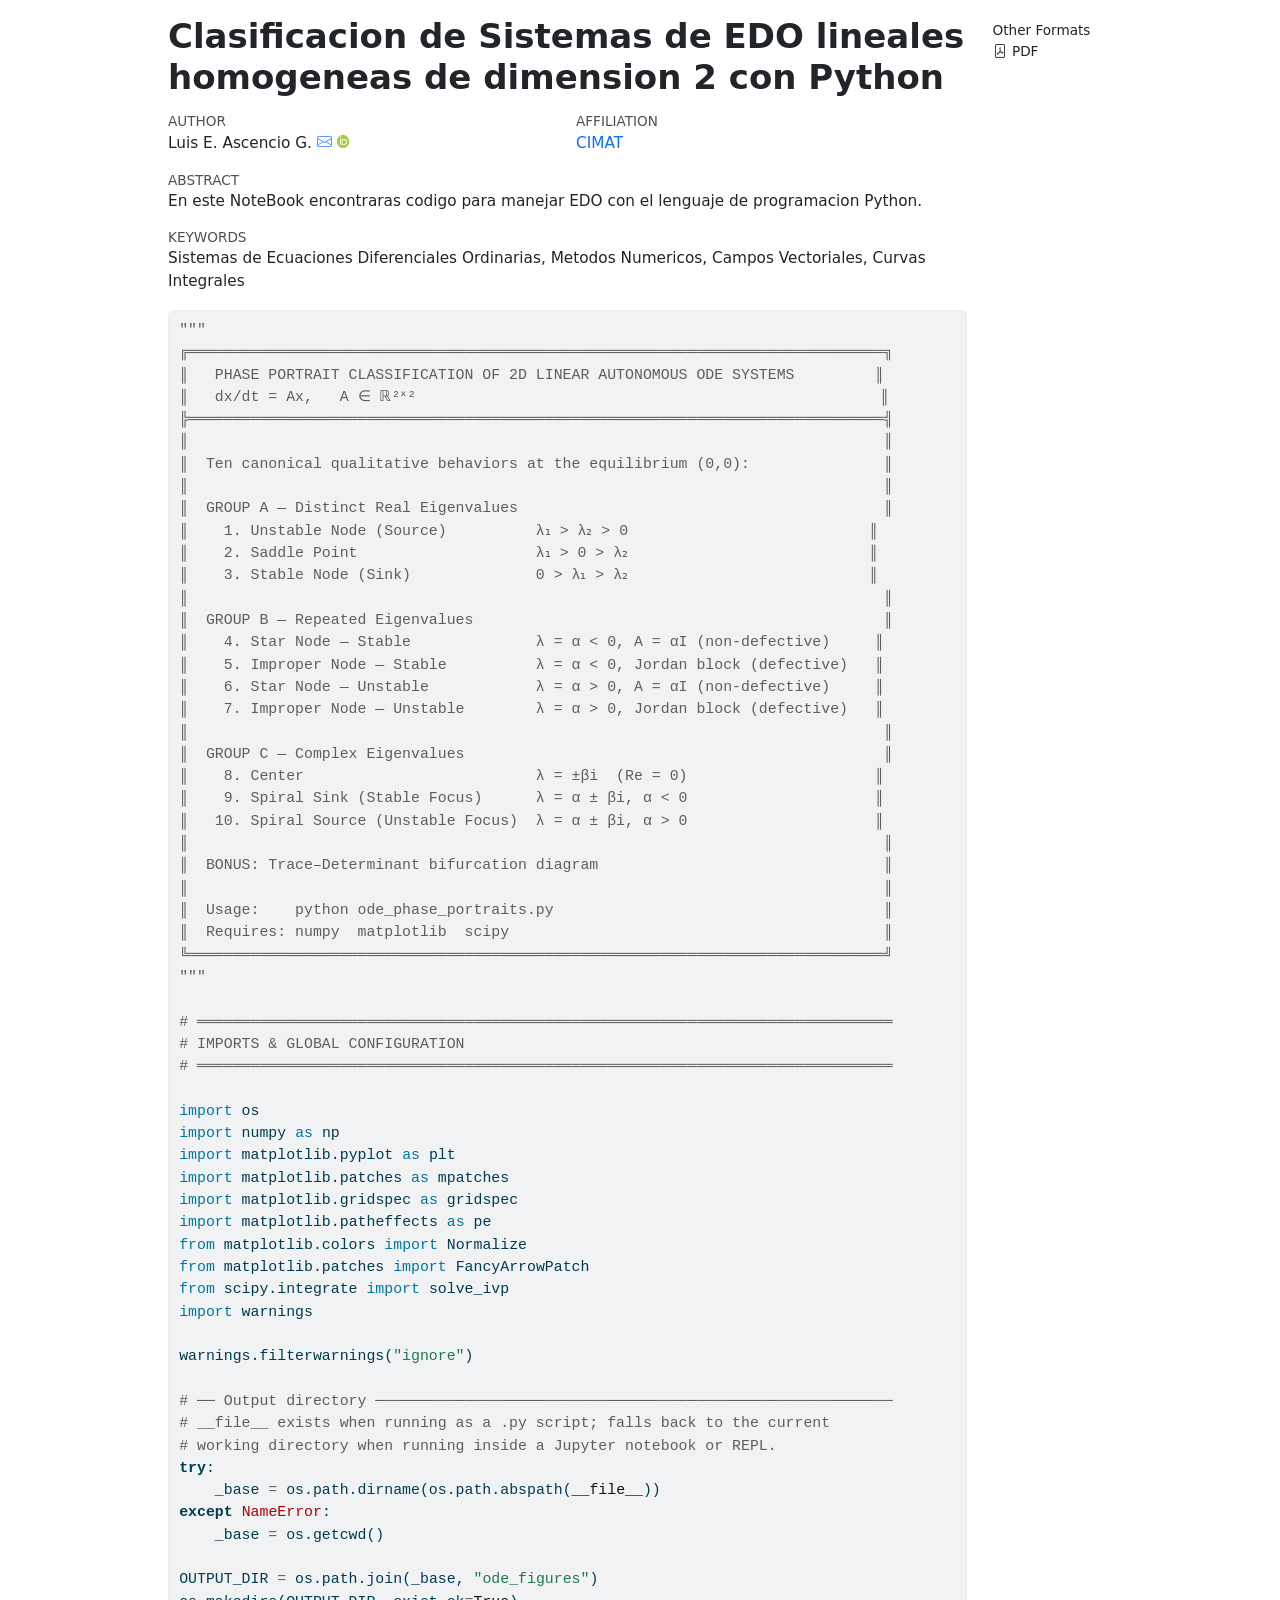
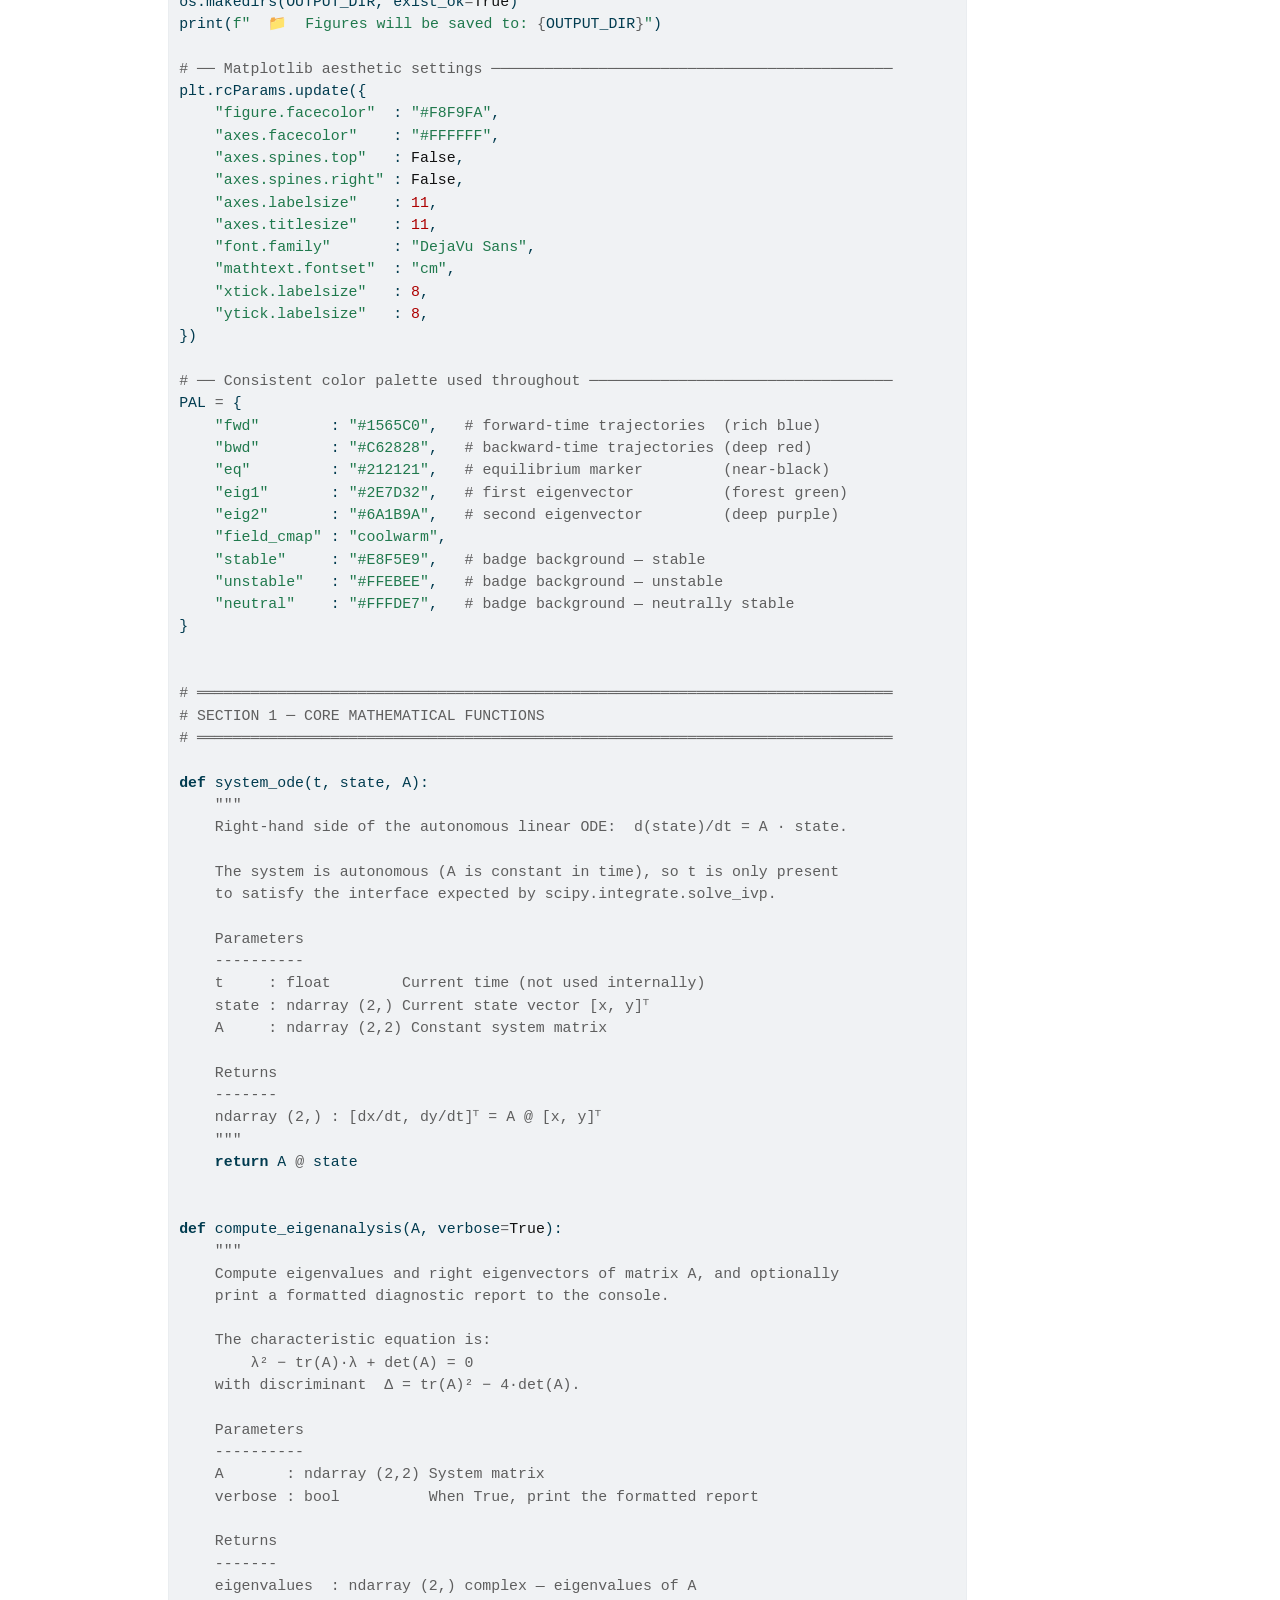
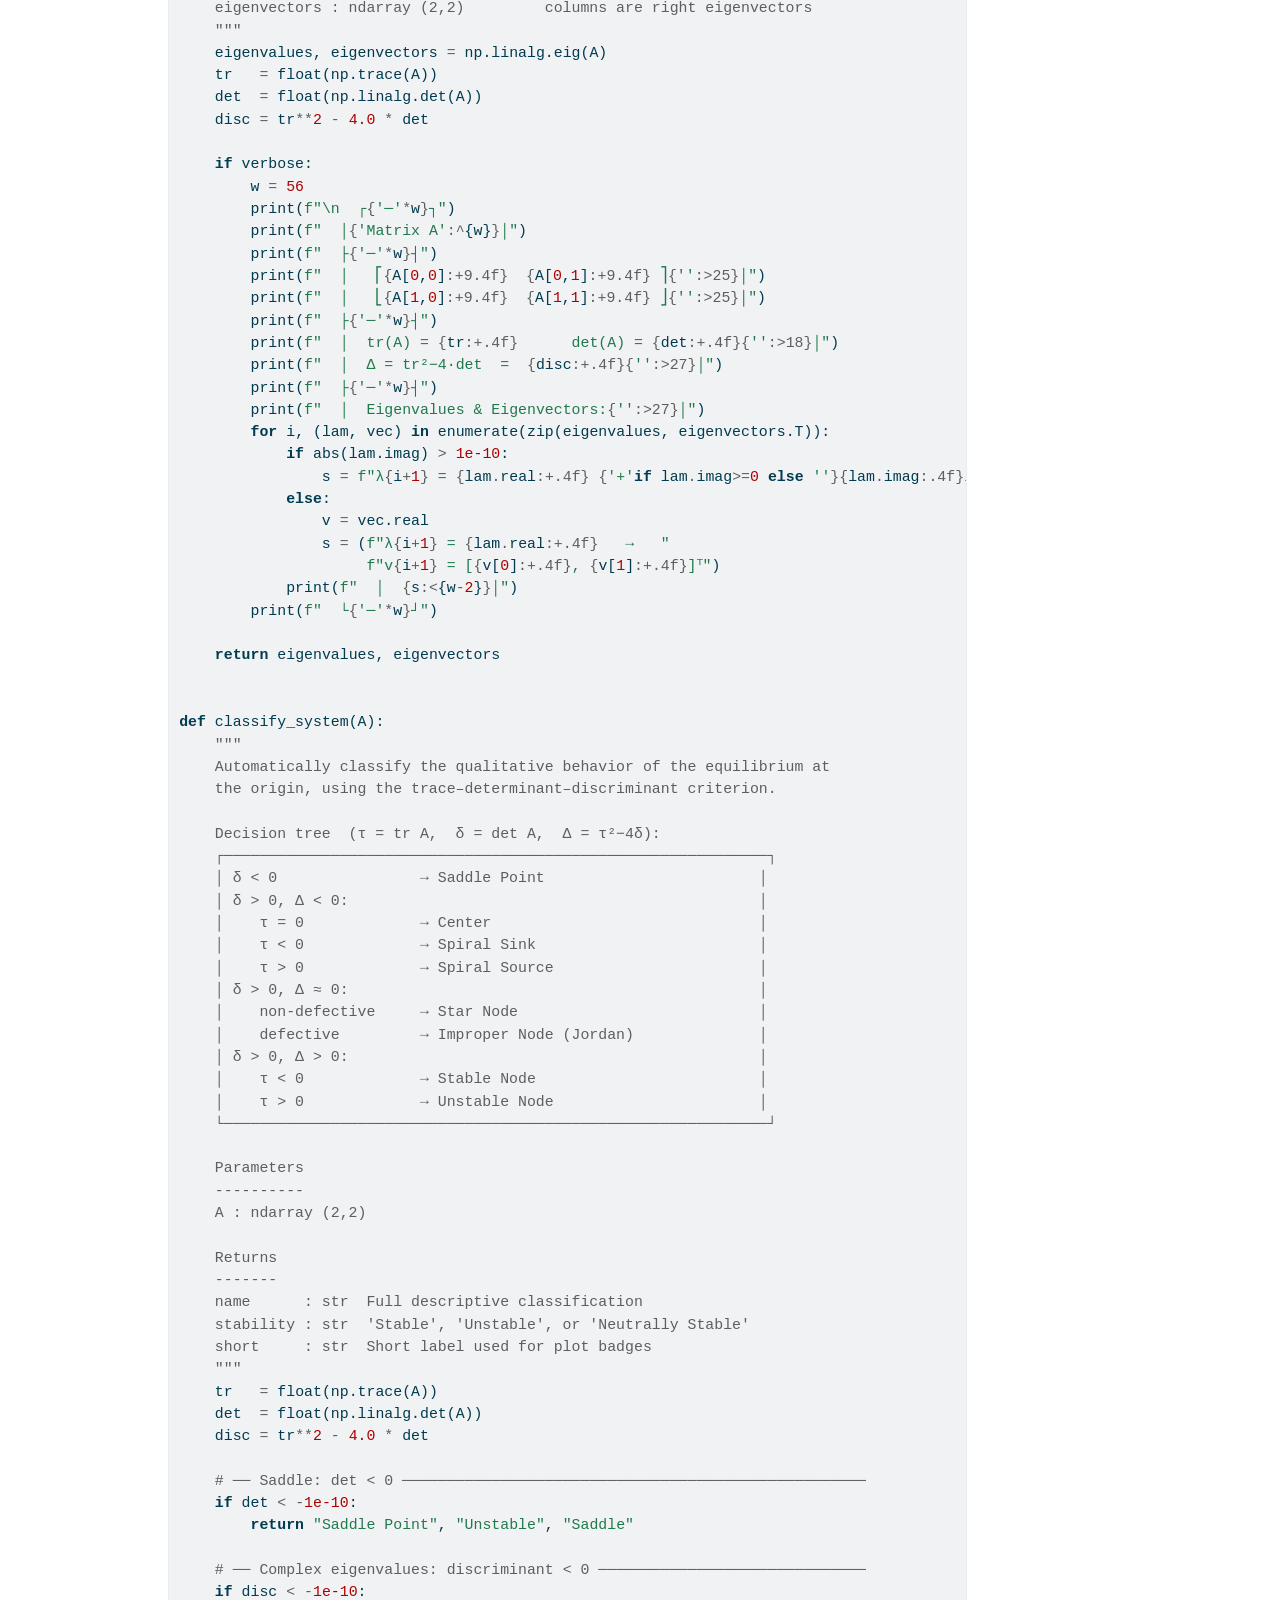
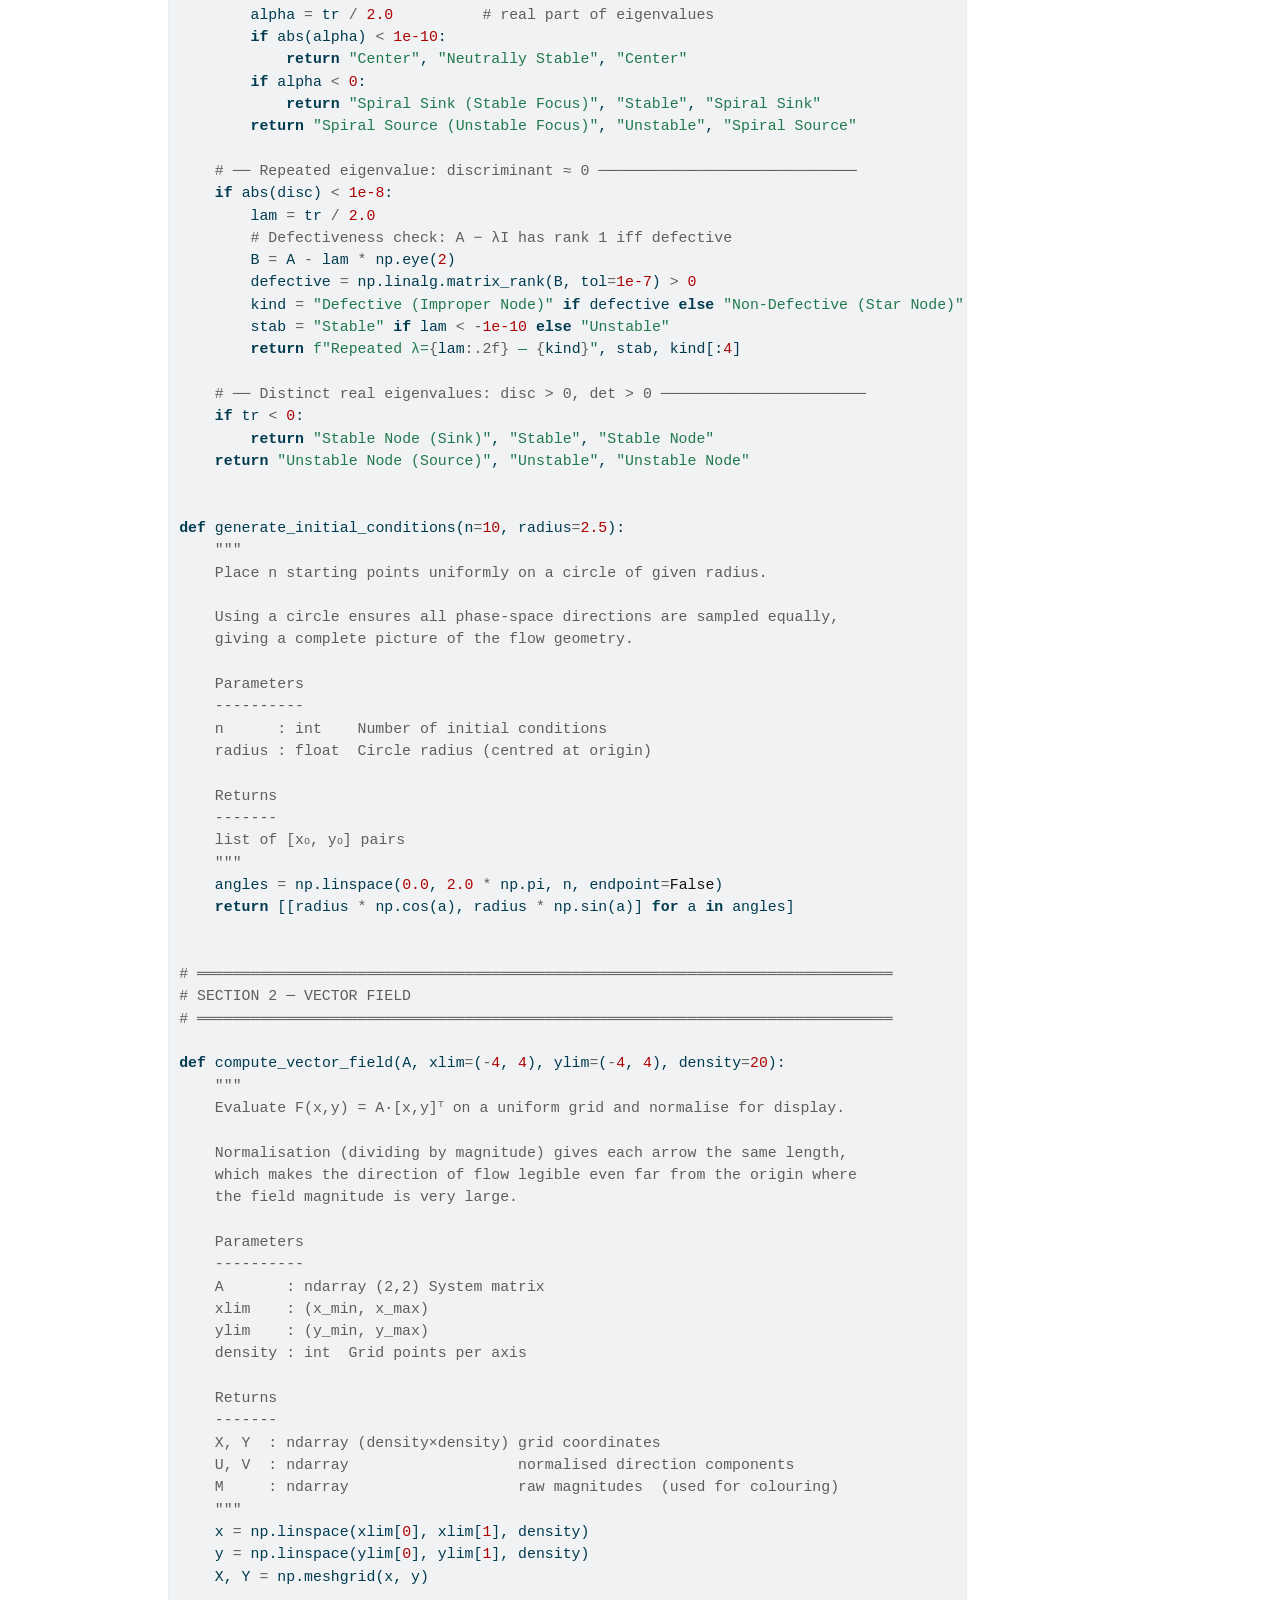
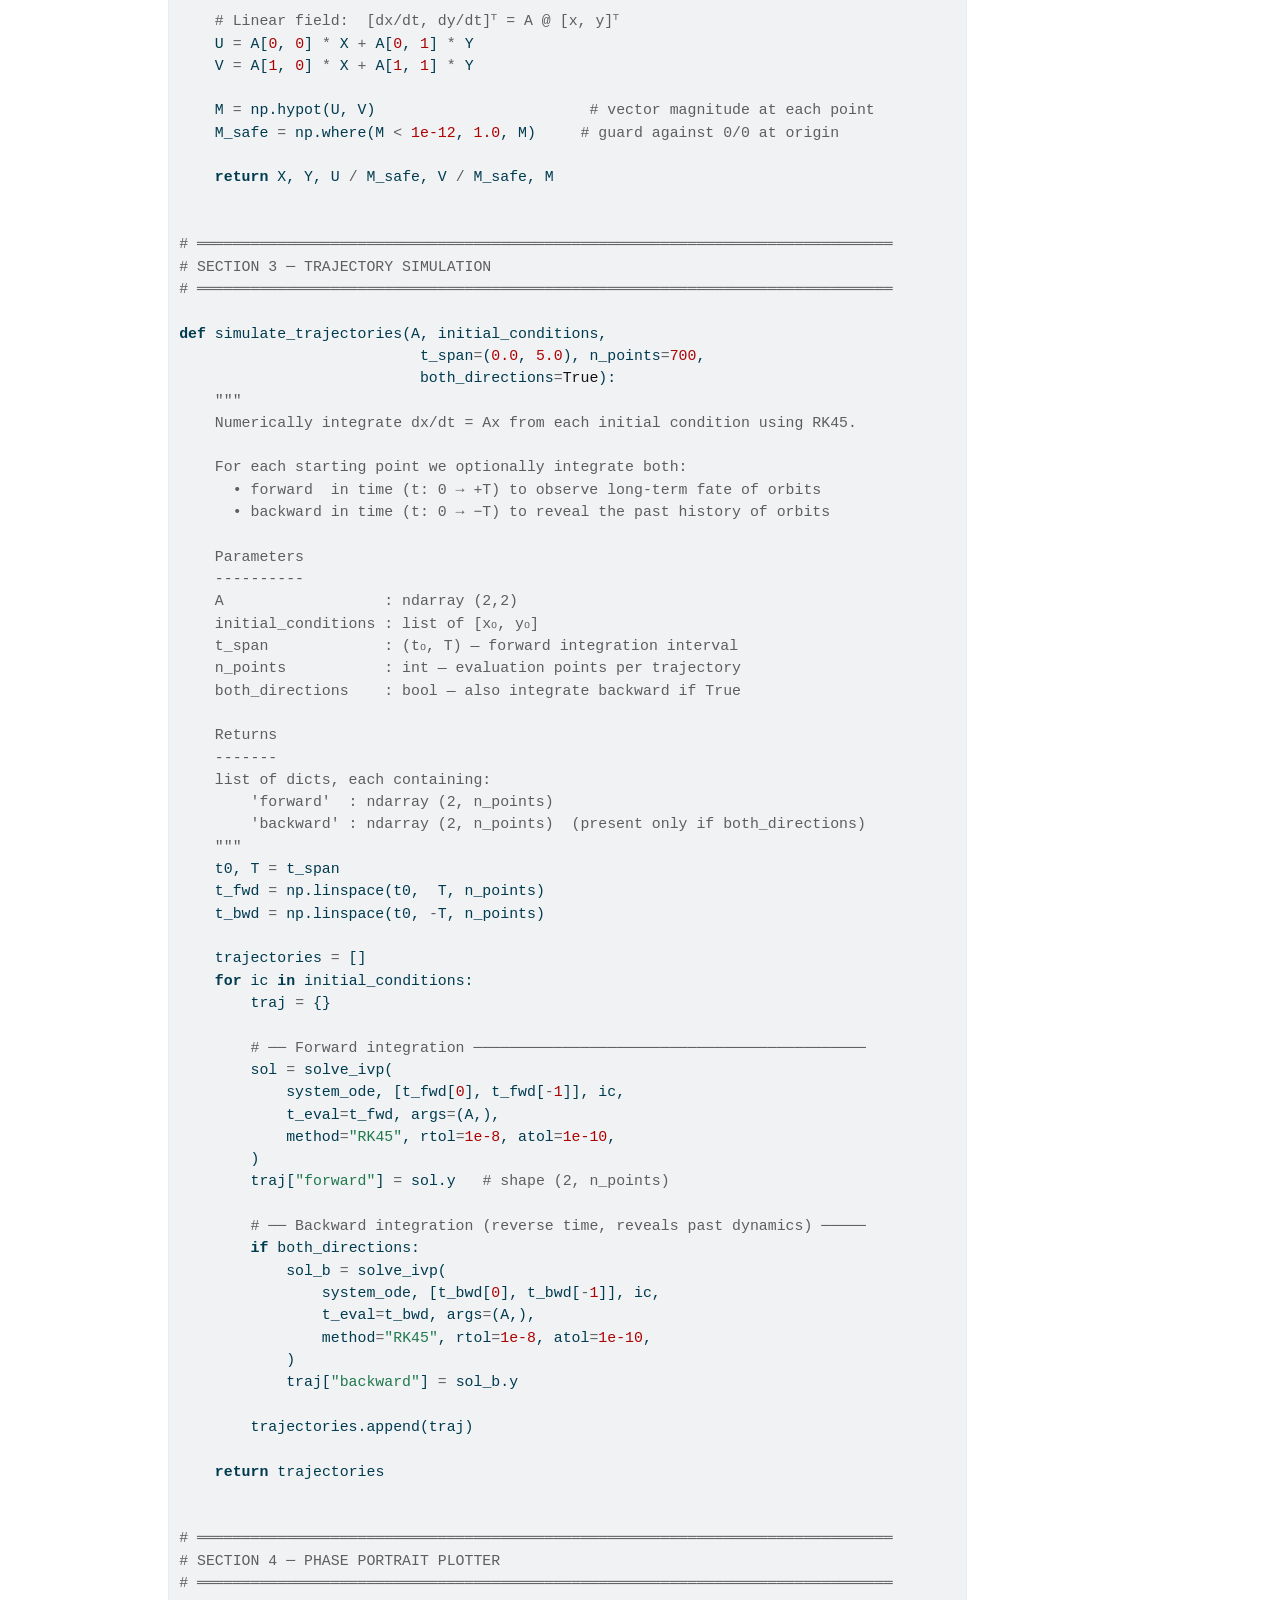
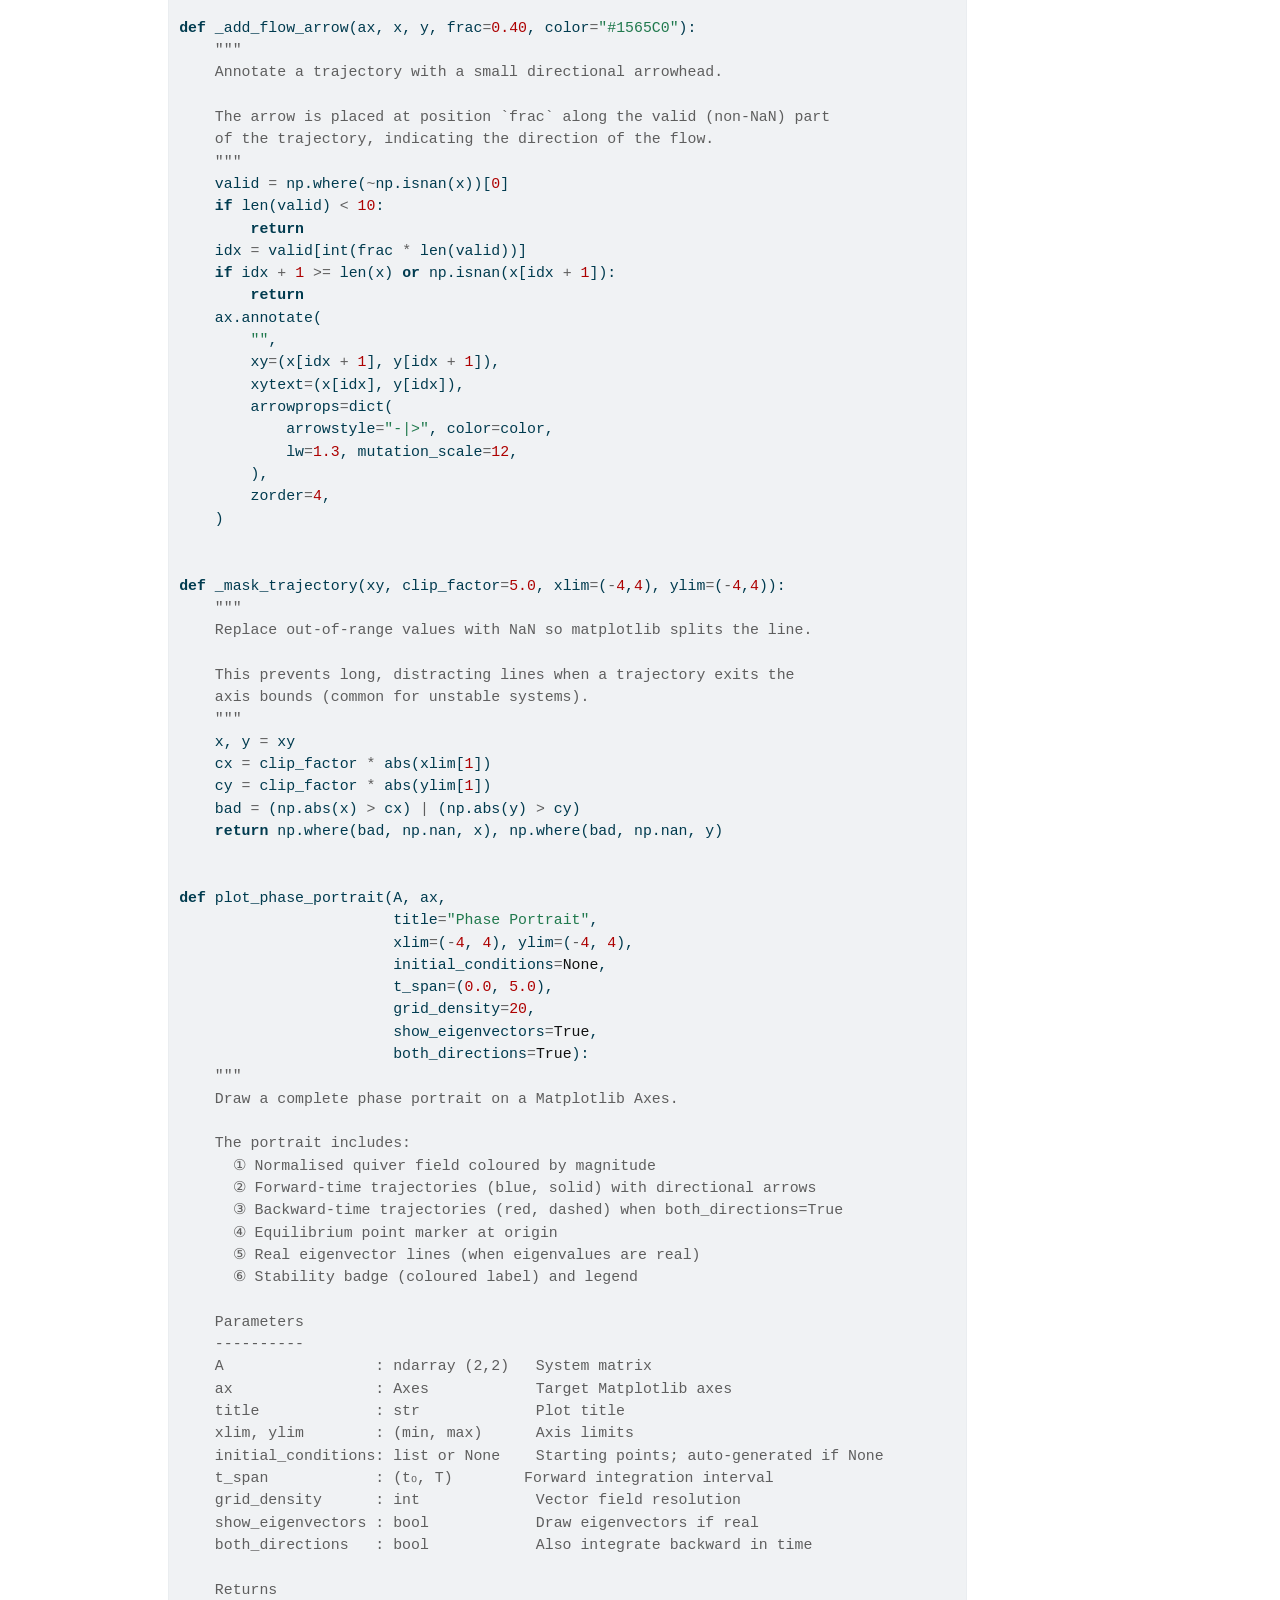
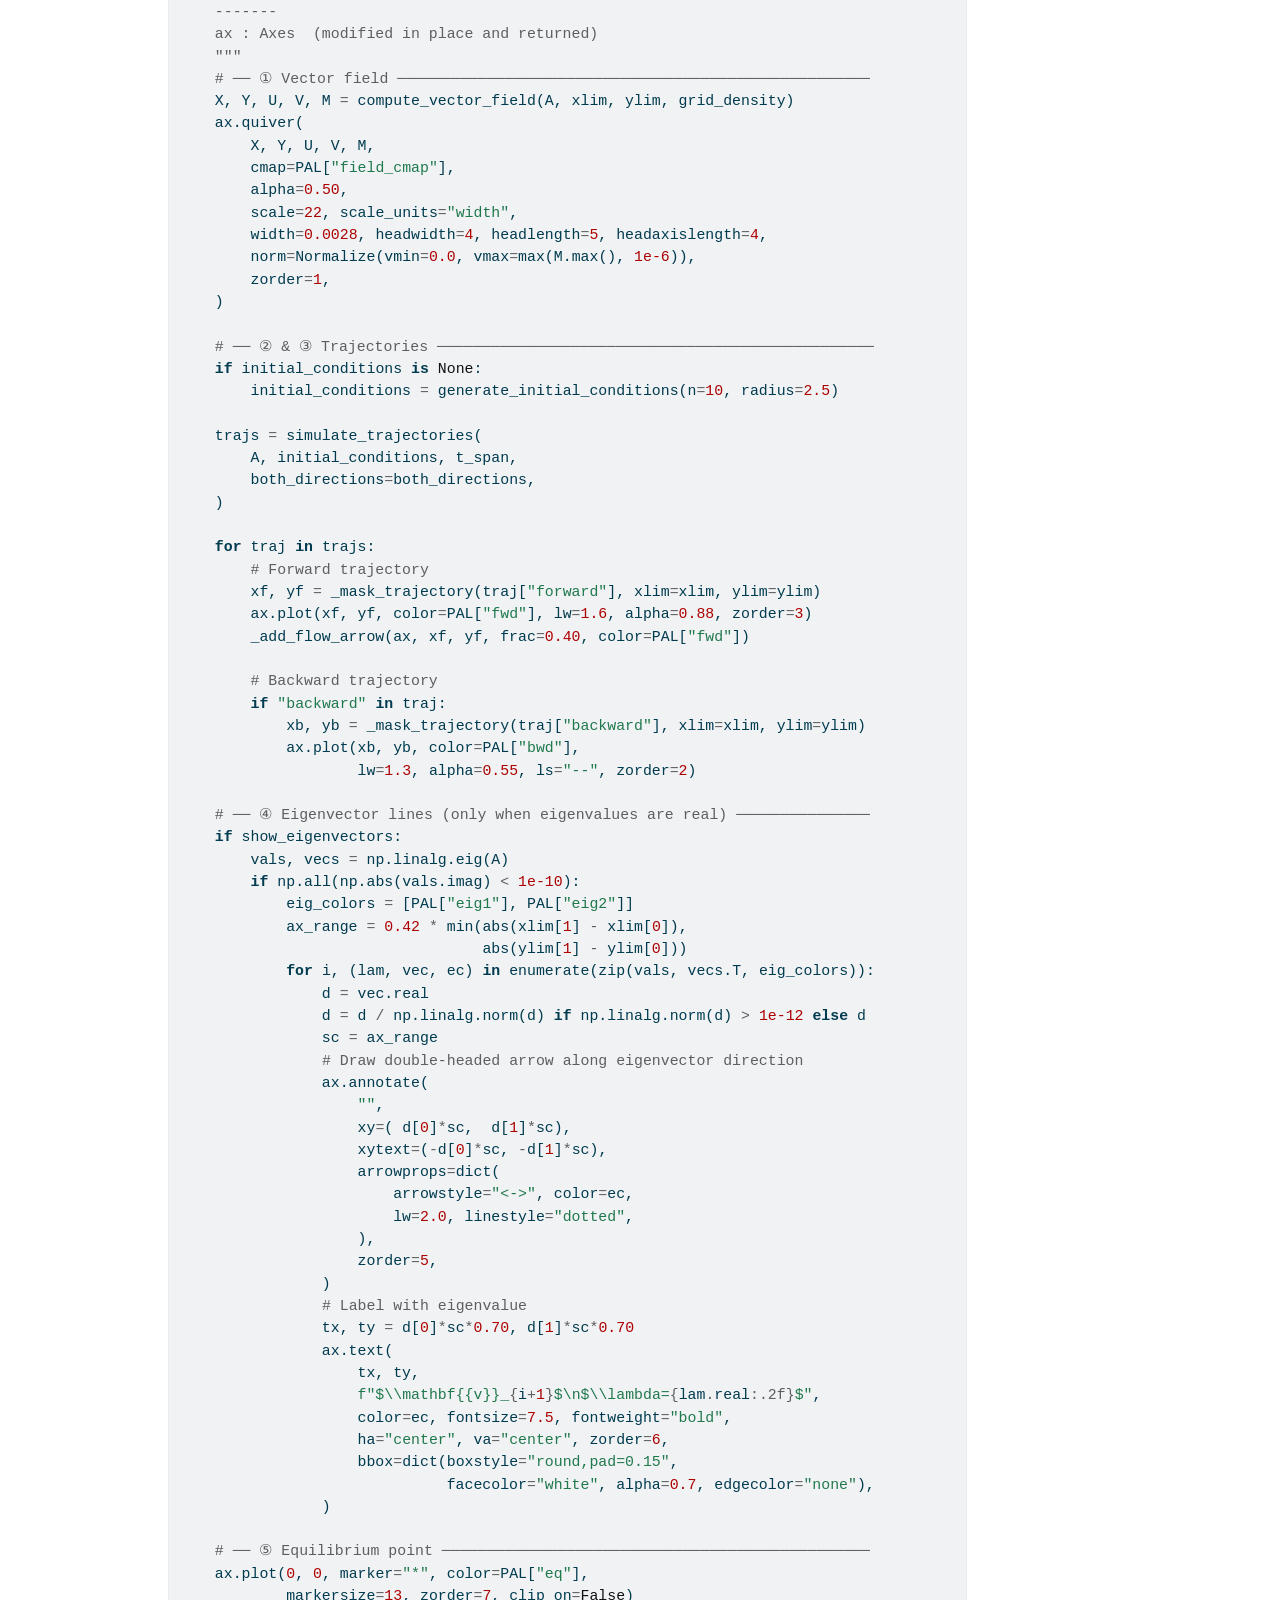
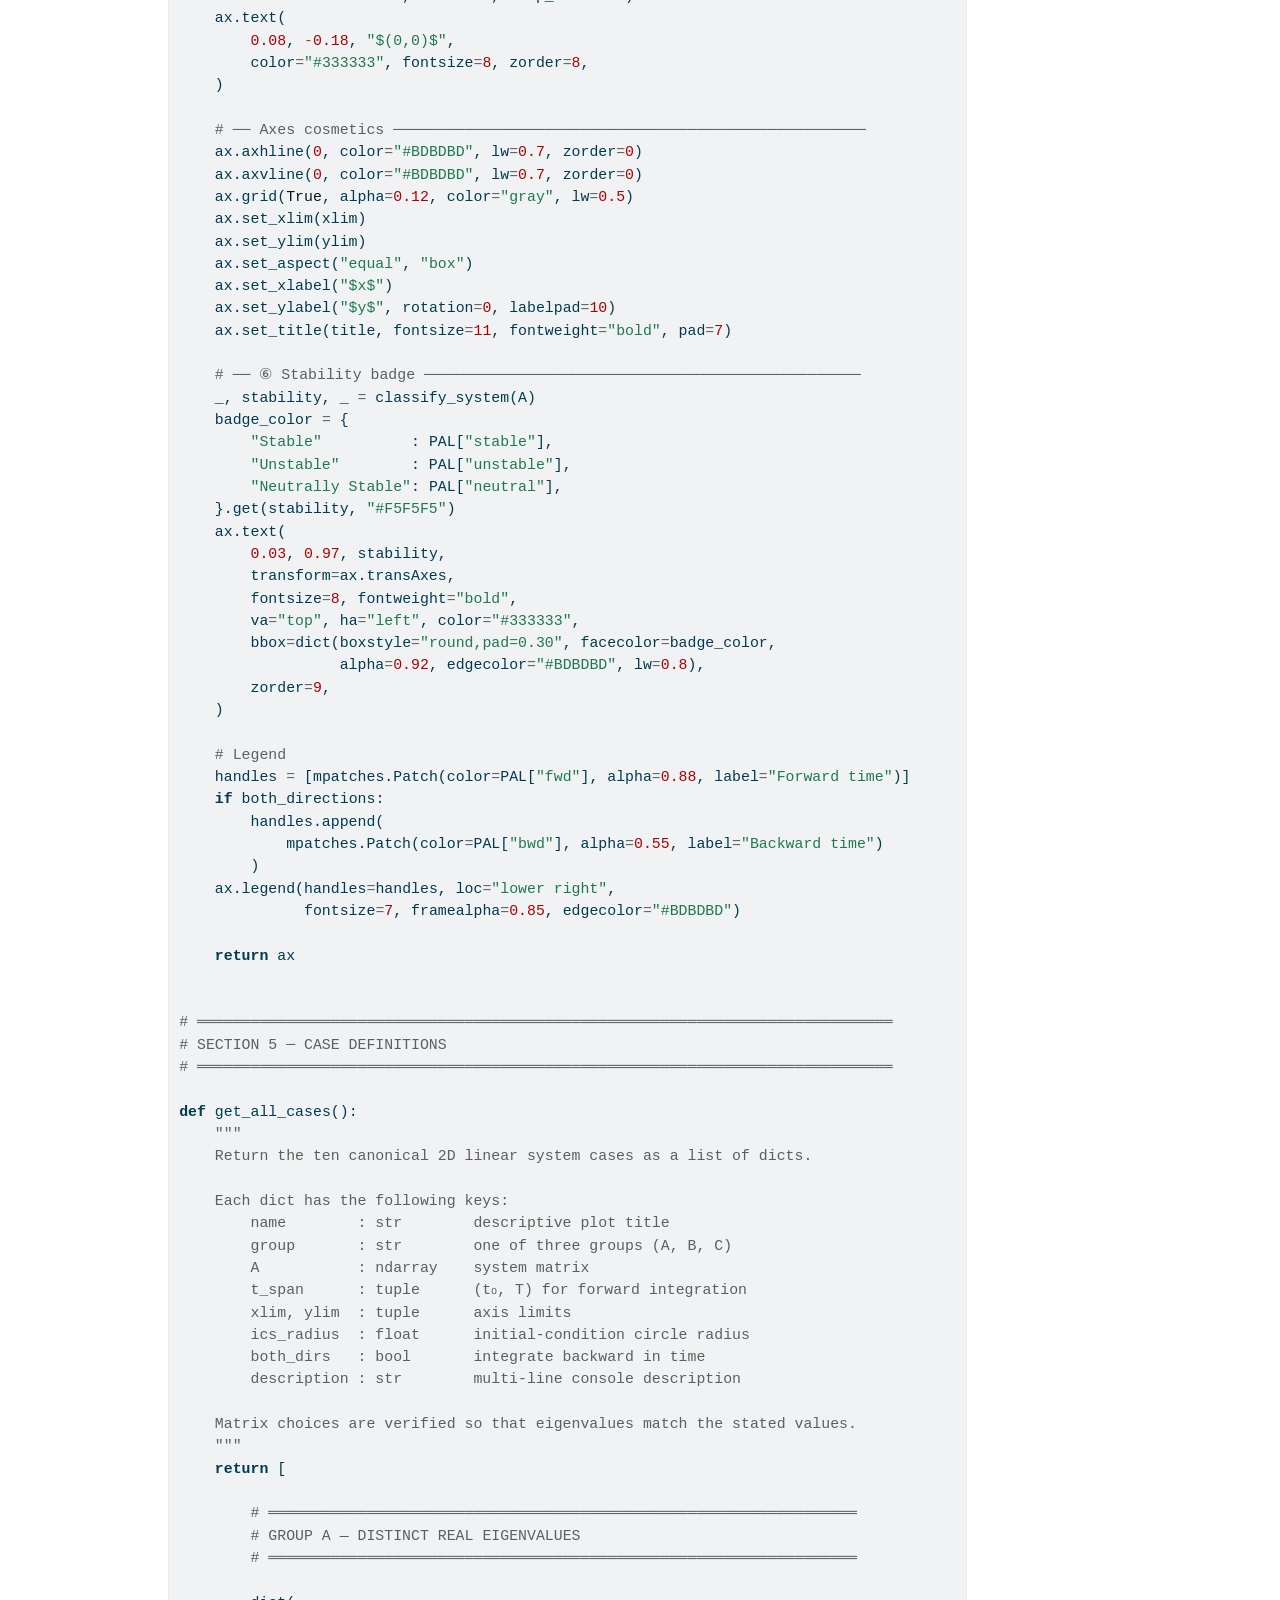
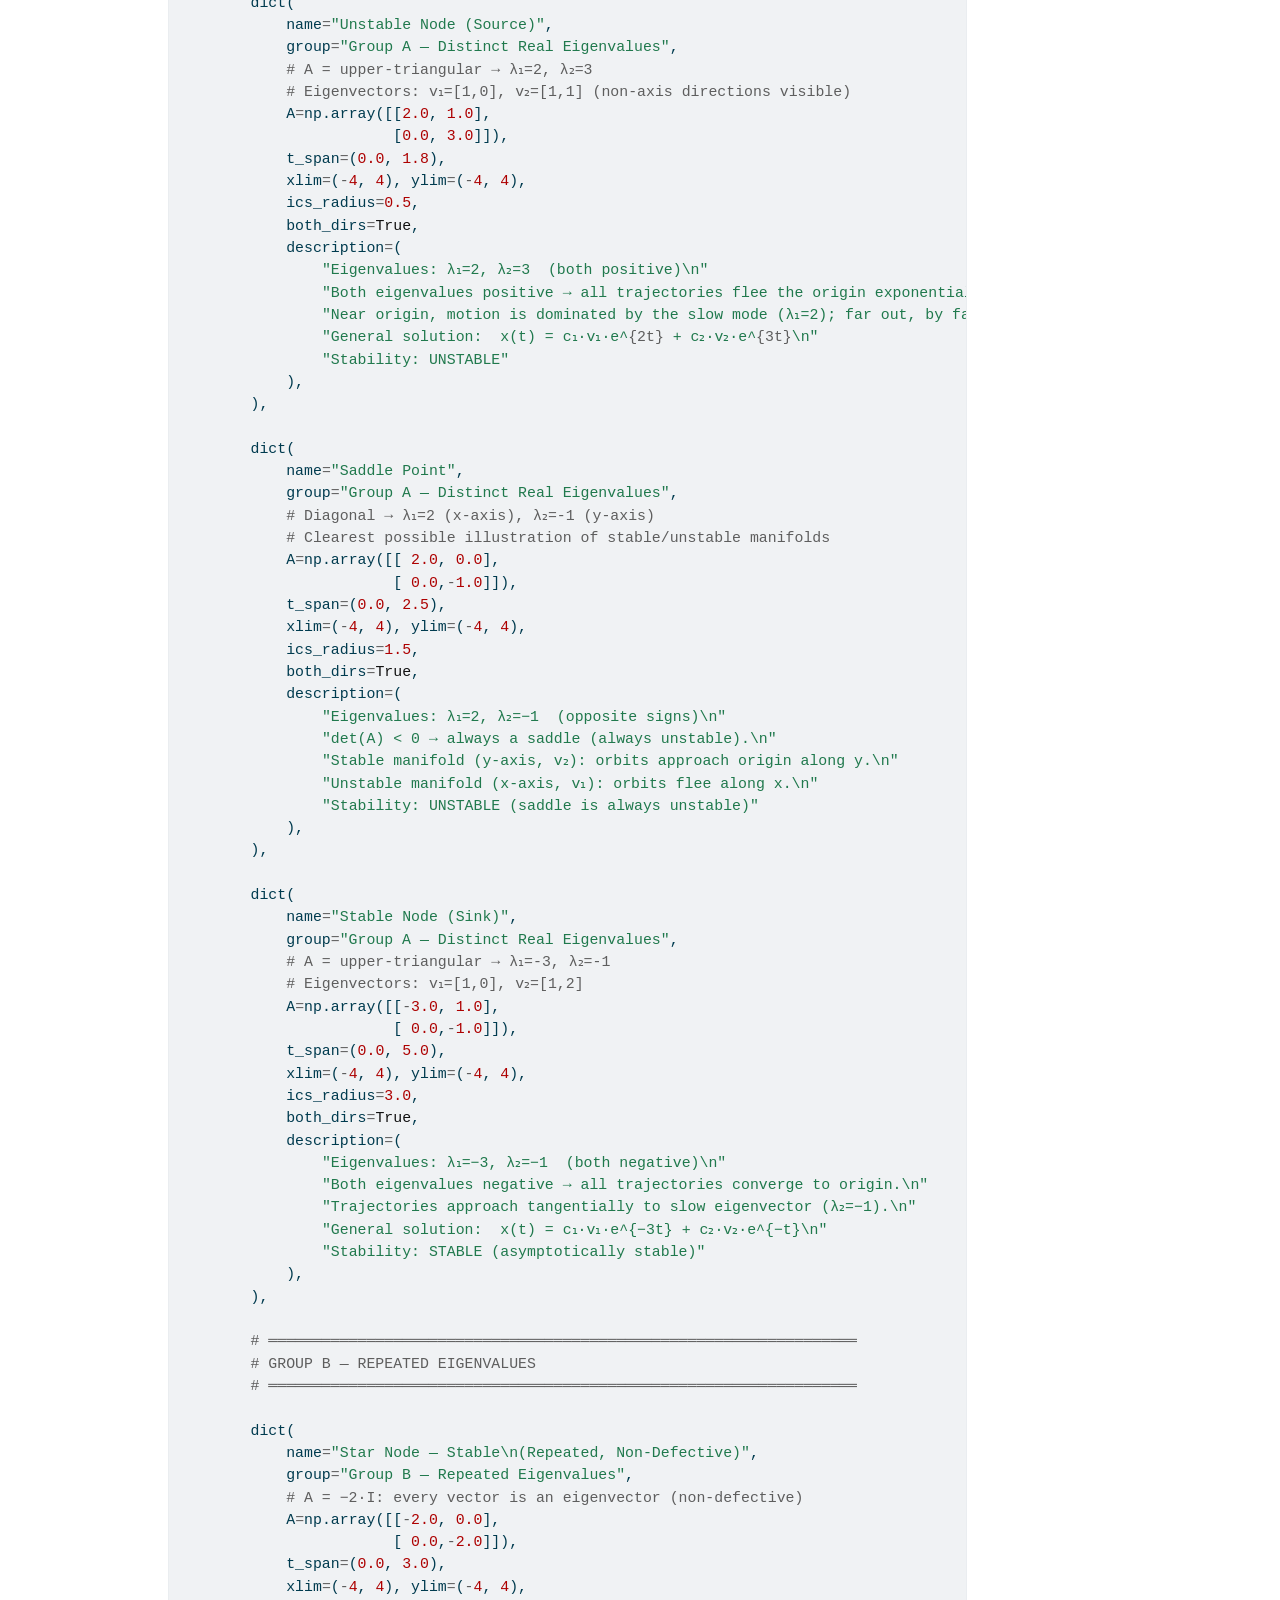
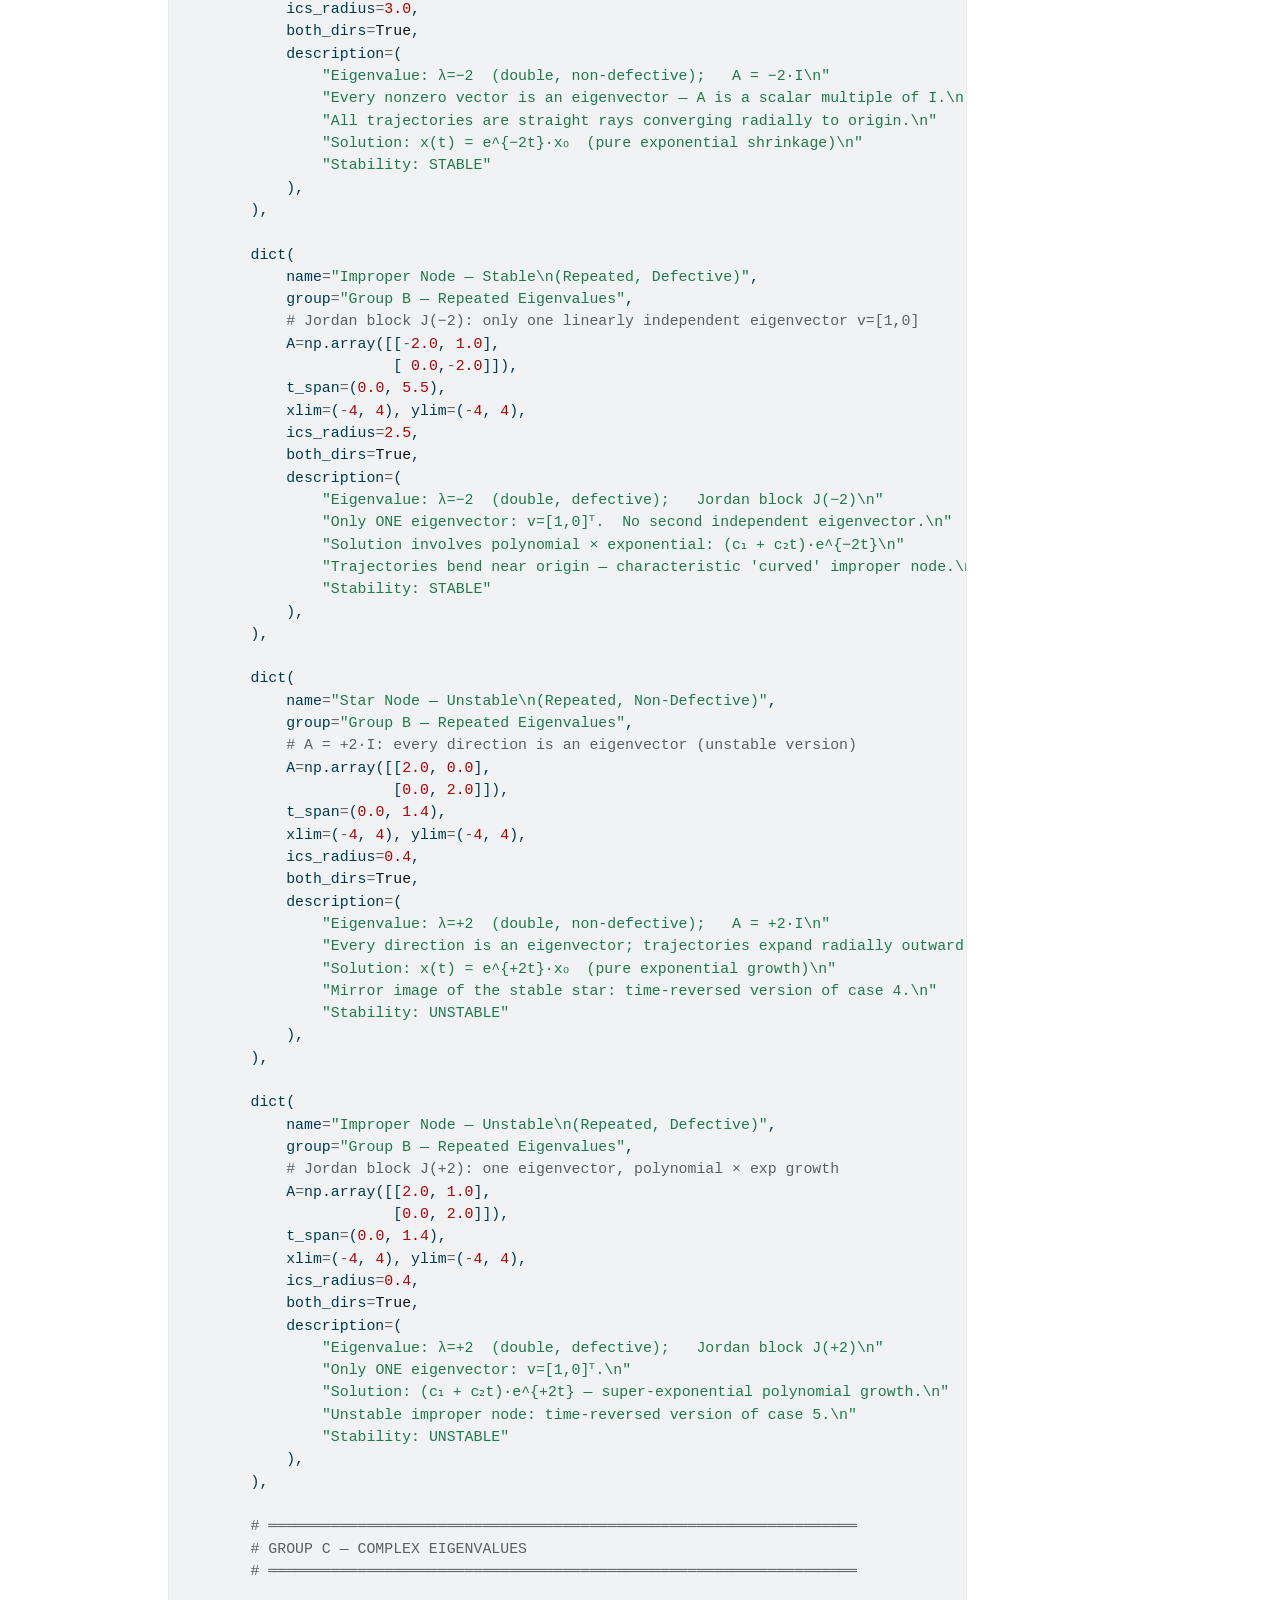
<file: ODE-2D-classification.html>
<!DOCTYPE html>
<html xmlns="http://www.w3.org/1999/xhtml" lang="en" xml:lang="en"><head>

<meta charset="utf-8">
<meta name="generator" content="quarto-1.9.37">

<meta name="viewport" content="width=device-width, initial-scale=1.0, user-scalable=yes">

<meta name="author" content="Luis E. Ascencio G.">
<meta name="keywords" content="Sistemas de Ecuaciones Diferenciales Ordinarias, Metodos Numericos, Campos Vectoriales, Curvas Integrales">

<title>Clasificacion de Sistemas de EDO lineales homogeneas de dimension 2 con Python</title>
<style>
/* Default styles provided by pandoc.
** See https://pandoc.org/MANUAL.html#variables-for-html for config info.
*/
code{white-space: pre-wrap;}
span.smallcaps{font-variant: small-caps;}
div.columns{display: flex; gap: min(4vw, 1.5em);}
div.column{flex: auto; overflow-x: auto;}
div.hanging-indent{margin-left: 1.5em; text-indent: -1.5em;}
ul.task-list{list-style: none;}
ul.task-list li input[type="checkbox"] {
  width: 0.8em;
  margin: 0 0.8em 0.2em -1em; /* quarto-specific, see https://github.com/quarto-dev/quarto-cli/issues/4556 */ 
  vertical-align: middle;
}
/* CSS for syntax highlighting */
html { -webkit-text-size-adjust: 100%; }
pre > code.sourceCode { white-space: pre; position: relative; }
pre > code.sourceCode > span { display: inline-block; line-height: 1.25; }
pre > code.sourceCode > span:empty { height: 1.2em; }
.sourceCode { overflow: visible; }
code.sourceCode > span { color: inherit; text-decoration: inherit; }
div.sourceCode { margin: 1em 0; }
pre.sourceCode { margin: 0; }
@media screen {
div.sourceCode { overflow: auto; }
}
@media print {
pre > code.sourceCode { white-space: pre-wrap; }
pre > code.sourceCode > span { text-indent: -5em; padding-left: 5em; }
}
pre.numberSource code
  { counter-reset: source-line 0; }
pre.numberSource code > span
  { position: relative; left: -4em; counter-increment: source-line; }
pre.numberSource code > span > a:first-child::before
  { content: counter(source-line);
    position: relative; left: -1em; text-align: right; vertical-align: baseline;
    border: none; display: inline-block;
    -webkit-touch-callout: none; -webkit-user-select: none;
    -khtml-user-select: none; -moz-user-select: none;
    -ms-user-select: none; user-select: none;
    padding: 0 4px; width: 4em;
  }
pre.numberSource { margin-left: 3em;  padding-left: 4px; }
div.sourceCode
  {   }
@media screen {
pre > code.sourceCode > span > a:first-child::before { text-decoration: underline; }
}
</style>


<script src="ODE-2D-classification_files/libs/clipboard/clipboard.min.js"></script>
<script src="ODE-2D-classification_files/libs/quarto-html/quarto.js" type="module"></script>
<script src="ODE-2D-classification_files/libs/quarto-html/tabsets/tabsets.js" type="module"></script>
<script src="ODE-2D-classification_files/libs/quarto-html/popper.min.js"></script>
<script src="ODE-2D-classification_files/libs/quarto-html/tippy.umd.min.js"></script>
<script src="ODE-2D-classification_files/libs/quarto-html/anchor.min.js"></script>
<link href="ODE-2D-classification_files/libs/quarto-html/tippy.css" rel="stylesheet">
<link href="ODE-2D-classification_files/libs/quarto-html/quarto-syntax-highlighting-7f8f88aac4f3542376d5c11b86a4c14d.css" rel="stylesheet" id="quarto-text-highlighting-styles">
<script src="ODE-2D-classification_files/libs/bootstrap/bootstrap.min.js"></script>
<link href="ODE-2D-classification_files/libs/bootstrap/bootstrap-icons.css" rel="stylesheet">
<link href="ODE-2D-classification_files/libs/bootstrap/bootstrap-575b1160fda6eee0fae0789b6fa849e3.min.css" rel="stylesheet" append-hash="true" id="quarto-bootstrap" data-mode="light">


</head>

<body class="quarto-light">

<div id="quarto-content" class="page-columns page-rows-contents page-layout-article">
<div id="quarto-margin-sidebar" class="sidebar margin-sidebar">
<div class="quarto-alternate-formats"><h2>Other Formats</h2><ul><li><a href="ODE-2D-classification.pdf"><i class="bi bi-file-pdf"></i>PDF</a></li></ul></div></div>
<main class="content" id="quarto-document-content">

<header id="title-block-header" class="quarto-title-block default">
<div class="quarto-title">
<h1 class="title">Clasificacion de Sistemas de EDO lineales homogeneas de dimension 2 con Python</h1>
</div>


<div class="quarto-title-meta-author">
  <div class="quarto-title-meta-heading">Author</div>
  <div class="quarto-title-meta-heading">Affiliation</div>
  
    <div class="quarto-title-meta-contents">
    <p class="author">Luis E. Ascencio G. <a href="mailto:luis.ascencio@cimat.mx" class="quarto-title-author-email"><i class="bi bi-envelope"></i></a> <a href="https://orcid.org/0009-0009-1694-5993" class="quarto-title-author-orcid"> <img src="[data-uri]"></a></p>
  </div>
  <div class="quarto-title-meta-contents">
        <p class="affiliation">
            <a href="https://www.cimat.mx">
            CIMAT
            </a>
          </p>
      </div>
  </div>

<div class="quarto-title-meta">

      
  
    
  </div>
  
<div>
  <div class="abstract">
    <div class="block-title">Abstract</div>
    <p>En este NoteBook encontraras codigo para manejar EDO con el lenguaje de programacion Python.</p>
  </div>
</div>

<div>
  <div class="keywords">
    <div class="block-title">Keywords</div>
    <p>Sistemas de Ecuaciones Diferenciales Ordinarias, Metodos Numericos, Campos Vectoriales, Curvas Integrales</p>
  </div>
</div>

</header>


<div id="a91aabdb" class="cell" data-execution_count="2">
<div class="code-copy-outer-scaffold"><div class="sourceCode cell-code" id="cb1"><pre class="sourceCode python code-with-copy"><code class="sourceCode python"><span id="cb1-1"><a href="#cb1-1" aria-hidden="true" tabindex="-1"></a><span class="co">"""</span></span>
<span id="cb1-2"><a href="#cb1-2" aria-hidden="true" tabindex="-1"></a><span class="co">╔══════════════════════════════════════════════════════════════════════════════╗</span></span>
<span id="cb1-3"><a href="#cb1-3" aria-hidden="true" tabindex="-1"></a><span class="co">║   PHASE PORTRAIT CLASSIFICATION OF 2D LINEAR AUTONOMOUS ODE SYSTEMS         ║</span></span>
<span id="cb1-4"><a href="#cb1-4" aria-hidden="true" tabindex="-1"></a><span class="co">║   dx/dt = Ax,   A ∈ ℝ²ˣ²                                                    ║</span></span>
<span id="cb1-5"><a href="#cb1-5" aria-hidden="true" tabindex="-1"></a><span class="co">╠══════════════════════════════════════════════════════════════════════════════╣</span></span>
<span id="cb1-6"><a href="#cb1-6" aria-hidden="true" tabindex="-1"></a><span class="co">║                                                                              ║</span></span>
<span id="cb1-7"><a href="#cb1-7" aria-hidden="true" tabindex="-1"></a><span class="co">║  Ten canonical qualitative behaviors at the equilibrium (0,0):               ║</span></span>
<span id="cb1-8"><a href="#cb1-8" aria-hidden="true" tabindex="-1"></a><span class="co">║                                                                              ║</span></span>
<span id="cb1-9"><a href="#cb1-9" aria-hidden="true" tabindex="-1"></a><span class="co">║  GROUP A — Distinct Real Eigenvalues                                         ║</span></span>
<span id="cb1-10"><a href="#cb1-10" aria-hidden="true" tabindex="-1"></a><span class="co">║    1. Unstable Node (Source)          λ₁ &gt; λ₂ &gt; 0                           ║</span></span>
<span id="cb1-11"><a href="#cb1-11" aria-hidden="true" tabindex="-1"></a><span class="co">║    2. Saddle Point                    λ₁ &gt; 0 &gt; λ₂                           ║</span></span>
<span id="cb1-12"><a href="#cb1-12" aria-hidden="true" tabindex="-1"></a><span class="co">║    3. Stable Node (Sink)              0 &gt; λ₁ &gt; λ₂                           ║</span></span>
<span id="cb1-13"><a href="#cb1-13" aria-hidden="true" tabindex="-1"></a><span class="co">║                                                                              ║</span></span>
<span id="cb1-14"><a href="#cb1-14" aria-hidden="true" tabindex="-1"></a><span class="co">║  GROUP B — Repeated Eigenvalues                                              ║</span></span>
<span id="cb1-15"><a href="#cb1-15" aria-hidden="true" tabindex="-1"></a><span class="co">║    4. Star Node — Stable              λ = α &lt; 0, A = αI (non-defective)     ║</span></span>
<span id="cb1-16"><a href="#cb1-16" aria-hidden="true" tabindex="-1"></a><span class="co">║    5. Improper Node — Stable          λ = α &lt; 0, Jordan block (defective)   ║</span></span>
<span id="cb1-17"><a href="#cb1-17" aria-hidden="true" tabindex="-1"></a><span class="co">║    6. Star Node — Unstable            λ = α &gt; 0, A = αI (non-defective)     ║</span></span>
<span id="cb1-18"><a href="#cb1-18" aria-hidden="true" tabindex="-1"></a><span class="co">║    7. Improper Node — Unstable        λ = α &gt; 0, Jordan block (defective)   ║</span></span>
<span id="cb1-19"><a href="#cb1-19" aria-hidden="true" tabindex="-1"></a><span class="co">║                                                                              ║</span></span>
<span id="cb1-20"><a href="#cb1-20" aria-hidden="true" tabindex="-1"></a><span class="co">║  GROUP C — Complex Eigenvalues                                               ║</span></span>
<span id="cb1-21"><a href="#cb1-21" aria-hidden="true" tabindex="-1"></a><span class="co">║    8. Center                          λ = ±βi  (Re = 0)                     ║</span></span>
<span id="cb1-22"><a href="#cb1-22" aria-hidden="true" tabindex="-1"></a><span class="co">║    9. Spiral Sink (Stable Focus)      λ = α ± βi, α &lt; 0                     ║</span></span>
<span id="cb1-23"><a href="#cb1-23" aria-hidden="true" tabindex="-1"></a><span class="co">║   10. Spiral Source (Unstable Focus)  λ = α ± βi, α &gt; 0                     ║</span></span>
<span id="cb1-24"><a href="#cb1-24" aria-hidden="true" tabindex="-1"></a><span class="co">║                                                                              ║</span></span>
<span id="cb1-25"><a href="#cb1-25" aria-hidden="true" tabindex="-1"></a><span class="co">║  BONUS: Trace–Determinant bifurcation diagram                                ║</span></span>
<span id="cb1-26"><a href="#cb1-26" aria-hidden="true" tabindex="-1"></a><span class="co">║                                                                              ║</span></span>
<span id="cb1-27"><a href="#cb1-27" aria-hidden="true" tabindex="-1"></a><span class="co">║  Usage:    python ode_phase_portraits.py                                     ║</span></span>
<span id="cb1-28"><a href="#cb1-28" aria-hidden="true" tabindex="-1"></a><span class="co">║  Requires: numpy  matplotlib  scipy                                          ║</span></span>
<span id="cb1-29"><a href="#cb1-29" aria-hidden="true" tabindex="-1"></a><span class="co">╚══════════════════════════════════════════════════════════════════════════════╝</span></span>
<span id="cb1-30"><a href="#cb1-30" aria-hidden="true" tabindex="-1"></a><span class="co">"""</span></span>
<span id="cb1-31"><a href="#cb1-31" aria-hidden="true" tabindex="-1"></a></span>
<span id="cb1-32"><a href="#cb1-32" aria-hidden="true" tabindex="-1"></a><span class="co"># ══════════════════════════════════════════════════════════════════════════════</span></span>
<span id="cb1-33"><a href="#cb1-33" aria-hidden="true" tabindex="-1"></a><span class="co"># IMPORTS &amp; GLOBAL CONFIGURATION</span></span>
<span id="cb1-34"><a href="#cb1-34" aria-hidden="true" tabindex="-1"></a><span class="co"># ══════════════════════════════════════════════════════════════════════════════</span></span>
<span id="cb1-35"><a href="#cb1-35" aria-hidden="true" tabindex="-1"></a></span>
<span id="cb1-36"><a href="#cb1-36" aria-hidden="true" tabindex="-1"></a><span class="im">import</span> os</span>
<span id="cb1-37"><a href="#cb1-37" aria-hidden="true" tabindex="-1"></a><span class="im">import</span> numpy <span class="im">as</span> np</span>
<span id="cb1-38"><a href="#cb1-38" aria-hidden="true" tabindex="-1"></a><span class="im">import</span> matplotlib.pyplot <span class="im">as</span> plt</span>
<span id="cb1-39"><a href="#cb1-39" aria-hidden="true" tabindex="-1"></a><span class="im">import</span> matplotlib.patches <span class="im">as</span> mpatches</span>
<span id="cb1-40"><a href="#cb1-40" aria-hidden="true" tabindex="-1"></a><span class="im">import</span> matplotlib.gridspec <span class="im">as</span> gridspec</span>
<span id="cb1-41"><a href="#cb1-41" aria-hidden="true" tabindex="-1"></a><span class="im">import</span> matplotlib.patheffects <span class="im">as</span> pe</span>
<span id="cb1-42"><a href="#cb1-42" aria-hidden="true" tabindex="-1"></a><span class="im">from</span> matplotlib.colors <span class="im">import</span> Normalize</span>
<span id="cb1-43"><a href="#cb1-43" aria-hidden="true" tabindex="-1"></a><span class="im">from</span> matplotlib.patches <span class="im">import</span> FancyArrowPatch</span>
<span id="cb1-44"><a href="#cb1-44" aria-hidden="true" tabindex="-1"></a><span class="im">from</span> scipy.integrate <span class="im">import</span> solve_ivp</span>
<span id="cb1-45"><a href="#cb1-45" aria-hidden="true" tabindex="-1"></a><span class="im">import</span> warnings</span>
<span id="cb1-46"><a href="#cb1-46" aria-hidden="true" tabindex="-1"></a></span>
<span id="cb1-47"><a href="#cb1-47" aria-hidden="true" tabindex="-1"></a>warnings.filterwarnings(<span class="st">"ignore"</span>)</span>
<span id="cb1-48"><a href="#cb1-48" aria-hidden="true" tabindex="-1"></a></span>
<span id="cb1-49"><a href="#cb1-49" aria-hidden="true" tabindex="-1"></a><span class="co"># ── Output directory ──────────────────────────────────────────────────────────</span></span>
<span id="cb1-50"><a href="#cb1-50" aria-hidden="true" tabindex="-1"></a><span class="co"># __file__ exists when running as a .py script; falls back to the current</span></span>
<span id="cb1-51"><a href="#cb1-51" aria-hidden="true" tabindex="-1"></a><span class="co"># working directory when running inside a Jupyter notebook or REPL.</span></span>
<span id="cb1-52"><a href="#cb1-52" aria-hidden="true" tabindex="-1"></a><span class="cf">try</span>:</span>
<span id="cb1-53"><a href="#cb1-53" aria-hidden="true" tabindex="-1"></a>    _base <span class="op">=</span> os.path.dirname(os.path.abspath(<span class="va">__file__</span>))</span>
<span id="cb1-54"><a href="#cb1-54" aria-hidden="true" tabindex="-1"></a><span class="cf">except</span> <span class="pp">NameError</span>:</span>
<span id="cb1-55"><a href="#cb1-55" aria-hidden="true" tabindex="-1"></a>    _base <span class="op">=</span> os.getcwd()</span>
<span id="cb1-56"><a href="#cb1-56" aria-hidden="true" tabindex="-1"></a></span>
<span id="cb1-57"><a href="#cb1-57" aria-hidden="true" tabindex="-1"></a>OUTPUT_DIR <span class="op">=</span> os.path.join(_base, <span class="st">"ode_figures"</span>)</span>
<span id="cb1-58"><a href="#cb1-58" aria-hidden="true" tabindex="-1"></a>os.makedirs(OUTPUT_DIR, exist_ok<span class="op">=</span><span class="va">True</span>)</span>
<span id="cb1-59"><a href="#cb1-59" aria-hidden="true" tabindex="-1"></a><span class="bu">print</span>(<span class="ss">f"  📁  Figures will be saved to: </span><span class="sc">{</span>OUTPUT_DIR<span class="sc">}</span><span class="ss">"</span>)</span>
<span id="cb1-60"><a href="#cb1-60" aria-hidden="true" tabindex="-1"></a></span>
<span id="cb1-61"><a href="#cb1-61" aria-hidden="true" tabindex="-1"></a><span class="co"># ── Matplotlib aesthetic settings ─────────────────────────────────────────────</span></span>
<span id="cb1-62"><a href="#cb1-62" aria-hidden="true" tabindex="-1"></a>plt.rcParams.update({</span>
<span id="cb1-63"><a href="#cb1-63" aria-hidden="true" tabindex="-1"></a>    <span class="st">"figure.facecolor"</span>  : <span class="st">"#F8F9FA"</span>,</span>
<span id="cb1-64"><a href="#cb1-64" aria-hidden="true" tabindex="-1"></a>    <span class="st">"axes.facecolor"</span>    : <span class="st">"#FFFFFF"</span>,</span>
<span id="cb1-65"><a href="#cb1-65" aria-hidden="true" tabindex="-1"></a>    <span class="st">"axes.spines.top"</span>   : <span class="va">False</span>,</span>
<span id="cb1-66"><a href="#cb1-66" aria-hidden="true" tabindex="-1"></a>    <span class="st">"axes.spines.right"</span> : <span class="va">False</span>,</span>
<span id="cb1-67"><a href="#cb1-67" aria-hidden="true" tabindex="-1"></a>    <span class="st">"axes.labelsize"</span>    : <span class="dv">11</span>,</span>
<span id="cb1-68"><a href="#cb1-68" aria-hidden="true" tabindex="-1"></a>    <span class="st">"axes.titlesize"</span>    : <span class="dv">11</span>,</span>
<span id="cb1-69"><a href="#cb1-69" aria-hidden="true" tabindex="-1"></a>    <span class="st">"font.family"</span>       : <span class="st">"DejaVu Sans"</span>,</span>
<span id="cb1-70"><a href="#cb1-70" aria-hidden="true" tabindex="-1"></a>    <span class="st">"mathtext.fontset"</span>  : <span class="st">"cm"</span>,</span>
<span id="cb1-71"><a href="#cb1-71" aria-hidden="true" tabindex="-1"></a>    <span class="st">"xtick.labelsize"</span>   : <span class="dv">8</span>,</span>
<span id="cb1-72"><a href="#cb1-72" aria-hidden="true" tabindex="-1"></a>    <span class="st">"ytick.labelsize"</span>   : <span class="dv">8</span>,</span>
<span id="cb1-73"><a href="#cb1-73" aria-hidden="true" tabindex="-1"></a>})</span>
<span id="cb1-74"><a href="#cb1-74" aria-hidden="true" tabindex="-1"></a></span>
<span id="cb1-75"><a href="#cb1-75" aria-hidden="true" tabindex="-1"></a><span class="co"># ── Consistent color palette used throughout ──────────────────────────────────</span></span>
<span id="cb1-76"><a href="#cb1-76" aria-hidden="true" tabindex="-1"></a>PAL <span class="op">=</span> {</span>
<span id="cb1-77"><a href="#cb1-77" aria-hidden="true" tabindex="-1"></a>    <span class="st">"fwd"</span>        : <span class="st">"#1565C0"</span>,   <span class="co"># forward-time trajectories  (rich blue)</span></span>
<span id="cb1-78"><a href="#cb1-78" aria-hidden="true" tabindex="-1"></a>    <span class="st">"bwd"</span>        : <span class="st">"#C62828"</span>,   <span class="co"># backward-time trajectories (deep red)</span></span>
<span id="cb1-79"><a href="#cb1-79" aria-hidden="true" tabindex="-1"></a>    <span class="st">"eq"</span>         : <span class="st">"#212121"</span>,   <span class="co"># equilibrium marker         (near-black)</span></span>
<span id="cb1-80"><a href="#cb1-80" aria-hidden="true" tabindex="-1"></a>    <span class="st">"eig1"</span>       : <span class="st">"#2E7D32"</span>,   <span class="co"># first eigenvector          (forest green)</span></span>
<span id="cb1-81"><a href="#cb1-81" aria-hidden="true" tabindex="-1"></a>    <span class="st">"eig2"</span>       : <span class="st">"#6A1B9A"</span>,   <span class="co"># second eigenvector         (deep purple)</span></span>
<span id="cb1-82"><a href="#cb1-82" aria-hidden="true" tabindex="-1"></a>    <span class="st">"field_cmap"</span> : <span class="st">"coolwarm"</span>,</span>
<span id="cb1-83"><a href="#cb1-83" aria-hidden="true" tabindex="-1"></a>    <span class="st">"stable"</span>     : <span class="st">"#E8F5E9"</span>,   <span class="co"># badge background — stable</span></span>
<span id="cb1-84"><a href="#cb1-84" aria-hidden="true" tabindex="-1"></a>    <span class="st">"unstable"</span>   : <span class="st">"#FFEBEE"</span>,   <span class="co"># badge background — unstable</span></span>
<span id="cb1-85"><a href="#cb1-85" aria-hidden="true" tabindex="-1"></a>    <span class="st">"neutral"</span>    : <span class="st">"#FFFDE7"</span>,   <span class="co"># badge background — neutrally stable</span></span>
<span id="cb1-86"><a href="#cb1-86" aria-hidden="true" tabindex="-1"></a>}</span>
<span id="cb1-87"><a href="#cb1-87" aria-hidden="true" tabindex="-1"></a></span>
<span id="cb1-88"><a href="#cb1-88" aria-hidden="true" tabindex="-1"></a></span>
<span id="cb1-89"><a href="#cb1-89" aria-hidden="true" tabindex="-1"></a><span class="co"># ══════════════════════════════════════════════════════════════════════════════</span></span>
<span id="cb1-90"><a href="#cb1-90" aria-hidden="true" tabindex="-1"></a><span class="co"># SECTION 1 ─ CORE MATHEMATICAL FUNCTIONS</span></span>
<span id="cb1-91"><a href="#cb1-91" aria-hidden="true" tabindex="-1"></a><span class="co"># ══════════════════════════════════════════════════════════════════════════════</span></span>
<span id="cb1-92"><a href="#cb1-92" aria-hidden="true" tabindex="-1"></a></span>
<span id="cb1-93"><a href="#cb1-93" aria-hidden="true" tabindex="-1"></a><span class="kw">def</span> system_ode(t, state, A):</span>
<span id="cb1-94"><a href="#cb1-94" aria-hidden="true" tabindex="-1"></a>    <span class="co">"""</span></span>
<span id="cb1-95"><a href="#cb1-95" aria-hidden="true" tabindex="-1"></a><span class="co">    Right-hand side of the autonomous linear ODE:  d(state)/dt = A · state.</span></span>
<span id="cb1-96"><a href="#cb1-96" aria-hidden="true" tabindex="-1"></a></span>
<span id="cb1-97"><a href="#cb1-97" aria-hidden="true" tabindex="-1"></a><span class="co">    The system is autonomous (A is constant in time), so t is only present</span></span>
<span id="cb1-98"><a href="#cb1-98" aria-hidden="true" tabindex="-1"></a><span class="co">    to satisfy the interface expected by scipy.integrate.solve_ivp.</span></span>
<span id="cb1-99"><a href="#cb1-99" aria-hidden="true" tabindex="-1"></a></span>
<span id="cb1-100"><a href="#cb1-100" aria-hidden="true" tabindex="-1"></a><span class="co">    Parameters</span></span>
<span id="cb1-101"><a href="#cb1-101" aria-hidden="true" tabindex="-1"></a><span class="co">    ----------</span></span>
<span id="cb1-102"><a href="#cb1-102" aria-hidden="true" tabindex="-1"></a><span class="co">    t     : float        Current time (not used internally)</span></span>
<span id="cb1-103"><a href="#cb1-103" aria-hidden="true" tabindex="-1"></a><span class="co">    state : ndarray (2,) Current state vector [x, y]ᵀ</span></span>
<span id="cb1-104"><a href="#cb1-104" aria-hidden="true" tabindex="-1"></a><span class="co">    A     : ndarray (2,2) Constant system matrix</span></span>
<span id="cb1-105"><a href="#cb1-105" aria-hidden="true" tabindex="-1"></a></span>
<span id="cb1-106"><a href="#cb1-106" aria-hidden="true" tabindex="-1"></a><span class="co">    Returns</span></span>
<span id="cb1-107"><a href="#cb1-107" aria-hidden="true" tabindex="-1"></a><span class="co">    -------</span></span>
<span id="cb1-108"><a href="#cb1-108" aria-hidden="true" tabindex="-1"></a><span class="co">    ndarray (2,) : [dx/dt, dy/dt]ᵀ = A @ [x, y]ᵀ</span></span>
<span id="cb1-109"><a href="#cb1-109" aria-hidden="true" tabindex="-1"></a><span class="co">    """</span></span>
<span id="cb1-110"><a href="#cb1-110" aria-hidden="true" tabindex="-1"></a>    <span class="cf">return</span> A <span class="op">@</span> state</span>
<span id="cb1-111"><a href="#cb1-111" aria-hidden="true" tabindex="-1"></a></span>
<span id="cb1-112"><a href="#cb1-112" aria-hidden="true" tabindex="-1"></a></span>
<span id="cb1-113"><a href="#cb1-113" aria-hidden="true" tabindex="-1"></a><span class="kw">def</span> compute_eigenanalysis(A, verbose<span class="op">=</span><span class="va">True</span>):</span>
<span id="cb1-114"><a href="#cb1-114" aria-hidden="true" tabindex="-1"></a>    <span class="co">"""</span></span>
<span id="cb1-115"><a href="#cb1-115" aria-hidden="true" tabindex="-1"></a><span class="co">    Compute eigenvalues and right eigenvectors of matrix A, and optionally</span></span>
<span id="cb1-116"><a href="#cb1-116" aria-hidden="true" tabindex="-1"></a><span class="co">    print a formatted diagnostic report to the console.</span></span>
<span id="cb1-117"><a href="#cb1-117" aria-hidden="true" tabindex="-1"></a></span>
<span id="cb1-118"><a href="#cb1-118" aria-hidden="true" tabindex="-1"></a><span class="co">    The characteristic equation is:</span></span>
<span id="cb1-119"><a href="#cb1-119" aria-hidden="true" tabindex="-1"></a><span class="co">        λ² − tr(A)·λ + det(A) = 0</span></span>
<span id="cb1-120"><a href="#cb1-120" aria-hidden="true" tabindex="-1"></a><span class="co">    with discriminant  Δ = tr(A)² − 4·det(A).</span></span>
<span id="cb1-121"><a href="#cb1-121" aria-hidden="true" tabindex="-1"></a></span>
<span id="cb1-122"><a href="#cb1-122" aria-hidden="true" tabindex="-1"></a><span class="co">    Parameters</span></span>
<span id="cb1-123"><a href="#cb1-123" aria-hidden="true" tabindex="-1"></a><span class="co">    ----------</span></span>
<span id="cb1-124"><a href="#cb1-124" aria-hidden="true" tabindex="-1"></a><span class="co">    A       : ndarray (2,2) System matrix</span></span>
<span id="cb1-125"><a href="#cb1-125" aria-hidden="true" tabindex="-1"></a><span class="co">    verbose : bool          When True, print the formatted report</span></span>
<span id="cb1-126"><a href="#cb1-126" aria-hidden="true" tabindex="-1"></a></span>
<span id="cb1-127"><a href="#cb1-127" aria-hidden="true" tabindex="-1"></a><span class="co">    Returns</span></span>
<span id="cb1-128"><a href="#cb1-128" aria-hidden="true" tabindex="-1"></a><span class="co">    -------</span></span>
<span id="cb1-129"><a href="#cb1-129" aria-hidden="true" tabindex="-1"></a><span class="co">    eigenvalues  : ndarray (2,) complex — eigenvalues of A</span></span>
<span id="cb1-130"><a href="#cb1-130" aria-hidden="true" tabindex="-1"></a><span class="co">    eigenvectors : ndarray (2,2)         columns are right eigenvectors</span></span>
<span id="cb1-131"><a href="#cb1-131" aria-hidden="true" tabindex="-1"></a><span class="co">    """</span></span>
<span id="cb1-132"><a href="#cb1-132" aria-hidden="true" tabindex="-1"></a>    eigenvalues, eigenvectors <span class="op">=</span> np.linalg.eig(A)</span>
<span id="cb1-133"><a href="#cb1-133" aria-hidden="true" tabindex="-1"></a>    tr   <span class="op">=</span> <span class="bu">float</span>(np.trace(A))</span>
<span id="cb1-134"><a href="#cb1-134" aria-hidden="true" tabindex="-1"></a>    det  <span class="op">=</span> <span class="bu">float</span>(np.linalg.det(A))</span>
<span id="cb1-135"><a href="#cb1-135" aria-hidden="true" tabindex="-1"></a>    disc <span class="op">=</span> tr<span class="op">**</span><span class="dv">2</span> <span class="op">-</span> <span class="fl">4.0</span> <span class="op">*</span> det</span>
<span id="cb1-136"><a href="#cb1-136" aria-hidden="true" tabindex="-1"></a></span>
<span id="cb1-137"><a href="#cb1-137" aria-hidden="true" tabindex="-1"></a>    <span class="cf">if</span> verbose:</span>
<span id="cb1-138"><a href="#cb1-138" aria-hidden="true" tabindex="-1"></a>        w <span class="op">=</span> <span class="dv">56</span></span>
<span id="cb1-139"><a href="#cb1-139" aria-hidden="true" tabindex="-1"></a>        <span class="bu">print</span>(<span class="ss">f"</span><span class="ch">\n</span><span class="ss">  ┌</span><span class="sc">{</span><span class="st">'─'</span><span class="op">*</span>w<span class="sc">}</span><span class="ss">┐"</span>)</span>
<span id="cb1-140"><a href="#cb1-140" aria-hidden="true" tabindex="-1"></a>        <span class="bu">print</span>(<span class="ss">f"  │</span><span class="sc">{</span><span class="st">'Matrix A'</span><span class="sc">:</span><span class="op">^</span>{w}<span class="sc">}</span><span class="ss">│"</span>)</span>
<span id="cb1-141"><a href="#cb1-141" aria-hidden="true" tabindex="-1"></a>        <span class="bu">print</span>(<span class="ss">f"  ├</span><span class="sc">{</span><span class="st">'─'</span><span class="op">*</span>w<span class="sc">}</span><span class="ss">┤"</span>)</span>
<span id="cb1-142"><a href="#cb1-142" aria-hidden="true" tabindex="-1"></a>        <span class="bu">print</span>(<span class="ss">f"  │   ⎡</span><span class="sc">{</span>A[<span class="dv">0</span>,<span class="dv">0</span>]<span class="sc">:+9.4f}</span><span class="ss">  </span><span class="sc">{</span>A[<span class="dv">0</span>,<span class="dv">1</span>]<span class="sc">:+9.4f}</span><span class="ss"> ⎤</span><span class="sc">{</span><span class="st">''</span><span class="sc">:&gt;25}</span><span class="ss">│"</span>)</span>
<span id="cb1-143"><a href="#cb1-143" aria-hidden="true" tabindex="-1"></a>        <span class="bu">print</span>(<span class="ss">f"  │   ⎣</span><span class="sc">{</span>A[<span class="dv">1</span>,<span class="dv">0</span>]<span class="sc">:+9.4f}</span><span class="ss">  </span><span class="sc">{</span>A[<span class="dv">1</span>,<span class="dv">1</span>]<span class="sc">:+9.4f}</span><span class="ss"> ⎦</span><span class="sc">{</span><span class="st">''</span><span class="sc">:&gt;25}</span><span class="ss">│"</span>)</span>
<span id="cb1-144"><a href="#cb1-144" aria-hidden="true" tabindex="-1"></a>        <span class="bu">print</span>(<span class="ss">f"  ├</span><span class="sc">{</span><span class="st">'─'</span><span class="op">*</span>w<span class="sc">}</span><span class="ss">┤"</span>)</span>
<span id="cb1-145"><a href="#cb1-145" aria-hidden="true" tabindex="-1"></a>        <span class="bu">print</span>(<span class="ss">f"  │  tr(A) = </span><span class="sc">{</span>tr<span class="sc">:+.4f}</span><span class="ss">      det(A) = </span><span class="sc">{</span>det<span class="sc">:+.4f}{</span><span class="st">''</span><span class="sc">:&gt;18}</span><span class="ss">│"</span>)</span>
<span id="cb1-146"><a href="#cb1-146" aria-hidden="true" tabindex="-1"></a>        <span class="bu">print</span>(<span class="ss">f"  │  Δ = tr²−4·det  =  </span><span class="sc">{</span>disc<span class="sc">:+.4f}{</span><span class="st">''</span><span class="sc">:&gt;27}</span><span class="ss">│"</span>)</span>
<span id="cb1-147"><a href="#cb1-147" aria-hidden="true" tabindex="-1"></a>        <span class="bu">print</span>(<span class="ss">f"  ├</span><span class="sc">{</span><span class="st">'─'</span><span class="op">*</span>w<span class="sc">}</span><span class="ss">┤"</span>)</span>
<span id="cb1-148"><a href="#cb1-148" aria-hidden="true" tabindex="-1"></a>        <span class="bu">print</span>(<span class="ss">f"  │  Eigenvalues &amp; Eigenvectors:</span><span class="sc">{</span><span class="st">''</span><span class="sc">:&gt;27}</span><span class="ss">│"</span>)</span>
<span id="cb1-149"><a href="#cb1-149" aria-hidden="true" tabindex="-1"></a>        <span class="cf">for</span> i, (lam, vec) <span class="kw">in</span> <span class="bu">enumerate</span>(<span class="bu">zip</span>(eigenvalues, eigenvectors.T)):</span>
<span id="cb1-150"><a href="#cb1-150" aria-hidden="true" tabindex="-1"></a>            <span class="cf">if</span> <span class="bu">abs</span>(lam.imag) <span class="op">&gt;</span> <span class="fl">1e-10</span>:</span>
<span id="cb1-151"><a href="#cb1-151" aria-hidden="true" tabindex="-1"></a>                s <span class="op">=</span> <span class="ss">f"λ</span><span class="sc">{</span>i<span class="op">+</span><span class="dv">1</span><span class="sc">}</span><span class="ss"> = </span><span class="sc">{</span>lam<span class="sc">.</span>real<span class="sc">:+.4f}</span><span class="ss"> </span><span class="sc">{</span><span class="st">'+'</span><span class="cf">if</span> lam<span class="sc">.</span>imag<span class="op">&gt;=</span><span class="dv">0</span> <span class="cf">else</span> <span class="st">''</span><span class="sc">}{</span>lam<span class="sc">.</span>imag<span class="sc">:.4f}</span><span class="ss">i  (complex)"</span></span>
<span id="cb1-152"><a href="#cb1-152" aria-hidden="true" tabindex="-1"></a>            <span class="cf">else</span>:</span>
<span id="cb1-153"><a href="#cb1-153" aria-hidden="true" tabindex="-1"></a>                v <span class="op">=</span> vec.real</span>
<span id="cb1-154"><a href="#cb1-154" aria-hidden="true" tabindex="-1"></a>                s <span class="op">=</span> (<span class="ss">f"λ</span><span class="sc">{</span>i<span class="op">+</span><span class="dv">1</span><span class="sc">}</span><span class="ss"> = </span><span class="sc">{</span>lam<span class="sc">.</span>real<span class="sc">:+.4f}</span><span class="ss">   →   "</span></span>
<span id="cb1-155"><a href="#cb1-155" aria-hidden="true" tabindex="-1"></a>                     <span class="ss">f"v</span><span class="sc">{</span>i<span class="op">+</span><span class="dv">1</span><span class="sc">}</span><span class="ss"> = [</span><span class="sc">{</span>v[<span class="dv">0</span>]<span class="sc">:+.4f}</span><span class="ss">, </span><span class="sc">{</span>v[<span class="dv">1</span>]<span class="sc">:+.4f}</span><span class="ss">]ᵀ"</span>)</span>
<span id="cb1-156"><a href="#cb1-156" aria-hidden="true" tabindex="-1"></a>            <span class="bu">print</span>(<span class="ss">f"  │  </span><span class="sc">{</span>s<span class="sc">:</span><span class="op">&lt;</span>{w<span class="op">-</span><span class="dv">2</span>}<span class="sc">}</span><span class="ss">│"</span>)</span>
<span id="cb1-157"><a href="#cb1-157" aria-hidden="true" tabindex="-1"></a>        <span class="bu">print</span>(<span class="ss">f"  └</span><span class="sc">{</span><span class="st">'─'</span><span class="op">*</span>w<span class="sc">}</span><span class="ss">┘"</span>)</span>
<span id="cb1-158"><a href="#cb1-158" aria-hidden="true" tabindex="-1"></a></span>
<span id="cb1-159"><a href="#cb1-159" aria-hidden="true" tabindex="-1"></a>    <span class="cf">return</span> eigenvalues, eigenvectors</span>
<span id="cb1-160"><a href="#cb1-160" aria-hidden="true" tabindex="-1"></a></span>
<span id="cb1-161"><a href="#cb1-161" aria-hidden="true" tabindex="-1"></a></span>
<span id="cb1-162"><a href="#cb1-162" aria-hidden="true" tabindex="-1"></a><span class="kw">def</span> classify_system(A):</span>
<span id="cb1-163"><a href="#cb1-163" aria-hidden="true" tabindex="-1"></a>    <span class="co">"""</span></span>
<span id="cb1-164"><a href="#cb1-164" aria-hidden="true" tabindex="-1"></a><span class="co">    Automatically classify the qualitative behavior of the equilibrium at</span></span>
<span id="cb1-165"><a href="#cb1-165" aria-hidden="true" tabindex="-1"></a><span class="co">    the origin, using the trace–determinant–discriminant criterion.</span></span>
<span id="cb1-166"><a href="#cb1-166" aria-hidden="true" tabindex="-1"></a></span>
<span id="cb1-167"><a href="#cb1-167" aria-hidden="true" tabindex="-1"></a><span class="co">    Decision tree  (τ = tr A,  δ = det A,  Δ = τ²−4δ):</span></span>
<span id="cb1-168"><a href="#cb1-168" aria-hidden="true" tabindex="-1"></a><span class="co">    ┌─────────────────────────────────────────────────────────────┐</span></span>
<span id="cb1-169"><a href="#cb1-169" aria-hidden="true" tabindex="-1"></a><span class="co">    │ δ &lt; 0                → Saddle Point                        │</span></span>
<span id="cb1-170"><a href="#cb1-170" aria-hidden="true" tabindex="-1"></a><span class="co">    │ δ &gt; 0, Δ &lt; 0:                                              │</span></span>
<span id="cb1-171"><a href="#cb1-171" aria-hidden="true" tabindex="-1"></a><span class="co">    │    τ = 0             → Center                              │</span></span>
<span id="cb1-172"><a href="#cb1-172" aria-hidden="true" tabindex="-1"></a><span class="co">    │    τ &lt; 0             → Spiral Sink                         │</span></span>
<span id="cb1-173"><a href="#cb1-173" aria-hidden="true" tabindex="-1"></a><span class="co">    │    τ &gt; 0             → Spiral Source                       │</span></span>
<span id="cb1-174"><a href="#cb1-174" aria-hidden="true" tabindex="-1"></a><span class="co">    │ δ &gt; 0, Δ ≈ 0:                                              │</span></span>
<span id="cb1-175"><a href="#cb1-175" aria-hidden="true" tabindex="-1"></a><span class="co">    │    non-defective     → Star Node                           │</span></span>
<span id="cb1-176"><a href="#cb1-176" aria-hidden="true" tabindex="-1"></a><span class="co">    │    defective         → Improper Node (Jordan)              │</span></span>
<span id="cb1-177"><a href="#cb1-177" aria-hidden="true" tabindex="-1"></a><span class="co">    │ δ &gt; 0, Δ &gt; 0:                                              │</span></span>
<span id="cb1-178"><a href="#cb1-178" aria-hidden="true" tabindex="-1"></a><span class="co">    │    τ &lt; 0             → Stable Node                         │</span></span>
<span id="cb1-179"><a href="#cb1-179" aria-hidden="true" tabindex="-1"></a><span class="co">    │    τ &gt; 0             → Unstable Node                       │</span></span>
<span id="cb1-180"><a href="#cb1-180" aria-hidden="true" tabindex="-1"></a><span class="co">    └─────────────────────────────────────────────────────────────┘</span></span>
<span id="cb1-181"><a href="#cb1-181" aria-hidden="true" tabindex="-1"></a></span>
<span id="cb1-182"><a href="#cb1-182" aria-hidden="true" tabindex="-1"></a><span class="co">    Parameters</span></span>
<span id="cb1-183"><a href="#cb1-183" aria-hidden="true" tabindex="-1"></a><span class="co">    ----------</span></span>
<span id="cb1-184"><a href="#cb1-184" aria-hidden="true" tabindex="-1"></a><span class="co">    A : ndarray (2,2)</span></span>
<span id="cb1-185"><a href="#cb1-185" aria-hidden="true" tabindex="-1"></a></span>
<span id="cb1-186"><a href="#cb1-186" aria-hidden="true" tabindex="-1"></a><span class="co">    Returns</span></span>
<span id="cb1-187"><a href="#cb1-187" aria-hidden="true" tabindex="-1"></a><span class="co">    -------</span></span>
<span id="cb1-188"><a href="#cb1-188" aria-hidden="true" tabindex="-1"></a><span class="co">    name      : str  Full descriptive classification</span></span>
<span id="cb1-189"><a href="#cb1-189" aria-hidden="true" tabindex="-1"></a><span class="co">    stability : str  'Stable', 'Unstable', or 'Neutrally Stable'</span></span>
<span id="cb1-190"><a href="#cb1-190" aria-hidden="true" tabindex="-1"></a><span class="co">    short     : str  Short label used for plot badges</span></span>
<span id="cb1-191"><a href="#cb1-191" aria-hidden="true" tabindex="-1"></a><span class="co">    """</span></span>
<span id="cb1-192"><a href="#cb1-192" aria-hidden="true" tabindex="-1"></a>    tr   <span class="op">=</span> <span class="bu">float</span>(np.trace(A))</span>
<span id="cb1-193"><a href="#cb1-193" aria-hidden="true" tabindex="-1"></a>    det  <span class="op">=</span> <span class="bu">float</span>(np.linalg.det(A))</span>
<span id="cb1-194"><a href="#cb1-194" aria-hidden="true" tabindex="-1"></a>    disc <span class="op">=</span> tr<span class="op">**</span><span class="dv">2</span> <span class="op">-</span> <span class="fl">4.0</span> <span class="op">*</span> det</span>
<span id="cb1-195"><a href="#cb1-195" aria-hidden="true" tabindex="-1"></a></span>
<span id="cb1-196"><a href="#cb1-196" aria-hidden="true" tabindex="-1"></a>    <span class="co"># ── Saddle: det &lt; 0 ────────────────────────────────────────────────────</span></span>
<span id="cb1-197"><a href="#cb1-197" aria-hidden="true" tabindex="-1"></a>    <span class="cf">if</span> det <span class="op">&lt;</span> <span class="op">-</span><span class="fl">1e-10</span>:</span>
<span id="cb1-198"><a href="#cb1-198" aria-hidden="true" tabindex="-1"></a>        <span class="cf">return</span> <span class="st">"Saddle Point"</span>, <span class="st">"Unstable"</span>, <span class="st">"Saddle"</span></span>
<span id="cb1-199"><a href="#cb1-199" aria-hidden="true" tabindex="-1"></a></span>
<span id="cb1-200"><a href="#cb1-200" aria-hidden="true" tabindex="-1"></a>    <span class="co"># ── Complex eigenvalues: discriminant &lt; 0 ──────────────────────────────</span></span>
<span id="cb1-201"><a href="#cb1-201" aria-hidden="true" tabindex="-1"></a>    <span class="cf">if</span> disc <span class="op">&lt;</span> <span class="op">-</span><span class="fl">1e-10</span>:</span>
<span id="cb1-202"><a href="#cb1-202" aria-hidden="true" tabindex="-1"></a>        alpha <span class="op">=</span> tr <span class="op">/</span> <span class="fl">2.0</span>          <span class="co"># real part of eigenvalues</span></span>
<span id="cb1-203"><a href="#cb1-203" aria-hidden="true" tabindex="-1"></a>        <span class="cf">if</span> <span class="bu">abs</span>(alpha) <span class="op">&lt;</span> <span class="fl">1e-10</span>:</span>
<span id="cb1-204"><a href="#cb1-204" aria-hidden="true" tabindex="-1"></a>            <span class="cf">return</span> <span class="st">"Center"</span>, <span class="st">"Neutrally Stable"</span>, <span class="st">"Center"</span></span>
<span id="cb1-205"><a href="#cb1-205" aria-hidden="true" tabindex="-1"></a>        <span class="cf">if</span> alpha <span class="op">&lt;</span> <span class="dv">0</span>:</span>
<span id="cb1-206"><a href="#cb1-206" aria-hidden="true" tabindex="-1"></a>            <span class="cf">return</span> <span class="st">"Spiral Sink (Stable Focus)"</span>, <span class="st">"Stable"</span>, <span class="st">"Spiral Sink"</span></span>
<span id="cb1-207"><a href="#cb1-207" aria-hidden="true" tabindex="-1"></a>        <span class="cf">return</span> <span class="st">"Spiral Source (Unstable Focus)"</span>, <span class="st">"Unstable"</span>, <span class="st">"Spiral Source"</span></span>
<span id="cb1-208"><a href="#cb1-208" aria-hidden="true" tabindex="-1"></a></span>
<span id="cb1-209"><a href="#cb1-209" aria-hidden="true" tabindex="-1"></a>    <span class="co"># ── Repeated eigenvalue: discriminant ≈ 0 ─────────────────────────────</span></span>
<span id="cb1-210"><a href="#cb1-210" aria-hidden="true" tabindex="-1"></a>    <span class="cf">if</span> <span class="bu">abs</span>(disc) <span class="op">&lt;</span> <span class="fl">1e-8</span>:</span>
<span id="cb1-211"><a href="#cb1-211" aria-hidden="true" tabindex="-1"></a>        lam <span class="op">=</span> tr <span class="op">/</span> <span class="fl">2.0</span></span>
<span id="cb1-212"><a href="#cb1-212" aria-hidden="true" tabindex="-1"></a>        <span class="co"># Defectiveness check: A − λI has rank 1 iff defective</span></span>
<span id="cb1-213"><a href="#cb1-213" aria-hidden="true" tabindex="-1"></a>        B <span class="op">=</span> A <span class="op">-</span> lam <span class="op">*</span> np.eye(<span class="dv">2</span>)</span>
<span id="cb1-214"><a href="#cb1-214" aria-hidden="true" tabindex="-1"></a>        defective <span class="op">=</span> np.linalg.matrix_rank(B, tol<span class="op">=</span><span class="fl">1e-7</span>) <span class="op">&gt;</span> <span class="dv">0</span></span>
<span id="cb1-215"><a href="#cb1-215" aria-hidden="true" tabindex="-1"></a>        kind <span class="op">=</span> <span class="st">"Defective (Improper Node)"</span> <span class="cf">if</span> defective <span class="cf">else</span> <span class="st">"Non-Defective (Star Node)"</span></span>
<span id="cb1-216"><a href="#cb1-216" aria-hidden="true" tabindex="-1"></a>        stab <span class="op">=</span> <span class="st">"Stable"</span> <span class="cf">if</span> lam <span class="op">&lt;</span> <span class="op">-</span><span class="fl">1e-10</span> <span class="cf">else</span> <span class="st">"Unstable"</span></span>
<span id="cb1-217"><a href="#cb1-217" aria-hidden="true" tabindex="-1"></a>        <span class="cf">return</span> <span class="ss">f"Repeated λ=</span><span class="sc">{</span>lam<span class="sc">:.2f}</span><span class="ss"> — </span><span class="sc">{</span>kind<span class="sc">}</span><span class="ss">"</span>, stab, kind[:<span class="dv">4</span>]</span>
<span id="cb1-218"><a href="#cb1-218" aria-hidden="true" tabindex="-1"></a></span>
<span id="cb1-219"><a href="#cb1-219" aria-hidden="true" tabindex="-1"></a>    <span class="co"># ── Distinct real eigenvalues: disc &gt; 0, det &gt; 0 ───────────────────────</span></span>
<span id="cb1-220"><a href="#cb1-220" aria-hidden="true" tabindex="-1"></a>    <span class="cf">if</span> tr <span class="op">&lt;</span> <span class="dv">0</span>:</span>
<span id="cb1-221"><a href="#cb1-221" aria-hidden="true" tabindex="-1"></a>        <span class="cf">return</span> <span class="st">"Stable Node (Sink)"</span>, <span class="st">"Stable"</span>, <span class="st">"Stable Node"</span></span>
<span id="cb1-222"><a href="#cb1-222" aria-hidden="true" tabindex="-1"></a>    <span class="cf">return</span> <span class="st">"Unstable Node (Source)"</span>, <span class="st">"Unstable"</span>, <span class="st">"Unstable Node"</span></span>
<span id="cb1-223"><a href="#cb1-223" aria-hidden="true" tabindex="-1"></a></span>
<span id="cb1-224"><a href="#cb1-224" aria-hidden="true" tabindex="-1"></a></span>
<span id="cb1-225"><a href="#cb1-225" aria-hidden="true" tabindex="-1"></a><span class="kw">def</span> generate_initial_conditions(n<span class="op">=</span><span class="dv">10</span>, radius<span class="op">=</span><span class="fl">2.5</span>):</span>
<span id="cb1-226"><a href="#cb1-226" aria-hidden="true" tabindex="-1"></a>    <span class="co">"""</span></span>
<span id="cb1-227"><a href="#cb1-227" aria-hidden="true" tabindex="-1"></a><span class="co">    Place n starting points uniformly on a circle of given radius.</span></span>
<span id="cb1-228"><a href="#cb1-228" aria-hidden="true" tabindex="-1"></a></span>
<span id="cb1-229"><a href="#cb1-229" aria-hidden="true" tabindex="-1"></a><span class="co">    Using a circle ensures all phase-space directions are sampled equally,</span></span>
<span id="cb1-230"><a href="#cb1-230" aria-hidden="true" tabindex="-1"></a><span class="co">    giving a complete picture of the flow geometry.</span></span>
<span id="cb1-231"><a href="#cb1-231" aria-hidden="true" tabindex="-1"></a></span>
<span id="cb1-232"><a href="#cb1-232" aria-hidden="true" tabindex="-1"></a><span class="co">    Parameters</span></span>
<span id="cb1-233"><a href="#cb1-233" aria-hidden="true" tabindex="-1"></a><span class="co">    ----------</span></span>
<span id="cb1-234"><a href="#cb1-234" aria-hidden="true" tabindex="-1"></a><span class="co">    n      : int    Number of initial conditions</span></span>
<span id="cb1-235"><a href="#cb1-235" aria-hidden="true" tabindex="-1"></a><span class="co">    radius : float  Circle radius (centred at origin)</span></span>
<span id="cb1-236"><a href="#cb1-236" aria-hidden="true" tabindex="-1"></a></span>
<span id="cb1-237"><a href="#cb1-237" aria-hidden="true" tabindex="-1"></a><span class="co">    Returns</span></span>
<span id="cb1-238"><a href="#cb1-238" aria-hidden="true" tabindex="-1"></a><span class="co">    -------</span></span>
<span id="cb1-239"><a href="#cb1-239" aria-hidden="true" tabindex="-1"></a><span class="co">    list of [x₀, y₀] pairs</span></span>
<span id="cb1-240"><a href="#cb1-240" aria-hidden="true" tabindex="-1"></a><span class="co">    """</span></span>
<span id="cb1-241"><a href="#cb1-241" aria-hidden="true" tabindex="-1"></a>    angles <span class="op">=</span> np.linspace(<span class="fl">0.0</span>, <span class="fl">2.0</span> <span class="op">*</span> np.pi, n, endpoint<span class="op">=</span><span class="va">False</span>)</span>
<span id="cb1-242"><a href="#cb1-242" aria-hidden="true" tabindex="-1"></a>    <span class="cf">return</span> [[radius <span class="op">*</span> np.cos(a), radius <span class="op">*</span> np.sin(a)] <span class="cf">for</span> a <span class="kw">in</span> angles]</span>
<span id="cb1-243"><a href="#cb1-243" aria-hidden="true" tabindex="-1"></a></span>
<span id="cb1-244"><a href="#cb1-244" aria-hidden="true" tabindex="-1"></a></span>
<span id="cb1-245"><a href="#cb1-245" aria-hidden="true" tabindex="-1"></a><span class="co"># ══════════════════════════════════════════════════════════════════════════════</span></span>
<span id="cb1-246"><a href="#cb1-246" aria-hidden="true" tabindex="-1"></a><span class="co"># SECTION 2 ─ VECTOR FIELD</span></span>
<span id="cb1-247"><a href="#cb1-247" aria-hidden="true" tabindex="-1"></a><span class="co"># ══════════════════════════════════════════════════════════════════════════════</span></span>
<span id="cb1-248"><a href="#cb1-248" aria-hidden="true" tabindex="-1"></a></span>
<span id="cb1-249"><a href="#cb1-249" aria-hidden="true" tabindex="-1"></a><span class="kw">def</span> compute_vector_field(A, xlim<span class="op">=</span>(<span class="op">-</span><span class="dv">4</span>, <span class="dv">4</span>), ylim<span class="op">=</span>(<span class="op">-</span><span class="dv">4</span>, <span class="dv">4</span>), density<span class="op">=</span><span class="dv">20</span>):</span>
<span id="cb1-250"><a href="#cb1-250" aria-hidden="true" tabindex="-1"></a>    <span class="co">"""</span></span>
<span id="cb1-251"><a href="#cb1-251" aria-hidden="true" tabindex="-1"></a><span class="co">    Evaluate F(x,y) = A·[x,y]ᵀ on a uniform grid and normalise for display.</span></span>
<span id="cb1-252"><a href="#cb1-252" aria-hidden="true" tabindex="-1"></a></span>
<span id="cb1-253"><a href="#cb1-253" aria-hidden="true" tabindex="-1"></a><span class="co">    Normalisation (dividing by magnitude) gives each arrow the same length,</span></span>
<span id="cb1-254"><a href="#cb1-254" aria-hidden="true" tabindex="-1"></a><span class="co">    which makes the direction of flow legible even far from the origin where</span></span>
<span id="cb1-255"><a href="#cb1-255" aria-hidden="true" tabindex="-1"></a><span class="co">    the field magnitude is very large.</span></span>
<span id="cb1-256"><a href="#cb1-256" aria-hidden="true" tabindex="-1"></a></span>
<span id="cb1-257"><a href="#cb1-257" aria-hidden="true" tabindex="-1"></a><span class="co">    Parameters</span></span>
<span id="cb1-258"><a href="#cb1-258" aria-hidden="true" tabindex="-1"></a><span class="co">    ----------</span></span>
<span id="cb1-259"><a href="#cb1-259" aria-hidden="true" tabindex="-1"></a><span class="co">    A       : ndarray (2,2) System matrix</span></span>
<span id="cb1-260"><a href="#cb1-260" aria-hidden="true" tabindex="-1"></a><span class="co">    xlim    : (x_min, x_max)</span></span>
<span id="cb1-261"><a href="#cb1-261" aria-hidden="true" tabindex="-1"></a><span class="co">    ylim    : (y_min, y_max)</span></span>
<span id="cb1-262"><a href="#cb1-262" aria-hidden="true" tabindex="-1"></a><span class="co">    density : int  Grid points per axis</span></span>
<span id="cb1-263"><a href="#cb1-263" aria-hidden="true" tabindex="-1"></a></span>
<span id="cb1-264"><a href="#cb1-264" aria-hidden="true" tabindex="-1"></a><span class="co">    Returns</span></span>
<span id="cb1-265"><a href="#cb1-265" aria-hidden="true" tabindex="-1"></a><span class="co">    -------</span></span>
<span id="cb1-266"><a href="#cb1-266" aria-hidden="true" tabindex="-1"></a><span class="co">    X, Y  : ndarray (density×density) grid coordinates</span></span>
<span id="cb1-267"><a href="#cb1-267" aria-hidden="true" tabindex="-1"></a><span class="co">    U, V  : ndarray                   normalised direction components</span></span>
<span id="cb1-268"><a href="#cb1-268" aria-hidden="true" tabindex="-1"></a><span class="co">    M     : ndarray                   raw magnitudes  (used for colouring)</span></span>
<span id="cb1-269"><a href="#cb1-269" aria-hidden="true" tabindex="-1"></a><span class="co">    """</span></span>
<span id="cb1-270"><a href="#cb1-270" aria-hidden="true" tabindex="-1"></a>    x <span class="op">=</span> np.linspace(xlim[<span class="dv">0</span>], xlim[<span class="dv">1</span>], density)</span>
<span id="cb1-271"><a href="#cb1-271" aria-hidden="true" tabindex="-1"></a>    y <span class="op">=</span> np.linspace(ylim[<span class="dv">0</span>], ylim[<span class="dv">1</span>], density)</span>
<span id="cb1-272"><a href="#cb1-272" aria-hidden="true" tabindex="-1"></a>    X, Y <span class="op">=</span> np.meshgrid(x, y)</span>
<span id="cb1-273"><a href="#cb1-273" aria-hidden="true" tabindex="-1"></a></span>
<span id="cb1-274"><a href="#cb1-274" aria-hidden="true" tabindex="-1"></a>    <span class="co"># Linear field:  [dx/dt, dy/dt]ᵀ = A @ [x, y]ᵀ</span></span>
<span id="cb1-275"><a href="#cb1-275" aria-hidden="true" tabindex="-1"></a>    U <span class="op">=</span> A[<span class="dv">0</span>, <span class="dv">0</span>] <span class="op">*</span> X <span class="op">+</span> A[<span class="dv">0</span>, <span class="dv">1</span>] <span class="op">*</span> Y</span>
<span id="cb1-276"><a href="#cb1-276" aria-hidden="true" tabindex="-1"></a>    V <span class="op">=</span> A[<span class="dv">1</span>, <span class="dv">0</span>] <span class="op">*</span> X <span class="op">+</span> A[<span class="dv">1</span>, <span class="dv">1</span>] <span class="op">*</span> Y</span>
<span id="cb1-277"><a href="#cb1-277" aria-hidden="true" tabindex="-1"></a></span>
<span id="cb1-278"><a href="#cb1-278" aria-hidden="true" tabindex="-1"></a>    M <span class="op">=</span> np.hypot(U, V)                        <span class="co"># vector magnitude at each point</span></span>
<span id="cb1-279"><a href="#cb1-279" aria-hidden="true" tabindex="-1"></a>    M_safe <span class="op">=</span> np.where(M <span class="op">&lt;</span> <span class="fl">1e-12</span>, <span class="fl">1.0</span>, M)     <span class="co"># guard against 0/0 at origin</span></span>
<span id="cb1-280"><a href="#cb1-280" aria-hidden="true" tabindex="-1"></a></span>
<span id="cb1-281"><a href="#cb1-281" aria-hidden="true" tabindex="-1"></a>    <span class="cf">return</span> X, Y, U <span class="op">/</span> M_safe, V <span class="op">/</span> M_safe, M</span>
<span id="cb1-282"><a href="#cb1-282" aria-hidden="true" tabindex="-1"></a></span>
<span id="cb1-283"><a href="#cb1-283" aria-hidden="true" tabindex="-1"></a></span>
<span id="cb1-284"><a href="#cb1-284" aria-hidden="true" tabindex="-1"></a><span class="co"># ══════════════════════════════════════════════════════════════════════════════</span></span>
<span id="cb1-285"><a href="#cb1-285" aria-hidden="true" tabindex="-1"></a><span class="co"># SECTION 3 ─ TRAJECTORY SIMULATION</span></span>
<span id="cb1-286"><a href="#cb1-286" aria-hidden="true" tabindex="-1"></a><span class="co"># ══════════════════════════════════════════════════════════════════════════════</span></span>
<span id="cb1-287"><a href="#cb1-287" aria-hidden="true" tabindex="-1"></a></span>
<span id="cb1-288"><a href="#cb1-288" aria-hidden="true" tabindex="-1"></a><span class="kw">def</span> simulate_trajectories(A, initial_conditions,</span>
<span id="cb1-289"><a href="#cb1-289" aria-hidden="true" tabindex="-1"></a>                           t_span<span class="op">=</span>(<span class="fl">0.0</span>, <span class="fl">5.0</span>), n_points<span class="op">=</span><span class="dv">700</span>,</span>
<span id="cb1-290"><a href="#cb1-290" aria-hidden="true" tabindex="-1"></a>                           both_directions<span class="op">=</span><span class="va">True</span>):</span>
<span id="cb1-291"><a href="#cb1-291" aria-hidden="true" tabindex="-1"></a>    <span class="co">"""</span></span>
<span id="cb1-292"><a href="#cb1-292" aria-hidden="true" tabindex="-1"></a><span class="co">    Numerically integrate dx/dt = Ax from each initial condition using RK45.</span></span>
<span id="cb1-293"><a href="#cb1-293" aria-hidden="true" tabindex="-1"></a></span>
<span id="cb1-294"><a href="#cb1-294" aria-hidden="true" tabindex="-1"></a><span class="co">    For each starting point we optionally integrate both:</span></span>
<span id="cb1-295"><a href="#cb1-295" aria-hidden="true" tabindex="-1"></a><span class="co">      • forward  in time (t: 0 → +T) to observe long-term fate of orbits</span></span>
<span id="cb1-296"><a href="#cb1-296" aria-hidden="true" tabindex="-1"></a><span class="co">      • backward in time (t: 0 → −T) to reveal the past history of orbits</span></span>
<span id="cb1-297"><a href="#cb1-297" aria-hidden="true" tabindex="-1"></a></span>
<span id="cb1-298"><a href="#cb1-298" aria-hidden="true" tabindex="-1"></a><span class="co">    Parameters</span></span>
<span id="cb1-299"><a href="#cb1-299" aria-hidden="true" tabindex="-1"></a><span class="co">    ----------</span></span>
<span id="cb1-300"><a href="#cb1-300" aria-hidden="true" tabindex="-1"></a><span class="co">    A                  : ndarray (2,2)</span></span>
<span id="cb1-301"><a href="#cb1-301" aria-hidden="true" tabindex="-1"></a><span class="co">    initial_conditions : list of [x₀, y₀]</span></span>
<span id="cb1-302"><a href="#cb1-302" aria-hidden="true" tabindex="-1"></a><span class="co">    t_span             : (t₀, T) — forward integration interval</span></span>
<span id="cb1-303"><a href="#cb1-303" aria-hidden="true" tabindex="-1"></a><span class="co">    n_points           : int — evaluation points per trajectory</span></span>
<span id="cb1-304"><a href="#cb1-304" aria-hidden="true" tabindex="-1"></a><span class="co">    both_directions    : bool — also integrate backward if True</span></span>
<span id="cb1-305"><a href="#cb1-305" aria-hidden="true" tabindex="-1"></a></span>
<span id="cb1-306"><a href="#cb1-306" aria-hidden="true" tabindex="-1"></a><span class="co">    Returns</span></span>
<span id="cb1-307"><a href="#cb1-307" aria-hidden="true" tabindex="-1"></a><span class="co">    -------</span></span>
<span id="cb1-308"><a href="#cb1-308" aria-hidden="true" tabindex="-1"></a><span class="co">    list of dicts, each containing:</span></span>
<span id="cb1-309"><a href="#cb1-309" aria-hidden="true" tabindex="-1"></a><span class="co">        'forward'  : ndarray (2, n_points)</span></span>
<span id="cb1-310"><a href="#cb1-310" aria-hidden="true" tabindex="-1"></a><span class="co">        'backward' : ndarray (2, n_points)  (present only if both_directions)</span></span>
<span id="cb1-311"><a href="#cb1-311" aria-hidden="true" tabindex="-1"></a><span class="co">    """</span></span>
<span id="cb1-312"><a href="#cb1-312" aria-hidden="true" tabindex="-1"></a>    t0, T <span class="op">=</span> t_span</span>
<span id="cb1-313"><a href="#cb1-313" aria-hidden="true" tabindex="-1"></a>    t_fwd <span class="op">=</span> np.linspace(t0,  T, n_points)</span>
<span id="cb1-314"><a href="#cb1-314" aria-hidden="true" tabindex="-1"></a>    t_bwd <span class="op">=</span> np.linspace(t0, <span class="op">-</span>T, n_points)</span>
<span id="cb1-315"><a href="#cb1-315" aria-hidden="true" tabindex="-1"></a></span>
<span id="cb1-316"><a href="#cb1-316" aria-hidden="true" tabindex="-1"></a>    trajectories <span class="op">=</span> []</span>
<span id="cb1-317"><a href="#cb1-317" aria-hidden="true" tabindex="-1"></a>    <span class="cf">for</span> ic <span class="kw">in</span> initial_conditions:</span>
<span id="cb1-318"><a href="#cb1-318" aria-hidden="true" tabindex="-1"></a>        traj <span class="op">=</span> {}</span>
<span id="cb1-319"><a href="#cb1-319" aria-hidden="true" tabindex="-1"></a></span>
<span id="cb1-320"><a href="#cb1-320" aria-hidden="true" tabindex="-1"></a>        <span class="co"># ── Forward integration ────────────────────────────────────────────</span></span>
<span id="cb1-321"><a href="#cb1-321" aria-hidden="true" tabindex="-1"></a>        sol <span class="op">=</span> solve_ivp(</span>
<span id="cb1-322"><a href="#cb1-322" aria-hidden="true" tabindex="-1"></a>            system_ode, [t_fwd[<span class="dv">0</span>], t_fwd[<span class="op">-</span><span class="dv">1</span>]], ic,</span>
<span id="cb1-323"><a href="#cb1-323" aria-hidden="true" tabindex="-1"></a>            t_eval<span class="op">=</span>t_fwd, args<span class="op">=</span>(A,),</span>
<span id="cb1-324"><a href="#cb1-324" aria-hidden="true" tabindex="-1"></a>            method<span class="op">=</span><span class="st">"RK45"</span>, rtol<span class="op">=</span><span class="fl">1e-8</span>, atol<span class="op">=</span><span class="fl">1e-10</span>,</span>
<span id="cb1-325"><a href="#cb1-325" aria-hidden="true" tabindex="-1"></a>        )</span>
<span id="cb1-326"><a href="#cb1-326" aria-hidden="true" tabindex="-1"></a>        traj[<span class="st">"forward"</span>] <span class="op">=</span> sol.y   <span class="co"># shape (2, n_points)</span></span>
<span id="cb1-327"><a href="#cb1-327" aria-hidden="true" tabindex="-1"></a></span>
<span id="cb1-328"><a href="#cb1-328" aria-hidden="true" tabindex="-1"></a>        <span class="co"># ── Backward integration (reverse time, reveals past dynamics) ─────</span></span>
<span id="cb1-329"><a href="#cb1-329" aria-hidden="true" tabindex="-1"></a>        <span class="cf">if</span> both_directions:</span>
<span id="cb1-330"><a href="#cb1-330" aria-hidden="true" tabindex="-1"></a>            sol_b <span class="op">=</span> solve_ivp(</span>
<span id="cb1-331"><a href="#cb1-331" aria-hidden="true" tabindex="-1"></a>                system_ode, [t_bwd[<span class="dv">0</span>], t_bwd[<span class="op">-</span><span class="dv">1</span>]], ic,</span>
<span id="cb1-332"><a href="#cb1-332" aria-hidden="true" tabindex="-1"></a>                t_eval<span class="op">=</span>t_bwd, args<span class="op">=</span>(A,),</span>
<span id="cb1-333"><a href="#cb1-333" aria-hidden="true" tabindex="-1"></a>                method<span class="op">=</span><span class="st">"RK45"</span>, rtol<span class="op">=</span><span class="fl">1e-8</span>, atol<span class="op">=</span><span class="fl">1e-10</span>,</span>
<span id="cb1-334"><a href="#cb1-334" aria-hidden="true" tabindex="-1"></a>            )</span>
<span id="cb1-335"><a href="#cb1-335" aria-hidden="true" tabindex="-1"></a>            traj[<span class="st">"backward"</span>] <span class="op">=</span> sol_b.y</span>
<span id="cb1-336"><a href="#cb1-336" aria-hidden="true" tabindex="-1"></a></span>
<span id="cb1-337"><a href="#cb1-337" aria-hidden="true" tabindex="-1"></a>        trajectories.append(traj)</span>
<span id="cb1-338"><a href="#cb1-338" aria-hidden="true" tabindex="-1"></a></span>
<span id="cb1-339"><a href="#cb1-339" aria-hidden="true" tabindex="-1"></a>    <span class="cf">return</span> trajectories</span>
<span id="cb1-340"><a href="#cb1-340" aria-hidden="true" tabindex="-1"></a></span>
<span id="cb1-341"><a href="#cb1-341" aria-hidden="true" tabindex="-1"></a></span>
<span id="cb1-342"><a href="#cb1-342" aria-hidden="true" tabindex="-1"></a><span class="co"># ══════════════════════════════════════════════════════════════════════════════</span></span>
<span id="cb1-343"><a href="#cb1-343" aria-hidden="true" tabindex="-1"></a><span class="co"># SECTION 4 ─ PHASE PORTRAIT PLOTTER</span></span>
<span id="cb1-344"><a href="#cb1-344" aria-hidden="true" tabindex="-1"></a><span class="co"># ══════════════════════════════════════════════════════════════════════════════</span></span>
<span id="cb1-345"><a href="#cb1-345" aria-hidden="true" tabindex="-1"></a></span>
<span id="cb1-346"><a href="#cb1-346" aria-hidden="true" tabindex="-1"></a><span class="kw">def</span> _add_flow_arrow(ax, x, y, frac<span class="op">=</span><span class="fl">0.40</span>, color<span class="op">=</span><span class="st">"#1565C0"</span>):</span>
<span id="cb1-347"><a href="#cb1-347" aria-hidden="true" tabindex="-1"></a>    <span class="co">"""</span></span>
<span id="cb1-348"><a href="#cb1-348" aria-hidden="true" tabindex="-1"></a><span class="co">    Annotate a trajectory with a small directional arrowhead.</span></span>
<span id="cb1-349"><a href="#cb1-349" aria-hidden="true" tabindex="-1"></a></span>
<span id="cb1-350"><a href="#cb1-350" aria-hidden="true" tabindex="-1"></a><span class="co">    The arrow is placed at position `frac` along the valid (non-NaN) part</span></span>
<span id="cb1-351"><a href="#cb1-351" aria-hidden="true" tabindex="-1"></a><span class="co">    of the trajectory, indicating the direction of the flow.</span></span>
<span id="cb1-352"><a href="#cb1-352" aria-hidden="true" tabindex="-1"></a><span class="co">    """</span></span>
<span id="cb1-353"><a href="#cb1-353" aria-hidden="true" tabindex="-1"></a>    valid <span class="op">=</span> np.where(<span class="op">~</span>np.isnan(x))[<span class="dv">0</span>]</span>
<span id="cb1-354"><a href="#cb1-354" aria-hidden="true" tabindex="-1"></a>    <span class="cf">if</span> <span class="bu">len</span>(valid) <span class="op">&lt;</span> <span class="dv">10</span>:</span>
<span id="cb1-355"><a href="#cb1-355" aria-hidden="true" tabindex="-1"></a>        <span class="cf">return</span></span>
<span id="cb1-356"><a href="#cb1-356" aria-hidden="true" tabindex="-1"></a>    idx <span class="op">=</span> valid[<span class="bu">int</span>(frac <span class="op">*</span> <span class="bu">len</span>(valid))]</span>
<span id="cb1-357"><a href="#cb1-357" aria-hidden="true" tabindex="-1"></a>    <span class="cf">if</span> idx <span class="op">+</span> <span class="dv">1</span> <span class="op">&gt;=</span> <span class="bu">len</span>(x) <span class="kw">or</span> np.isnan(x[idx <span class="op">+</span> <span class="dv">1</span>]):</span>
<span id="cb1-358"><a href="#cb1-358" aria-hidden="true" tabindex="-1"></a>        <span class="cf">return</span></span>
<span id="cb1-359"><a href="#cb1-359" aria-hidden="true" tabindex="-1"></a>    ax.annotate(</span>
<span id="cb1-360"><a href="#cb1-360" aria-hidden="true" tabindex="-1"></a>        <span class="st">""</span>,</span>
<span id="cb1-361"><a href="#cb1-361" aria-hidden="true" tabindex="-1"></a>        xy<span class="op">=</span>(x[idx <span class="op">+</span> <span class="dv">1</span>], y[idx <span class="op">+</span> <span class="dv">1</span>]),</span>
<span id="cb1-362"><a href="#cb1-362" aria-hidden="true" tabindex="-1"></a>        xytext<span class="op">=</span>(x[idx], y[idx]),</span>
<span id="cb1-363"><a href="#cb1-363" aria-hidden="true" tabindex="-1"></a>        arrowprops<span class="op">=</span><span class="bu">dict</span>(</span>
<span id="cb1-364"><a href="#cb1-364" aria-hidden="true" tabindex="-1"></a>            arrowstyle<span class="op">=</span><span class="st">"-|&gt;"</span>, color<span class="op">=</span>color,</span>
<span id="cb1-365"><a href="#cb1-365" aria-hidden="true" tabindex="-1"></a>            lw<span class="op">=</span><span class="fl">1.3</span>, mutation_scale<span class="op">=</span><span class="dv">12</span>,</span>
<span id="cb1-366"><a href="#cb1-366" aria-hidden="true" tabindex="-1"></a>        ),</span>
<span id="cb1-367"><a href="#cb1-367" aria-hidden="true" tabindex="-1"></a>        zorder<span class="op">=</span><span class="dv">4</span>,</span>
<span id="cb1-368"><a href="#cb1-368" aria-hidden="true" tabindex="-1"></a>    )</span>
<span id="cb1-369"><a href="#cb1-369" aria-hidden="true" tabindex="-1"></a></span>
<span id="cb1-370"><a href="#cb1-370" aria-hidden="true" tabindex="-1"></a></span>
<span id="cb1-371"><a href="#cb1-371" aria-hidden="true" tabindex="-1"></a><span class="kw">def</span> _mask_trajectory(xy, clip_factor<span class="op">=</span><span class="fl">5.0</span>, xlim<span class="op">=</span>(<span class="op">-</span><span class="dv">4</span>,<span class="dv">4</span>), ylim<span class="op">=</span>(<span class="op">-</span><span class="dv">4</span>,<span class="dv">4</span>)):</span>
<span id="cb1-372"><a href="#cb1-372" aria-hidden="true" tabindex="-1"></a>    <span class="co">"""</span></span>
<span id="cb1-373"><a href="#cb1-373" aria-hidden="true" tabindex="-1"></a><span class="co">    Replace out-of-range values with NaN so matplotlib splits the line.</span></span>
<span id="cb1-374"><a href="#cb1-374" aria-hidden="true" tabindex="-1"></a></span>
<span id="cb1-375"><a href="#cb1-375" aria-hidden="true" tabindex="-1"></a><span class="co">    This prevents long, distracting lines when a trajectory exits the</span></span>
<span id="cb1-376"><a href="#cb1-376" aria-hidden="true" tabindex="-1"></a><span class="co">    axis bounds (common for unstable systems).</span></span>
<span id="cb1-377"><a href="#cb1-377" aria-hidden="true" tabindex="-1"></a><span class="co">    """</span></span>
<span id="cb1-378"><a href="#cb1-378" aria-hidden="true" tabindex="-1"></a>    x, y <span class="op">=</span> xy</span>
<span id="cb1-379"><a href="#cb1-379" aria-hidden="true" tabindex="-1"></a>    cx <span class="op">=</span> clip_factor <span class="op">*</span> <span class="bu">abs</span>(xlim[<span class="dv">1</span>])</span>
<span id="cb1-380"><a href="#cb1-380" aria-hidden="true" tabindex="-1"></a>    cy <span class="op">=</span> clip_factor <span class="op">*</span> <span class="bu">abs</span>(ylim[<span class="dv">1</span>])</span>
<span id="cb1-381"><a href="#cb1-381" aria-hidden="true" tabindex="-1"></a>    bad <span class="op">=</span> (np.<span class="bu">abs</span>(x) <span class="op">&gt;</span> cx) <span class="op">|</span> (np.<span class="bu">abs</span>(y) <span class="op">&gt;</span> cy)</span>
<span id="cb1-382"><a href="#cb1-382" aria-hidden="true" tabindex="-1"></a>    <span class="cf">return</span> np.where(bad, np.nan, x), np.where(bad, np.nan, y)</span>
<span id="cb1-383"><a href="#cb1-383" aria-hidden="true" tabindex="-1"></a></span>
<span id="cb1-384"><a href="#cb1-384" aria-hidden="true" tabindex="-1"></a></span>
<span id="cb1-385"><a href="#cb1-385" aria-hidden="true" tabindex="-1"></a><span class="kw">def</span> plot_phase_portrait(A, ax,</span>
<span id="cb1-386"><a href="#cb1-386" aria-hidden="true" tabindex="-1"></a>                        title<span class="op">=</span><span class="st">"Phase Portrait"</span>,</span>
<span id="cb1-387"><a href="#cb1-387" aria-hidden="true" tabindex="-1"></a>                        xlim<span class="op">=</span>(<span class="op">-</span><span class="dv">4</span>, <span class="dv">4</span>), ylim<span class="op">=</span>(<span class="op">-</span><span class="dv">4</span>, <span class="dv">4</span>),</span>
<span id="cb1-388"><a href="#cb1-388" aria-hidden="true" tabindex="-1"></a>                        initial_conditions<span class="op">=</span><span class="va">None</span>,</span>
<span id="cb1-389"><a href="#cb1-389" aria-hidden="true" tabindex="-1"></a>                        t_span<span class="op">=</span>(<span class="fl">0.0</span>, <span class="fl">5.0</span>),</span>
<span id="cb1-390"><a href="#cb1-390" aria-hidden="true" tabindex="-1"></a>                        grid_density<span class="op">=</span><span class="dv">20</span>,</span>
<span id="cb1-391"><a href="#cb1-391" aria-hidden="true" tabindex="-1"></a>                        show_eigenvectors<span class="op">=</span><span class="va">True</span>,</span>
<span id="cb1-392"><a href="#cb1-392" aria-hidden="true" tabindex="-1"></a>                        both_directions<span class="op">=</span><span class="va">True</span>):</span>
<span id="cb1-393"><a href="#cb1-393" aria-hidden="true" tabindex="-1"></a>    <span class="co">"""</span></span>
<span id="cb1-394"><a href="#cb1-394" aria-hidden="true" tabindex="-1"></a><span class="co">    Draw a complete phase portrait on a Matplotlib Axes.</span></span>
<span id="cb1-395"><a href="#cb1-395" aria-hidden="true" tabindex="-1"></a></span>
<span id="cb1-396"><a href="#cb1-396" aria-hidden="true" tabindex="-1"></a><span class="co">    The portrait includes:</span></span>
<span id="cb1-397"><a href="#cb1-397" aria-hidden="true" tabindex="-1"></a><span class="co">      ① Normalised quiver field coloured by magnitude</span></span>
<span id="cb1-398"><a href="#cb1-398" aria-hidden="true" tabindex="-1"></a><span class="co">      ② Forward-time trajectories (blue, solid) with directional arrows</span></span>
<span id="cb1-399"><a href="#cb1-399" aria-hidden="true" tabindex="-1"></a><span class="co">      ③ Backward-time trajectories (red, dashed) when both_directions=True</span></span>
<span id="cb1-400"><a href="#cb1-400" aria-hidden="true" tabindex="-1"></a><span class="co">      ④ Equilibrium point marker at origin</span></span>
<span id="cb1-401"><a href="#cb1-401" aria-hidden="true" tabindex="-1"></a><span class="co">      ⑤ Real eigenvector lines (when eigenvalues are real)</span></span>
<span id="cb1-402"><a href="#cb1-402" aria-hidden="true" tabindex="-1"></a><span class="co">      ⑥ Stability badge (coloured label) and legend</span></span>
<span id="cb1-403"><a href="#cb1-403" aria-hidden="true" tabindex="-1"></a></span>
<span id="cb1-404"><a href="#cb1-404" aria-hidden="true" tabindex="-1"></a><span class="co">    Parameters</span></span>
<span id="cb1-405"><a href="#cb1-405" aria-hidden="true" tabindex="-1"></a><span class="co">    ----------</span></span>
<span id="cb1-406"><a href="#cb1-406" aria-hidden="true" tabindex="-1"></a><span class="co">    A                 : ndarray (2,2)   System matrix</span></span>
<span id="cb1-407"><a href="#cb1-407" aria-hidden="true" tabindex="-1"></a><span class="co">    ax                : Axes            Target Matplotlib axes</span></span>
<span id="cb1-408"><a href="#cb1-408" aria-hidden="true" tabindex="-1"></a><span class="co">    title             : str             Plot title</span></span>
<span id="cb1-409"><a href="#cb1-409" aria-hidden="true" tabindex="-1"></a><span class="co">    xlim, ylim        : (min, max)      Axis limits</span></span>
<span id="cb1-410"><a href="#cb1-410" aria-hidden="true" tabindex="-1"></a><span class="co">    initial_conditions: list or None    Starting points; auto-generated if None</span></span>
<span id="cb1-411"><a href="#cb1-411" aria-hidden="true" tabindex="-1"></a><span class="co">    t_span            : (t₀, T)        Forward integration interval</span></span>
<span id="cb1-412"><a href="#cb1-412" aria-hidden="true" tabindex="-1"></a><span class="co">    grid_density      : int             Vector field resolution</span></span>
<span id="cb1-413"><a href="#cb1-413" aria-hidden="true" tabindex="-1"></a><span class="co">    show_eigenvectors : bool            Draw eigenvectors if real</span></span>
<span id="cb1-414"><a href="#cb1-414" aria-hidden="true" tabindex="-1"></a><span class="co">    both_directions   : bool            Also integrate backward in time</span></span>
<span id="cb1-415"><a href="#cb1-415" aria-hidden="true" tabindex="-1"></a></span>
<span id="cb1-416"><a href="#cb1-416" aria-hidden="true" tabindex="-1"></a><span class="co">    Returns</span></span>
<span id="cb1-417"><a href="#cb1-417" aria-hidden="true" tabindex="-1"></a><span class="co">    -------</span></span>
<span id="cb1-418"><a href="#cb1-418" aria-hidden="true" tabindex="-1"></a><span class="co">    ax : Axes  (modified in place and returned)</span></span>
<span id="cb1-419"><a href="#cb1-419" aria-hidden="true" tabindex="-1"></a><span class="co">    """</span></span>
<span id="cb1-420"><a href="#cb1-420" aria-hidden="true" tabindex="-1"></a>    <span class="co"># ── ① Vector field ─────────────────────────────────────────────────────</span></span>
<span id="cb1-421"><a href="#cb1-421" aria-hidden="true" tabindex="-1"></a>    X, Y, U, V, M <span class="op">=</span> compute_vector_field(A, xlim, ylim, grid_density)</span>
<span id="cb1-422"><a href="#cb1-422" aria-hidden="true" tabindex="-1"></a>    ax.quiver(</span>
<span id="cb1-423"><a href="#cb1-423" aria-hidden="true" tabindex="-1"></a>        X, Y, U, V, M,</span>
<span id="cb1-424"><a href="#cb1-424" aria-hidden="true" tabindex="-1"></a>        cmap<span class="op">=</span>PAL[<span class="st">"field_cmap"</span>],</span>
<span id="cb1-425"><a href="#cb1-425" aria-hidden="true" tabindex="-1"></a>        alpha<span class="op">=</span><span class="fl">0.50</span>,</span>
<span id="cb1-426"><a href="#cb1-426" aria-hidden="true" tabindex="-1"></a>        scale<span class="op">=</span><span class="dv">22</span>, scale_units<span class="op">=</span><span class="st">"width"</span>,</span>
<span id="cb1-427"><a href="#cb1-427" aria-hidden="true" tabindex="-1"></a>        width<span class="op">=</span><span class="fl">0.0028</span>, headwidth<span class="op">=</span><span class="dv">4</span>, headlength<span class="op">=</span><span class="dv">5</span>, headaxislength<span class="op">=</span><span class="dv">4</span>,</span>
<span id="cb1-428"><a href="#cb1-428" aria-hidden="true" tabindex="-1"></a>        norm<span class="op">=</span>Normalize(vmin<span class="op">=</span><span class="fl">0.0</span>, vmax<span class="op">=</span><span class="bu">max</span>(M.<span class="bu">max</span>(), <span class="fl">1e-6</span>)),</span>
<span id="cb1-429"><a href="#cb1-429" aria-hidden="true" tabindex="-1"></a>        zorder<span class="op">=</span><span class="dv">1</span>,</span>
<span id="cb1-430"><a href="#cb1-430" aria-hidden="true" tabindex="-1"></a>    )</span>
<span id="cb1-431"><a href="#cb1-431" aria-hidden="true" tabindex="-1"></a></span>
<span id="cb1-432"><a href="#cb1-432" aria-hidden="true" tabindex="-1"></a>    <span class="co"># ── ② &amp; ③ Trajectories ─────────────────────────────────────────────────</span></span>
<span id="cb1-433"><a href="#cb1-433" aria-hidden="true" tabindex="-1"></a>    <span class="cf">if</span> initial_conditions <span class="kw">is</span> <span class="va">None</span>:</span>
<span id="cb1-434"><a href="#cb1-434" aria-hidden="true" tabindex="-1"></a>        initial_conditions <span class="op">=</span> generate_initial_conditions(n<span class="op">=</span><span class="dv">10</span>, radius<span class="op">=</span><span class="fl">2.5</span>)</span>
<span id="cb1-435"><a href="#cb1-435" aria-hidden="true" tabindex="-1"></a></span>
<span id="cb1-436"><a href="#cb1-436" aria-hidden="true" tabindex="-1"></a>    trajs <span class="op">=</span> simulate_trajectories(</span>
<span id="cb1-437"><a href="#cb1-437" aria-hidden="true" tabindex="-1"></a>        A, initial_conditions, t_span,</span>
<span id="cb1-438"><a href="#cb1-438" aria-hidden="true" tabindex="-1"></a>        both_directions<span class="op">=</span>both_directions,</span>
<span id="cb1-439"><a href="#cb1-439" aria-hidden="true" tabindex="-1"></a>    )</span>
<span id="cb1-440"><a href="#cb1-440" aria-hidden="true" tabindex="-1"></a></span>
<span id="cb1-441"><a href="#cb1-441" aria-hidden="true" tabindex="-1"></a>    <span class="cf">for</span> traj <span class="kw">in</span> trajs:</span>
<span id="cb1-442"><a href="#cb1-442" aria-hidden="true" tabindex="-1"></a>        <span class="co"># Forward trajectory</span></span>
<span id="cb1-443"><a href="#cb1-443" aria-hidden="true" tabindex="-1"></a>        xf, yf <span class="op">=</span> _mask_trajectory(traj[<span class="st">"forward"</span>], xlim<span class="op">=</span>xlim, ylim<span class="op">=</span>ylim)</span>
<span id="cb1-444"><a href="#cb1-444" aria-hidden="true" tabindex="-1"></a>        ax.plot(xf, yf, color<span class="op">=</span>PAL[<span class="st">"fwd"</span>], lw<span class="op">=</span><span class="fl">1.6</span>, alpha<span class="op">=</span><span class="fl">0.88</span>, zorder<span class="op">=</span><span class="dv">3</span>)</span>
<span id="cb1-445"><a href="#cb1-445" aria-hidden="true" tabindex="-1"></a>        _add_flow_arrow(ax, xf, yf, frac<span class="op">=</span><span class="fl">0.40</span>, color<span class="op">=</span>PAL[<span class="st">"fwd"</span>])</span>
<span id="cb1-446"><a href="#cb1-446" aria-hidden="true" tabindex="-1"></a></span>
<span id="cb1-447"><a href="#cb1-447" aria-hidden="true" tabindex="-1"></a>        <span class="co"># Backward trajectory</span></span>
<span id="cb1-448"><a href="#cb1-448" aria-hidden="true" tabindex="-1"></a>        <span class="cf">if</span> <span class="st">"backward"</span> <span class="kw">in</span> traj:</span>
<span id="cb1-449"><a href="#cb1-449" aria-hidden="true" tabindex="-1"></a>            xb, yb <span class="op">=</span> _mask_trajectory(traj[<span class="st">"backward"</span>], xlim<span class="op">=</span>xlim, ylim<span class="op">=</span>ylim)</span>
<span id="cb1-450"><a href="#cb1-450" aria-hidden="true" tabindex="-1"></a>            ax.plot(xb, yb, color<span class="op">=</span>PAL[<span class="st">"bwd"</span>],</span>
<span id="cb1-451"><a href="#cb1-451" aria-hidden="true" tabindex="-1"></a>                    lw<span class="op">=</span><span class="fl">1.3</span>, alpha<span class="op">=</span><span class="fl">0.55</span>, ls<span class="op">=</span><span class="st">"--"</span>, zorder<span class="op">=</span><span class="dv">2</span>)</span>
<span id="cb1-452"><a href="#cb1-452" aria-hidden="true" tabindex="-1"></a></span>
<span id="cb1-453"><a href="#cb1-453" aria-hidden="true" tabindex="-1"></a>    <span class="co"># ── ④ Eigenvector lines (only when eigenvalues are real) ───────────────</span></span>
<span id="cb1-454"><a href="#cb1-454" aria-hidden="true" tabindex="-1"></a>    <span class="cf">if</span> show_eigenvectors:</span>
<span id="cb1-455"><a href="#cb1-455" aria-hidden="true" tabindex="-1"></a>        vals, vecs <span class="op">=</span> np.linalg.eig(A)</span>
<span id="cb1-456"><a href="#cb1-456" aria-hidden="true" tabindex="-1"></a>        <span class="cf">if</span> np.<span class="bu">all</span>(np.<span class="bu">abs</span>(vals.imag) <span class="op">&lt;</span> <span class="fl">1e-10</span>):</span>
<span id="cb1-457"><a href="#cb1-457" aria-hidden="true" tabindex="-1"></a>            eig_colors <span class="op">=</span> [PAL[<span class="st">"eig1"</span>], PAL[<span class="st">"eig2"</span>]]</span>
<span id="cb1-458"><a href="#cb1-458" aria-hidden="true" tabindex="-1"></a>            ax_range <span class="op">=</span> <span class="fl">0.42</span> <span class="op">*</span> <span class="bu">min</span>(<span class="bu">abs</span>(xlim[<span class="dv">1</span>] <span class="op">-</span> xlim[<span class="dv">0</span>]),</span>
<span id="cb1-459"><a href="#cb1-459" aria-hidden="true" tabindex="-1"></a>                                  <span class="bu">abs</span>(ylim[<span class="dv">1</span>] <span class="op">-</span> ylim[<span class="dv">0</span>]))</span>
<span id="cb1-460"><a href="#cb1-460" aria-hidden="true" tabindex="-1"></a>            <span class="cf">for</span> i, (lam, vec, ec) <span class="kw">in</span> <span class="bu">enumerate</span>(<span class="bu">zip</span>(vals, vecs.T, eig_colors)):</span>
<span id="cb1-461"><a href="#cb1-461" aria-hidden="true" tabindex="-1"></a>                d <span class="op">=</span> vec.real</span>
<span id="cb1-462"><a href="#cb1-462" aria-hidden="true" tabindex="-1"></a>                d <span class="op">=</span> d <span class="op">/</span> np.linalg.norm(d) <span class="cf">if</span> np.linalg.norm(d) <span class="op">&gt;</span> <span class="fl">1e-12</span> <span class="cf">else</span> d</span>
<span id="cb1-463"><a href="#cb1-463" aria-hidden="true" tabindex="-1"></a>                sc <span class="op">=</span> ax_range</span>
<span id="cb1-464"><a href="#cb1-464" aria-hidden="true" tabindex="-1"></a>                <span class="co"># Draw double-headed arrow along eigenvector direction</span></span>
<span id="cb1-465"><a href="#cb1-465" aria-hidden="true" tabindex="-1"></a>                ax.annotate(</span>
<span id="cb1-466"><a href="#cb1-466" aria-hidden="true" tabindex="-1"></a>                    <span class="st">""</span>,</span>
<span id="cb1-467"><a href="#cb1-467" aria-hidden="true" tabindex="-1"></a>                    xy<span class="op">=</span>( d[<span class="dv">0</span>]<span class="op">*</span>sc,  d[<span class="dv">1</span>]<span class="op">*</span>sc),</span>
<span id="cb1-468"><a href="#cb1-468" aria-hidden="true" tabindex="-1"></a>                    xytext<span class="op">=</span>(<span class="op">-</span>d[<span class="dv">0</span>]<span class="op">*</span>sc, <span class="op">-</span>d[<span class="dv">1</span>]<span class="op">*</span>sc),</span>
<span id="cb1-469"><a href="#cb1-469" aria-hidden="true" tabindex="-1"></a>                    arrowprops<span class="op">=</span><span class="bu">dict</span>(</span>
<span id="cb1-470"><a href="#cb1-470" aria-hidden="true" tabindex="-1"></a>                        arrowstyle<span class="op">=</span><span class="st">"&lt;-&gt;"</span>, color<span class="op">=</span>ec,</span>
<span id="cb1-471"><a href="#cb1-471" aria-hidden="true" tabindex="-1"></a>                        lw<span class="op">=</span><span class="fl">2.0</span>, linestyle<span class="op">=</span><span class="st">"dotted"</span>,</span>
<span id="cb1-472"><a href="#cb1-472" aria-hidden="true" tabindex="-1"></a>                    ),</span>
<span id="cb1-473"><a href="#cb1-473" aria-hidden="true" tabindex="-1"></a>                    zorder<span class="op">=</span><span class="dv">5</span>,</span>
<span id="cb1-474"><a href="#cb1-474" aria-hidden="true" tabindex="-1"></a>                )</span>
<span id="cb1-475"><a href="#cb1-475" aria-hidden="true" tabindex="-1"></a>                <span class="co"># Label with eigenvalue</span></span>
<span id="cb1-476"><a href="#cb1-476" aria-hidden="true" tabindex="-1"></a>                tx, ty <span class="op">=</span> d[<span class="dv">0</span>]<span class="op">*</span>sc<span class="op">*</span><span class="fl">0.70</span>, d[<span class="dv">1</span>]<span class="op">*</span>sc<span class="op">*</span><span class="fl">0.70</span></span>
<span id="cb1-477"><a href="#cb1-477" aria-hidden="true" tabindex="-1"></a>                ax.text(</span>
<span id="cb1-478"><a href="#cb1-478" aria-hidden="true" tabindex="-1"></a>                    tx, ty,</span>
<span id="cb1-479"><a href="#cb1-479" aria-hidden="true" tabindex="-1"></a>                    <span class="ss">f"$</span><span class="ch">\\</span><span class="ss">mathbf</span><span class="ch">{{</span><span class="ss">v</span><span class="ch">}}</span><span class="ss">_</span><span class="sc">{</span>i<span class="op">+</span><span class="dv">1</span><span class="sc">}</span><span class="ss">$</span><span class="ch">\n</span><span class="ss">$</span><span class="ch">\\</span><span class="ss">lambda=</span><span class="sc">{</span>lam<span class="sc">.</span>real<span class="sc">:.2f}</span><span class="ss">$"</span>,</span>
<span id="cb1-480"><a href="#cb1-480" aria-hidden="true" tabindex="-1"></a>                    color<span class="op">=</span>ec, fontsize<span class="op">=</span><span class="fl">7.5</span>, fontweight<span class="op">=</span><span class="st">"bold"</span>,</span>
<span id="cb1-481"><a href="#cb1-481" aria-hidden="true" tabindex="-1"></a>                    ha<span class="op">=</span><span class="st">"center"</span>, va<span class="op">=</span><span class="st">"center"</span>, zorder<span class="op">=</span><span class="dv">6</span>,</span>
<span id="cb1-482"><a href="#cb1-482" aria-hidden="true" tabindex="-1"></a>                    bbox<span class="op">=</span><span class="bu">dict</span>(boxstyle<span class="op">=</span><span class="st">"round,pad=0.15"</span>,</span>
<span id="cb1-483"><a href="#cb1-483" aria-hidden="true" tabindex="-1"></a>                              facecolor<span class="op">=</span><span class="st">"white"</span>, alpha<span class="op">=</span><span class="fl">0.7</span>, edgecolor<span class="op">=</span><span class="st">"none"</span>),</span>
<span id="cb1-484"><a href="#cb1-484" aria-hidden="true" tabindex="-1"></a>                )</span>
<span id="cb1-485"><a href="#cb1-485" aria-hidden="true" tabindex="-1"></a></span>
<span id="cb1-486"><a href="#cb1-486" aria-hidden="true" tabindex="-1"></a>    <span class="co"># ── ⑤ Equilibrium point ────────────────────────────────────────────────</span></span>
<span id="cb1-487"><a href="#cb1-487" aria-hidden="true" tabindex="-1"></a>    ax.plot(<span class="dv">0</span>, <span class="dv">0</span>, marker<span class="op">=</span><span class="st">"*"</span>, color<span class="op">=</span>PAL[<span class="st">"eq"</span>],</span>
<span id="cb1-488"><a href="#cb1-488" aria-hidden="true" tabindex="-1"></a>            markersize<span class="op">=</span><span class="dv">13</span>, zorder<span class="op">=</span><span class="dv">7</span>, clip_on<span class="op">=</span><span class="va">False</span>)</span>
<span id="cb1-489"><a href="#cb1-489" aria-hidden="true" tabindex="-1"></a>    ax.text(</span>
<span id="cb1-490"><a href="#cb1-490" aria-hidden="true" tabindex="-1"></a>        <span class="fl">0.08</span>, <span class="op">-</span><span class="fl">0.18</span>, <span class="st">"$(0,0)$"</span>,</span>
<span id="cb1-491"><a href="#cb1-491" aria-hidden="true" tabindex="-1"></a>        color<span class="op">=</span><span class="st">"#333333"</span>, fontsize<span class="op">=</span><span class="dv">8</span>, zorder<span class="op">=</span><span class="dv">8</span>,</span>
<span id="cb1-492"><a href="#cb1-492" aria-hidden="true" tabindex="-1"></a>    )</span>
<span id="cb1-493"><a href="#cb1-493" aria-hidden="true" tabindex="-1"></a></span>
<span id="cb1-494"><a href="#cb1-494" aria-hidden="true" tabindex="-1"></a>    <span class="co"># ── Axes cosmetics ─────────────────────────────────────────────────────</span></span>
<span id="cb1-495"><a href="#cb1-495" aria-hidden="true" tabindex="-1"></a>    ax.axhline(<span class="dv">0</span>, color<span class="op">=</span><span class="st">"#BDBDBD"</span>, lw<span class="op">=</span><span class="fl">0.7</span>, zorder<span class="op">=</span><span class="dv">0</span>)</span>
<span id="cb1-496"><a href="#cb1-496" aria-hidden="true" tabindex="-1"></a>    ax.axvline(<span class="dv">0</span>, color<span class="op">=</span><span class="st">"#BDBDBD"</span>, lw<span class="op">=</span><span class="fl">0.7</span>, zorder<span class="op">=</span><span class="dv">0</span>)</span>
<span id="cb1-497"><a href="#cb1-497" aria-hidden="true" tabindex="-1"></a>    ax.grid(<span class="va">True</span>, alpha<span class="op">=</span><span class="fl">0.12</span>, color<span class="op">=</span><span class="st">"gray"</span>, lw<span class="op">=</span><span class="fl">0.5</span>)</span>
<span id="cb1-498"><a href="#cb1-498" aria-hidden="true" tabindex="-1"></a>    ax.set_xlim(xlim)</span>
<span id="cb1-499"><a href="#cb1-499" aria-hidden="true" tabindex="-1"></a>    ax.set_ylim(ylim)</span>
<span id="cb1-500"><a href="#cb1-500" aria-hidden="true" tabindex="-1"></a>    ax.set_aspect(<span class="st">"equal"</span>, <span class="st">"box"</span>)</span>
<span id="cb1-501"><a href="#cb1-501" aria-hidden="true" tabindex="-1"></a>    ax.set_xlabel(<span class="st">"$x$"</span>)</span>
<span id="cb1-502"><a href="#cb1-502" aria-hidden="true" tabindex="-1"></a>    ax.set_ylabel(<span class="st">"$y$"</span>, rotation<span class="op">=</span><span class="dv">0</span>, labelpad<span class="op">=</span><span class="dv">10</span>)</span>
<span id="cb1-503"><a href="#cb1-503" aria-hidden="true" tabindex="-1"></a>    ax.set_title(title, fontsize<span class="op">=</span><span class="dv">11</span>, fontweight<span class="op">=</span><span class="st">"bold"</span>, pad<span class="op">=</span><span class="dv">7</span>)</span>
<span id="cb1-504"><a href="#cb1-504" aria-hidden="true" tabindex="-1"></a></span>
<span id="cb1-505"><a href="#cb1-505" aria-hidden="true" tabindex="-1"></a>    <span class="co"># ── ⑥ Stability badge ─────────────────────────────────────────────────</span></span>
<span id="cb1-506"><a href="#cb1-506" aria-hidden="true" tabindex="-1"></a>    _, stability, _ <span class="op">=</span> classify_system(A)</span>
<span id="cb1-507"><a href="#cb1-507" aria-hidden="true" tabindex="-1"></a>    badge_color <span class="op">=</span> {</span>
<span id="cb1-508"><a href="#cb1-508" aria-hidden="true" tabindex="-1"></a>        <span class="st">"Stable"</span>          : PAL[<span class="st">"stable"</span>],</span>
<span id="cb1-509"><a href="#cb1-509" aria-hidden="true" tabindex="-1"></a>        <span class="st">"Unstable"</span>        : PAL[<span class="st">"unstable"</span>],</span>
<span id="cb1-510"><a href="#cb1-510" aria-hidden="true" tabindex="-1"></a>        <span class="st">"Neutrally Stable"</span>: PAL[<span class="st">"neutral"</span>],</span>
<span id="cb1-511"><a href="#cb1-511" aria-hidden="true" tabindex="-1"></a>    }.get(stability, <span class="st">"#F5F5F5"</span>)</span>
<span id="cb1-512"><a href="#cb1-512" aria-hidden="true" tabindex="-1"></a>    ax.text(</span>
<span id="cb1-513"><a href="#cb1-513" aria-hidden="true" tabindex="-1"></a>        <span class="fl">0.03</span>, <span class="fl">0.97</span>, stability,</span>
<span id="cb1-514"><a href="#cb1-514" aria-hidden="true" tabindex="-1"></a>        transform<span class="op">=</span>ax.transAxes,</span>
<span id="cb1-515"><a href="#cb1-515" aria-hidden="true" tabindex="-1"></a>        fontsize<span class="op">=</span><span class="dv">8</span>, fontweight<span class="op">=</span><span class="st">"bold"</span>,</span>
<span id="cb1-516"><a href="#cb1-516" aria-hidden="true" tabindex="-1"></a>        va<span class="op">=</span><span class="st">"top"</span>, ha<span class="op">=</span><span class="st">"left"</span>, color<span class="op">=</span><span class="st">"#333333"</span>,</span>
<span id="cb1-517"><a href="#cb1-517" aria-hidden="true" tabindex="-1"></a>        bbox<span class="op">=</span><span class="bu">dict</span>(boxstyle<span class="op">=</span><span class="st">"round,pad=0.30"</span>, facecolor<span class="op">=</span>badge_color,</span>
<span id="cb1-518"><a href="#cb1-518" aria-hidden="true" tabindex="-1"></a>                  alpha<span class="op">=</span><span class="fl">0.92</span>, edgecolor<span class="op">=</span><span class="st">"#BDBDBD"</span>, lw<span class="op">=</span><span class="fl">0.8</span>),</span>
<span id="cb1-519"><a href="#cb1-519" aria-hidden="true" tabindex="-1"></a>        zorder<span class="op">=</span><span class="dv">9</span>,</span>
<span id="cb1-520"><a href="#cb1-520" aria-hidden="true" tabindex="-1"></a>    )</span>
<span id="cb1-521"><a href="#cb1-521" aria-hidden="true" tabindex="-1"></a></span>
<span id="cb1-522"><a href="#cb1-522" aria-hidden="true" tabindex="-1"></a>    <span class="co"># Legend</span></span>
<span id="cb1-523"><a href="#cb1-523" aria-hidden="true" tabindex="-1"></a>    handles <span class="op">=</span> [mpatches.Patch(color<span class="op">=</span>PAL[<span class="st">"fwd"</span>], alpha<span class="op">=</span><span class="fl">0.88</span>, label<span class="op">=</span><span class="st">"Forward time"</span>)]</span>
<span id="cb1-524"><a href="#cb1-524" aria-hidden="true" tabindex="-1"></a>    <span class="cf">if</span> both_directions:</span>
<span id="cb1-525"><a href="#cb1-525" aria-hidden="true" tabindex="-1"></a>        handles.append(</span>
<span id="cb1-526"><a href="#cb1-526" aria-hidden="true" tabindex="-1"></a>            mpatches.Patch(color<span class="op">=</span>PAL[<span class="st">"bwd"</span>], alpha<span class="op">=</span><span class="fl">0.55</span>, label<span class="op">=</span><span class="st">"Backward time"</span>)</span>
<span id="cb1-527"><a href="#cb1-527" aria-hidden="true" tabindex="-1"></a>        )</span>
<span id="cb1-528"><a href="#cb1-528" aria-hidden="true" tabindex="-1"></a>    ax.legend(handles<span class="op">=</span>handles, loc<span class="op">=</span><span class="st">"lower right"</span>,</span>
<span id="cb1-529"><a href="#cb1-529" aria-hidden="true" tabindex="-1"></a>              fontsize<span class="op">=</span><span class="dv">7</span>, framealpha<span class="op">=</span><span class="fl">0.85</span>, edgecolor<span class="op">=</span><span class="st">"#BDBDBD"</span>)</span>
<span id="cb1-530"><a href="#cb1-530" aria-hidden="true" tabindex="-1"></a></span>
<span id="cb1-531"><a href="#cb1-531" aria-hidden="true" tabindex="-1"></a>    <span class="cf">return</span> ax</span>
<span id="cb1-532"><a href="#cb1-532" aria-hidden="true" tabindex="-1"></a></span>
<span id="cb1-533"><a href="#cb1-533" aria-hidden="true" tabindex="-1"></a></span>
<span id="cb1-534"><a href="#cb1-534" aria-hidden="true" tabindex="-1"></a><span class="co"># ══════════════════════════════════════════════════════════════════════════════</span></span>
<span id="cb1-535"><a href="#cb1-535" aria-hidden="true" tabindex="-1"></a><span class="co"># SECTION 5 ─ CASE DEFINITIONS</span></span>
<span id="cb1-536"><a href="#cb1-536" aria-hidden="true" tabindex="-1"></a><span class="co"># ══════════════════════════════════════════════════════════════════════════════</span></span>
<span id="cb1-537"><a href="#cb1-537" aria-hidden="true" tabindex="-1"></a></span>
<span id="cb1-538"><a href="#cb1-538" aria-hidden="true" tabindex="-1"></a><span class="kw">def</span> get_all_cases():</span>
<span id="cb1-539"><a href="#cb1-539" aria-hidden="true" tabindex="-1"></a>    <span class="co">"""</span></span>
<span id="cb1-540"><a href="#cb1-540" aria-hidden="true" tabindex="-1"></a><span class="co">    Return the ten canonical 2D linear system cases as a list of dicts.</span></span>
<span id="cb1-541"><a href="#cb1-541" aria-hidden="true" tabindex="-1"></a></span>
<span id="cb1-542"><a href="#cb1-542" aria-hidden="true" tabindex="-1"></a><span class="co">    Each dict has the following keys:</span></span>
<span id="cb1-543"><a href="#cb1-543" aria-hidden="true" tabindex="-1"></a><span class="co">        name        : str        descriptive plot title</span></span>
<span id="cb1-544"><a href="#cb1-544" aria-hidden="true" tabindex="-1"></a><span class="co">        group       : str        one of three groups (A, B, C)</span></span>
<span id="cb1-545"><a href="#cb1-545" aria-hidden="true" tabindex="-1"></a><span class="co">        A           : ndarray    system matrix</span></span>
<span id="cb1-546"><a href="#cb1-546" aria-hidden="true" tabindex="-1"></a><span class="co">        t_span      : tuple      (t₀, T) for forward integration</span></span>
<span id="cb1-547"><a href="#cb1-547" aria-hidden="true" tabindex="-1"></a><span class="co">        xlim, ylim  : tuple      axis limits</span></span>
<span id="cb1-548"><a href="#cb1-548" aria-hidden="true" tabindex="-1"></a><span class="co">        ics_radius  : float      initial-condition circle radius</span></span>
<span id="cb1-549"><a href="#cb1-549" aria-hidden="true" tabindex="-1"></a><span class="co">        both_dirs   : bool       integrate backward in time</span></span>
<span id="cb1-550"><a href="#cb1-550" aria-hidden="true" tabindex="-1"></a><span class="co">        description : str        multi-line console description</span></span>
<span id="cb1-551"><a href="#cb1-551" aria-hidden="true" tabindex="-1"></a></span>
<span id="cb1-552"><a href="#cb1-552" aria-hidden="true" tabindex="-1"></a><span class="co">    Matrix choices are verified so that eigenvalues match the stated values.</span></span>
<span id="cb1-553"><a href="#cb1-553" aria-hidden="true" tabindex="-1"></a><span class="co">    """</span></span>
<span id="cb1-554"><a href="#cb1-554" aria-hidden="true" tabindex="-1"></a>    <span class="cf">return</span> [</span>
<span id="cb1-555"><a href="#cb1-555" aria-hidden="true" tabindex="-1"></a></span>
<span id="cb1-556"><a href="#cb1-556" aria-hidden="true" tabindex="-1"></a>        <span class="co"># ══════════════════════════════════════════════════════════════════</span></span>
<span id="cb1-557"><a href="#cb1-557" aria-hidden="true" tabindex="-1"></a>        <span class="co"># GROUP A — DISTINCT REAL EIGENVALUES</span></span>
<span id="cb1-558"><a href="#cb1-558" aria-hidden="true" tabindex="-1"></a>        <span class="co"># ══════════════════════════════════════════════════════════════════</span></span>
<span id="cb1-559"><a href="#cb1-559" aria-hidden="true" tabindex="-1"></a></span>
<span id="cb1-560"><a href="#cb1-560" aria-hidden="true" tabindex="-1"></a>        <span class="bu">dict</span>(</span>
<span id="cb1-561"><a href="#cb1-561" aria-hidden="true" tabindex="-1"></a>            name<span class="op">=</span><span class="st">"Unstable Node (Source)"</span>,</span>
<span id="cb1-562"><a href="#cb1-562" aria-hidden="true" tabindex="-1"></a>            group<span class="op">=</span><span class="st">"Group A — Distinct Real Eigenvalues"</span>,</span>
<span id="cb1-563"><a href="#cb1-563" aria-hidden="true" tabindex="-1"></a>            <span class="co"># A = upper-triangular → λ₁=2, λ₂=3</span></span>
<span id="cb1-564"><a href="#cb1-564" aria-hidden="true" tabindex="-1"></a>            <span class="co"># Eigenvectors: v₁=[1,0], v₂=[1,1] (non-axis directions visible)</span></span>
<span id="cb1-565"><a href="#cb1-565" aria-hidden="true" tabindex="-1"></a>            A<span class="op">=</span>np.array([[<span class="fl">2.0</span>, <span class="fl">1.0</span>],</span>
<span id="cb1-566"><a href="#cb1-566" aria-hidden="true" tabindex="-1"></a>                        [<span class="fl">0.0</span>, <span class="fl">3.0</span>]]),</span>
<span id="cb1-567"><a href="#cb1-567" aria-hidden="true" tabindex="-1"></a>            t_span<span class="op">=</span>(<span class="fl">0.0</span>, <span class="fl">1.8</span>),</span>
<span id="cb1-568"><a href="#cb1-568" aria-hidden="true" tabindex="-1"></a>            xlim<span class="op">=</span>(<span class="op">-</span><span class="dv">4</span>, <span class="dv">4</span>), ylim<span class="op">=</span>(<span class="op">-</span><span class="dv">4</span>, <span class="dv">4</span>),</span>
<span id="cb1-569"><a href="#cb1-569" aria-hidden="true" tabindex="-1"></a>            ics_radius<span class="op">=</span><span class="fl">0.5</span>,</span>
<span id="cb1-570"><a href="#cb1-570" aria-hidden="true" tabindex="-1"></a>            both_dirs<span class="op">=</span><span class="va">True</span>,</span>
<span id="cb1-571"><a href="#cb1-571" aria-hidden="true" tabindex="-1"></a>            description<span class="op">=</span>(</span>
<span id="cb1-572"><a href="#cb1-572" aria-hidden="true" tabindex="-1"></a>                <span class="st">"Eigenvalues: λ₁=2, λ₂=3  (both positive)</span><span class="ch">\n</span><span class="st">"</span></span>
<span id="cb1-573"><a href="#cb1-573" aria-hidden="true" tabindex="-1"></a>                <span class="st">"Both eigenvalues positive → all trajectories flee the origin exponentially.</span><span class="ch">\n</span><span class="st">"</span></span>
<span id="cb1-574"><a href="#cb1-574" aria-hidden="true" tabindex="-1"></a>                <span class="st">"Near origin, motion is dominated by the slow mode (λ₁=2); far out, by fast (λ₂=3).</span><span class="ch">\n</span><span class="st">"</span></span>
<span id="cb1-575"><a href="#cb1-575" aria-hidden="true" tabindex="-1"></a>                <span class="st">"General solution:  x(t) = c₁·v₁·e^</span><span class="sc">{2t}</span><span class="st"> + c₂·v₂·e^</span><span class="sc">{3t}</span><span class="ch">\n</span><span class="st">"</span></span>
<span id="cb1-576"><a href="#cb1-576" aria-hidden="true" tabindex="-1"></a>                <span class="st">"Stability: UNSTABLE"</span></span>
<span id="cb1-577"><a href="#cb1-577" aria-hidden="true" tabindex="-1"></a>            ),</span>
<span id="cb1-578"><a href="#cb1-578" aria-hidden="true" tabindex="-1"></a>        ),</span>
<span id="cb1-579"><a href="#cb1-579" aria-hidden="true" tabindex="-1"></a></span>
<span id="cb1-580"><a href="#cb1-580" aria-hidden="true" tabindex="-1"></a>        <span class="bu">dict</span>(</span>
<span id="cb1-581"><a href="#cb1-581" aria-hidden="true" tabindex="-1"></a>            name<span class="op">=</span><span class="st">"Saddle Point"</span>,</span>
<span id="cb1-582"><a href="#cb1-582" aria-hidden="true" tabindex="-1"></a>            group<span class="op">=</span><span class="st">"Group A — Distinct Real Eigenvalues"</span>,</span>
<span id="cb1-583"><a href="#cb1-583" aria-hidden="true" tabindex="-1"></a>            <span class="co"># Diagonal → λ₁=2 (x-axis), λ₂=-1 (y-axis)</span></span>
<span id="cb1-584"><a href="#cb1-584" aria-hidden="true" tabindex="-1"></a>            <span class="co"># Clearest possible illustration of stable/unstable manifolds</span></span>
<span id="cb1-585"><a href="#cb1-585" aria-hidden="true" tabindex="-1"></a>            A<span class="op">=</span>np.array([[ <span class="fl">2.0</span>, <span class="fl">0.0</span>],</span>
<span id="cb1-586"><a href="#cb1-586" aria-hidden="true" tabindex="-1"></a>                        [ <span class="fl">0.0</span>,<span class="op">-</span><span class="fl">1.0</span>]]),</span>
<span id="cb1-587"><a href="#cb1-587" aria-hidden="true" tabindex="-1"></a>            t_span<span class="op">=</span>(<span class="fl">0.0</span>, <span class="fl">2.5</span>),</span>
<span id="cb1-588"><a href="#cb1-588" aria-hidden="true" tabindex="-1"></a>            xlim<span class="op">=</span>(<span class="op">-</span><span class="dv">4</span>, <span class="dv">4</span>), ylim<span class="op">=</span>(<span class="op">-</span><span class="dv">4</span>, <span class="dv">4</span>),</span>
<span id="cb1-589"><a href="#cb1-589" aria-hidden="true" tabindex="-1"></a>            ics_radius<span class="op">=</span><span class="fl">1.5</span>,</span>
<span id="cb1-590"><a href="#cb1-590" aria-hidden="true" tabindex="-1"></a>            both_dirs<span class="op">=</span><span class="va">True</span>,</span>
<span id="cb1-591"><a href="#cb1-591" aria-hidden="true" tabindex="-1"></a>            description<span class="op">=</span>(</span>
<span id="cb1-592"><a href="#cb1-592" aria-hidden="true" tabindex="-1"></a>                <span class="st">"Eigenvalues: λ₁=2, λ₂=−1  (opposite signs)</span><span class="ch">\n</span><span class="st">"</span></span>
<span id="cb1-593"><a href="#cb1-593" aria-hidden="true" tabindex="-1"></a>                <span class="st">"det(A) &lt; 0 → always a saddle (always unstable).</span><span class="ch">\n</span><span class="st">"</span></span>
<span id="cb1-594"><a href="#cb1-594" aria-hidden="true" tabindex="-1"></a>                <span class="st">"Stable manifold (y-axis, v₂): orbits approach origin along y.</span><span class="ch">\n</span><span class="st">"</span></span>
<span id="cb1-595"><a href="#cb1-595" aria-hidden="true" tabindex="-1"></a>                <span class="st">"Unstable manifold (x-axis, v₁): orbits flee along x.</span><span class="ch">\n</span><span class="st">"</span></span>
<span id="cb1-596"><a href="#cb1-596" aria-hidden="true" tabindex="-1"></a>                <span class="st">"Stability: UNSTABLE (saddle is always unstable)"</span></span>
<span id="cb1-597"><a href="#cb1-597" aria-hidden="true" tabindex="-1"></a>            ),</span>
<span id="cb1-598"><a href="#cb1-598" aria-hidden="true" tabindex="-1"></a>        ),</span>
<span id="cb1-599"><a href="#cb1-599" aria-hidden="true" tabindex="-1"></a></span>
<span id="cb1-600"><a href="#cb1-600" aria-hidden="true" tabindex="-1"></a>        <span class="bu">dict</span>(</span>
<span id="cb1-601"><a href="#cb1-601" aria-hidden="true" tabindex="-1"></a>            name<span class="op">=</span><span class="st">"Stable Node (Sink)"</span>,</span>
<span id="cb1-602"><a href="#cb1-602" aria-hidden="true" tabindex="-1"></a>            group<span class="op">=</span><span class="st">"Group A — Distinct Real Eigenvalues"</span>,</span>
<span id="cb1-603"><a href="#cb1-603" aria-hidden="true" tabindex="-1"></a>            <span class="co"># A = upper-triangular → λ₁=-3, λ₂=-1</span></span>
<span id="cb1-604"><a href="#cb1-604" aria-hidden="true" tabindex="-1"></a>            <span class="co"># Eigenvectors: v₁=[1,0], v₂=[1,2]</span></span>
<span id="cb1-605"><a href="#cb1-605" aria-hidden="true" tabindex="-1"></a>            A<span class="op">=</span>np.array([[<span class="op">-</span><span class="fl">3.0</span>, <span class="fl">1.0</span>],</span>
<span id="cb1-606"><a href="#cb1-606" aria-hidden="true" tabindex="-1"></a>                        [ <span class="fl">0.0</span>,<span class="op">-</span><span class="fl">1.0</span>]]),</span>
<span id="cb1-607"><a href="#cb1-607" aria-hidden="true" tabindex="-1"></a>            t_span<span class="op">=</span>(<span class="fl">0.0</span>, <span class="fl">5.0</span>),</span>
<span id="cb1-608"><a href="#cb1-608" aria-hidden="true" tabindex="-1"></a>            xlim<span class="op">=</span>(<span class="op">-</span><span class="dv">4</span>, <span class="dv">4</span>), ylim<span class="op">=</span>(<span class="op">-</span><span class="dv">4</span>, <span class="dv">4</span>),</span>
<span id="cb1-609"><a href="#cb1-609" aria-hidden="true" tabindex="-1"></a>            ics_radius<span class="op">=</span><span class="fl">3.0</span>,</span>
<span id="cb1-610"><a href="#cb1-610" aria-hidden="true" tabindex="-1"></a>            both_dirs<span class="op">=</span><span class="va">True</span>,</span>
<span id="cb1-611"><a href="#cb1-611" aria-hidden="true" tabindex="-1"></a>            description<span class="op">=</span>(</span>
<span id="cb1-612"><a href="#cb1-612" aria-hidden="true" tabindex="-1"></a>                <span class="st">"Eigenvalues: λ₁=−3, λ₂=−1  (both negative)</span><span class="ch">\n</span><span class="st">"</span></span>
<span id="cb1-613"><a href="#cb1-613" aria-hidden="true" tabindex="-1"></a>                <span class="st">"Both eigenvalues negative → all trajectories converge to origin.</span><span class="ch">\n</span><span class="st">"</span></span>
<span id="cb1-614"><a href="#cb1-614" aria-hidden="true" tabindex="-1"></a>                <span class="st">"Trajectories approach tangentially to slow eigenvector (λ₂=−1).</span><span class="ch">\n</span><span class="st">"</span></span>
<span id="cb1-615"><a href="#cb1-615" aria-hidden="true" tabindex="-1"></a>                <span class="st">"General solution:  x(t) = c₁·v₁·e^{−3t} + c₂·v₂·e^{−t}</span><span class="ch">\n</span><span class="st">"</span></span>
<span id="cb1-616"><a href="#cb1-616" aria-hidden="true" tabindex="-1"></a>                <span class="st">"Stability: STABLE (asymptotically stable)"</span></span>
<span id="cb1-617"><a href="#cb1-617" aria-hidden="true" tabindex="-1"></a>            ),</span>
<span id="cb1-618"><a href="#cb1-618" aria-hidden="true" tabindex="-1"></a>        ),</span>
<span id="cb1-619"><a href="#cb1-619" aria-hidden="true" tabindex="-1"></a></span>
<span id="cb1-620"><a href="#cb1-620" aria-hidden="true" tabindex="-1"></a>        <span class="co"># ══════════════════════════════════════════════════════════════════</span></span>
<span id="cb1-621"><a href="#cb1-621" aria-hidden="true" tabindex="-1"></a>        <span class="co"># GROUP B — REPEATED EIGENVALUES</span></span>
<span id="cb1-622"><a href="#cb1-622" aria-hidden="true" tabindex="-1"></a>        <span class="co"># ══════════════════════════════════════════════════════════════════</span></span>
<span id="cb1-623"><a href="#cb1-623" aria-hidden="true" tabindex="-1"></a></span>
<span id="cb1-624"><a href="#cb1-624" aria-hidden="true" tabindex="-1"></a>        <span class="bu">dict</span>(</span>
<span id="cb1-625"><a href="#cb1-625" aria-hidden="true" tabindex="-1"></a>            name<span class="op">=</span><span class="st">"Star Node — Stable</span><span class="ch">\n</span><span class="st">(Repeated, Non-Defective)"</span>,</span>
<span id="cb1-626"><a href="#cb1-626" aria-hidden="true" tabindex="-1"></a>            group<span class="op">=</span><span class="st">"Group B — Repeated Eigenvalues"</span>,</span>
<span id="cb1-627"><a href="#cb1-627" aria-hidden="true" tabindex="-1"></a>            <span class="co"># A = −2·I: every vector is an eigenvector (non-defective)</span></span>
<span id="cb1-628"><a href="#cb1-628" aria-hidden="true" tabindex="-1"></a>            A<span class="op">=</span>np.array([[<span class="op">-</span><span class="fl">2.0</span>, <span class="fl">0.0</span>],</span>
<span id="cb1-629"><a href="#cb1-629" aria-hidden="true" tabindex="-1"></a>                        [ <span class="fl">0.0</span>,<span class="op">-</span><span class="fl">2.0</span>]]),</span>
<span id="cb1-630"><a href="#cb1-630" aria-hidden="true" tabindex="-1"></a>            t_span<span class="op">=</span>(<span class="fl">0.0</span>, <span class="fl">3.0</span>),</span>
<span id="cb1-631"><a href="#cb1-631" aria-hidden="true" tabindex="-1"></a>            xlim<span class="op">=</span>(<span class="op">-</span><span class="dv">4</span>, <span class="dv">4</span>), ylim<span class="op">=</span>(<span class="op">-</span><span class="dv">4</span>, <span class="dv">4</span>),</span>
<span id="cb1-632"><a href="#cb1-632" aria-hidden="true" tabindex="-1"></a>            ics_radius<span class="op">=</span><span class="fl">3.0</span>,</span>
<span id="cb1-633"><a href="#cb1-633" aria-hidden="true" tabindex="-1"></a>            both_dirs<span class="op">=</span><span class="va">True</span>,</span>
<span id="cb1-634"><a href="#cb1-634" aria-hidden="true" tabindex="-1"></a>            description<span class="op">=</span>(</span>
<span id="cb1-635"><a href="#cb1-635" aria-hidden="true" tabindex="-1"></a>                <span class="st">"Eigenvalue: λ=−2  (double, non-defective);   A = −2·I</span><span class="ch">\n</span><span class="st">"</span></span>
<span id="cb1-636"><a href="#cb1-636" aria-hidden="true" tabindex="-1"></a>                <span class="st">"Every nonzero vector is an eigenvector — A is a scalar multiple of I.</span><span class="ch">\n</span><span class="st">"</span></span>
<span id="cb1-637"><a href="#cb1-637" aria-hidden="true" tabindex="-1"></a>                <span class="st">"All trajectories are straight rays converging radially to origin.</span><span class="ch">\n</span><span class="st">"</span></span>
<span id="cb1-638"><a href="#cb1-638" aria-hidden="true" tabindex="-1"></a>                <span class="st">"Solution: x(t) = e^{−2t}·x₀  (pure exponential shrinkage)</span><span class="ch">\n</span><span class="st">"</span></span>
<span id="cb1-639"><a href="#cb1-639" aria-hidden="true" tabindex="-1"></a>                <span class="st">"Stability: STABLE"</span></span>
<span id="cb1-640"><a href="#cb1-640" aria-hidden="true" tabindex="-1"></a>            ),</span>
<span id="cb1-641"><a href="#cb1-641" aria-hidden="true" tabindex="-1"></a>        ),</span>
<span id="cb1-642"><a href="#cb1-642" aria-hidden="true" tabindex="-1"></a></span>
<span id="cb1-643"><a href="#cb1-643" aria-hidden="true" tabindex="-1"></a>        <span class="bu">dict</span>(</span>
<span id="cb1-644"><a href="#cb1-644" aria-hidden="true" tabindex="-1"></a>            name<span class="op">=</span><span class="st">"Improper Node — Stable</span><span class="ch">\n</span><span class="st">(Repeated, Defective)"</span>,</span>
<span id="cb1-645"><a href="#cb1-645" aria-hidden="true" tabindex="-1"></a>            group<span class="op">=</span><span class="st">"Group B — Repeated Eigenvalues"</span>,</span>
<span id="cb1-646"><a href="#cb1-646" aria-hidden="true" tabindex="-1"></a>            <span class="co"># Jordan block J(−2): only one linearly independent eigenvector v=[1,0]</span></span>
<span id="cb1-647"><a href="#cb1-647" aria-hidden="true" tabindex="-1"></a>            A<span class="op">=</span>np.array([[<span class="op">-</span><span class="fl">2.0</span>, <span class="fl">1.0</span>],</span>
<span id="cb1-648"><a href="#cb1-648" aria-hidden="true" tabindex="-1"></a>                        [ <span class="fl">0.0</span>,<span class="op">-</span><span class="fl">2.0</span>]]),</span>
<span id="cb1-649"><a href="#cb1-649" aria-hidden="true" tabindex="-1"></a>            t_span<span class="op">=</span>(<span class="fl">0.0</span>, <span class="fl">5.5</span>),</span>
<span id="cb1-650"><a href="#cb1-650" aria-hidden="true" tabindex="-1"></a>            xlim<span class="op">=</span>(<span class="op">-</span><span class="dv">4</span>, <span class="dv">4</span>), ylim<span class="op">=</span>(<span class="op">-</span><span class="dv">4</span>, <span class="dv">4</span>),</span>
<span id="cb1-651"><a href="#cb1-651" aria-hidden="true" tabindex="-1"></a>            ics_radius<span class="op">=</span><span class="fl">2.5</span>,</span>
<span id="cb1-652"><a href="#cb1-652" aria-hidden="true" tabindex="-1"></a>            both_dirs<span class="op">=</span><span class="va">True</span>,</span>
<span id="cb1-653"><a href="#cb1-653" aria-hidden="true" tabindex="-1"></a>            description<span class="op">=</span>(</span>
<span id="cb1-654"><a href="#cb1-654" aria-hidden="true" tabindex="-1"></a>                <span class="st">"Eigenvalue: λ=−2  (double, defective);   Jordan block J(−2)</span><span class="ch">\n</span><span class="st">"</span></span>
<span id="cb1-655"><a href="#cb1-655" aria-hidden="true" tabindex="-1"></a>                <span class="st">"Only ONE eigenvector: v=[1,0]ᵀ.  No second independent eigenvector.</span><span class="ch">\n</span><span class="st">"</span></span>
<span id="cb1-656"><a href="#cb1-656" aria-hidden="true" tabindex="-1"></a>                <span class="st">"Solution involves polynomial × exponential: (c₁ + c₂t)·e^{−2t}</span><span class="ch">\n</span><span class="st">"</span></span>
<span id="cb1-657"><a href="#cb1-657" aria-hidden="true" tabindex="-1"></a>                <span class="st">"Trajectories bend near origin — characteristic 'curved' improper node.</span><span class="ch">\n</span><span class="st">"</span></span>
<span id="cb1-658"><a href="#cb1-658" aria-hidden="true" tabindex="-1"></a>                <span class="st">"Stability: STABLE"</span></span>
<span id="cb1-659"><a href="#cb1-659" aria-hidden="true" tabindex="-1"></a>            ),</span>
<span id="cb1-660"><a href="#cb1-660" aria-hidden="true" tabindex="-1"></a>        ),</span>
<span id="cb1-661"><a href="#cb1-661" aria-hidden="true" tabindex="-1"></a></span>
<span id="cb1-662"><a href="#cb1-662" aria-hidden="true" tabindex="-1"></a>        <span class="bu">dict</span>(</span>
<span id="cb1-663"><a href="#cb1-663" aria-hidden="true" tabindex="-1"></a>            name<span class="op">=</span><span class="st">"Star Node — Unstable</span><span class="ch">\n</span><span class="st">(Repeated, Non-Defective)"</span>,</span>
<span id="cb1-664"><a href="#cb1-664" aria-hidden="true" tabindex="-1"></a>            group<span class="op">=</span><span class="st">"Group B — Repeated Eigenvalues"</span>,</span>
<span id="cb1-665"><a href="#cb1-665" aria-hidden="true" tabindex="-1"></a>            <span class="co"># A = +2·I: every direction is an eigenvector (unstable version)</span></span>
<span id="cb1-666"><a href="#cb1-666" aria-hidden="true" tabindex="-1"></a>            A<span class="op">=</span>np.array([[<span class="fl">2.0</span>, <span class="fl">0.0</span>],</span>
<span id="cb1-667"><a href="#cb1-667" aria-hidden="true" tabindex="-1"></a>                        [<span class="fl">0.0</span>, <span class="fl">2.0</span>]]),</span>
<span id="cb1-668"><a href="#cb1-668" aria-hidden="true" tabindex="-1"></a>            t_span<span class="op">=</span>(<span class="fl">0.0</span>, <span class="fl">1.4</span>),</span>
<span id="cb1-669"><a href="#cb1-669" aria-hidden="true" tabindex="-1"></a>            xlim<span class="op">=</span>(<span class="op">-</span><span class="dv">4</span>, <span class="dv">4</span>), ylim<span class="op">=</span>(<span class="op">-</span><span class="dv">4</span>, <span class="dv">4</span>),</span>
<span id="cb1-670"><a href="#cb1-670" aria-hidden="true" tabindex="-1"></a>            ics_radius<span class="op">=</span><span class="fl">0.4</span>,</span>
<span id="cb1-671"><a href="#cb1-671" aria-hidden="true" tabindex="-1"></a>            both_dirs<span class="op">=</span><span class="va">True</span>,</span>
<span id="cb1-672"><a href="#cb1-672" aria-hidden="true" tabindex="-1"></a>            description<span class="op">=</span>(</span>
<span id="cb1-673"><a href="#cb1-673" aria-hidden="true" tabindex="-1"></a>                <span class="st">"Eigenvalue: λ=+2  (double, non-defective);   A = +2·I</span><span class="ch">\n</span><span class="st">"</span></span>
<span id="cb1-674"><a href="#cb1-674" aria-hidden="true" tabindex="-1"></a>                <span class="st">"Every direction is an eigenvector; trajectories expand radially outward.</span><span class="ch">\n</span><span class="st">"</span></span>
<span id="cb1-675"><a href="#cb1-675" aria-hidden="true" tabindex="-1"></a>                <span class="st">"Solution: x(t) = e^{+2t}·x₀  (pure exponential growth)</span><span class="ch">\n</span><span class="st">"</span></span>
<span id="cb1-676"><a href="#cb1-676" aria-hidden="true" tabindex="-1"></a>                <span class="st">"Mirror image of the stable star: time-reversed version of case 4.</span><span class="ch">\n</span><span class="st">"</span></span>
<span id="cb1-677"><a href="#cb1-677" aria-hidden="true" tabindex="-1"></a>                <span class="st">"Stability: UNSTABLE"</span></span>
<span id="cb1-678"><a href="#cb1-678" aria-hidden="true" tabindex="-1"></a>            ),</span>
<span id="cb1-679"><a href="#cb1-679" aria-hidden="true" tabindex="-1"></a>        ),</span>
<span id="cb1-680"><a href="#cb1-680" aria-hidden="true" tabindex="-1"></a></span>
<span id="cb1-681"><a href="#cb1-681" aria-hidden="true" tabindex="-1"></a>        <span class="bu">dict</span>(</span>
<span id="cb1-682"><a href="#cb1-682" aria-hidden="true" tabindex="-1"></a>            name<span class="op">=</span><span class="st">"Improper Node — Unstable</span><span class="ch">\n</span><span class="st">(Repeated, Defective)"</span>,</span>
<span id="cb1-683"><a href="#cb1-683" aria-hidden="true" tabindex="-1"></a>            group<span class="op">=</span><span class="st">"Group B — Repeated Eigenvalues"</span>,</span>
<span id="cb1-684"><a href="#cb1-684" aria-hidden="true" tabindex="-1"></a>            <span class="co"># Jordan block J(+2): one eigenvector, polynomial × exp growth</span></span>
<span id="cb1-685"><a href="#cb1-685" aria-hidden="true" tabindex="-1"></a>            A<span class="op">=</span>np.array([[<span class="fl">2.0</span>, <span class="fl">1.0</span>],</span>
<span id="cb1-686"><a href="#cb1-686" aria-hidden="true" tabindex="-1"></a>                        [<span class="fl">0.0</span>, <span class="fl">2.0</span>]]),</span>
<span id="cb1-687"><a href="#cb1-687" aria-hidden="true" tabindex="-1"></a>            t_span<span class="op">=</span>(<span class="fl">0.0</span>, <span class="fl">1.4</span>),</span>
<span id="cb1-688"><a href="#cb1-688" aria-hidden="true" tabindex="-1"></a>            xlim<span class="op">=</span>(<span class="op">-</span><span class="dv">4</span>, <span class="dv">4</span>), ylim<span class="op">=</span>(<span class="op">-</span><span class="dv">4</span>, <span class="dv">4</span>),</span>
<span id="cb1-689"><a href="#cb1-689" aria-hidden="true" tabindex="-1"></a>            ics_radius<span class="op">=</span><span class="fl">0.4</span>,</span>
<span id="cb1-690"><a href="#cb1-690" aria-hidden="true" tabindex="-1"></a>            both_dirs<span class="op">=</span><span class="va">True</span>,</span>
<span id="cb1-691"><a href="#cb1-691" aria-hidden="true" tabindex="-1"></a>            description<span class="op">=</span>(</span>
<span id="cb1-692"><a href="#cb1-692" aria-hidden="true" tabindex="-1"></a>                <span class="st">"Eigenvalue: λ=+2  (double, defective);   Jordan block J(+2)</span><span class="ch">\n</span><span class="st">"</span></span>
<span id="cb1-693"><a href="#cb1-693" aria-hidden="true" tabindex="-1"></a>                <span class="st">"Only ONE eigenvector: v=[1,0]ᵀ.</span><span class="ch">\n</span><span class="st">"</span></span>
<span id="cb1-694"><a href="#cb1-694" aria-hidden="true" tabindex="-1"></a>                <span class="st">"Solution: (c₁ + c₂t)·e^{+2t} — super-exponential polynomial growth.</span><span class="ch">\n</span><span class="st">"</span></span>
<span id="cb1-695"><a href="#cb1-695" aria-hidden="true" tabindex="-1"></a>                <span class="st">"Unstable improper node: time-reversed version of case 5.</span><span class="ch">\n</span><span class="st">"</span></span>
<span id="cb1-696"><a href="#cb1-696" aria-hidden="true" tabindex="-1"></a>                <span class="st">"Stability: UNSTABLE"</span></span>
<span id="cb1-697"><a href="#cb1-697" aria-hidden="true" tabindex="-1"></a>            ),</span>
<span id="cb1-698"><a href="#cb1-698" aria-hidden="true" tabindex="-1"></a>        ),</span>
<span id="cb1-699"><a href="#cb1-699" aria-hidden="true" tabindex="-1"></a></span>
<span id="cb1-700"><a href="#cb1-700" aria-hidden="true" tabindex="-1"></a>        <span class="co"># ══════════════════════════════════════════════════════════════════</span></span>
<span id="cb1-701"><a href="#cb1-701" aria-hidden="true" tabindex="-1"></a>        <span class="co"># GROUP C — COMPLEX EIGENVALUES</span></span>
<span id="cb1-702"><a href="#cb1-702" aria-hidden="true" tabindex="-1"></a>        <span class="co"># ══════════════════════════════════════════════════════════════════</span></span>
<span id="cb1-703"><a href="#cb1-703" aria-hidden="true" tabindex="-1"></a></span>
<span id="cb1-704"><a href="#cb1-704" aria-hidden="true" tabindex="-1"></a>        <span class="bu">dict</span>(</span>
<span id="cb1-705"><a href="#cb1-705" aria-hidden="true" tabindex="-1"></a>            name<span class="op">=</span><span class="st">"Center</span><span class="ch">\n</span><span class="st">(Purely Imaginary Eigenvalues)"</span>,</span>
<span id="cb1-706"><a href="#cb1-706" aria-hidden="true" tabindex="-1"></a>            group<span class="op">=</span><span class="st">"Group C — Complex Eigenvalues"</span>,</span>
<span id="cb1-707"><a href="#cb1-707" aria-hidden="true" tabindex="-1"></a>            <span class="co"># Antisymmetric matrix → λ = ±3i  (pure imaginary, tr=0)</span></span>
<span id="cb1-708"><a href="#cb1-708" aria-hidden="true" tabindex="-1"></a>            A<span class="op">=</span>np.array([[ <span class="fl">0.0</span>,<span class="op">-</span><span class="fl">3.0</span>],</span>
<span id="cb1-709"><a href="#cb1-709" aria-hidden="true" tabindex="-1"></a>                        [ <span class="fl">3.0</span>, <span class="fl">0.0</span>]]),</span>
<span id="cb1-710"><a href="#cb1-710" aria-hidden="true" tabindex="-1"></a>            t_span<span class="op">=</span>(<span class="fl">0.0</span>, <span class="fl">4.5</span>),</span>
<span id="cb1-711"><a href="#cb1-711" aria-hidden="true" tabindex="-1"></a>            xlim<span class="op">=</span>(<span class="op">-</span><span class="dv">4</span>, <span class="dv">4</span>), ylim<span class="op">=</span>(<span class="op">-</span><span class="dv">4</span>, <span class="dv">4</span>),</span>
<span id="cb1-712"><a href="#cb1-712" aria-hidden="true" tabindex="-1"></a>            ics_radius<span class="op">=</span><span class="fl">1.0</span>,</span>
<span id="cb1-713"><a href="#cb1-713" aria-hidden="true" tabindex="-1"></a>            both_dirs<span class="op">=</span><span class="va">False</span>,   <span class="co"># Closed orbits: backward retraces forward exactly</span></span>
<span id="cb1-714"><a href="#cb1-714" aria-hidden="true" tabindex="-1"></a>            description<span class="op">=</span>(</span>
<span id="cb1-715"><a href="#cb1-715" aria-hidden="true" tabindex="-1"></a>                <span class="st">"Eigenvalues: λ = ±3i  (purely imaginary;  α=0, β=3)</span><span class="ch">\n</span><span class="st">"</span></span>
<span id="cb1-716"><a href="#cb1-716" aria-hidden="true" tabindex="-1"></a>                <span class="st">"tr(A)=0 → Re(λ)=0 → neither growing nor decaying amplitude.</span><span class="ch">\n</span><span class="st">"</span></span>
<span id="cb1-717"><a href="#cb1-717" aria-hidden="true" tabindex="-1"></a>                <span class="st">"All trajectories are closed ellipses (neutrally stable, not asymptotically).</span><span class="ch">\n</span><span class="st">"</span></span>
<span id="cb1-718"><a href="#cb1-718" aria-hidden="true" tabindex="-1"></a>                <span class="st">"Solution: x(t) = c₁·cos(3t)·u + c₂·sin(3t)·w</span><span class="ch">\n</span><span class="st">"</span></span>
<span id="cb1-719"><a href="#cb1-719" aria-hidden="true" tabindex="-1"></a>                <span class="st">"Stability: NEUTRALLY STABLE (Lyapunov stable, not asymptotically stable)"</span></span>
<span id="cb1-720"><a href="#cb1-720" aria-hidden="true" tabindex="-1"></a>            ),</span>
<span id="cb1-721"><a href="#cb1-721" aria-hidden="true" tabindex="-1"></a>        ),</span>
<span id="cb1-722"><a href="#cb1-722" aria-hidden="true" tabindex="-1"></a></span>
<span id="cb1-723"><a href="#cb1-723" aria-hidden="true" tabindex="-1"></a>        <span class="bu">dict</span>(</span>
<span id="cb1-724"><a href="#cb1-724" aria-hidden="true" tabindex="-1"></a>            name<span class="op">=</span><span class="st">"Spiral Sink</span><span class="ch">\n</span><span class="st">(Stable Focus)"</span>,</span>
<span id="cb1-725"><a href="#cb1-725" aria-hidden="true" tabindex="-1"></a>            group<span class="op">=</span><span class="st">"Group C — Complex Eigenvalues"</span>,</span>
<span id="cb1-726"><a href="#cb1-726" aria-hidden="true" tabindex="-1"></a>            <span class="co"># λ = −0.5 ± 2i:  α=−0.5 (damping), β=2 (oscillation)</span></span>
<span id="cb1-727"><a href="#cb1-727" aria-hidden="true" tabindex="-1"></a>            A<span class="op">=</span>np.array([[<span class="op">-</span><span class="fl">0.5</span>,<span class="op">-</span><span class="fl">2.0</span>],</span>
<span id="cb1-728"><a href="#cb1-728" aria-hidden="true" tabindex="-1"></a>                        [ <span class="fl">2.0</span>,<span class="op">-</span><span class="fl">0.5</span>]]),</span>
<span id="cb1-729"><a href="#cb1-729" aria-hidden="true" tabindex="-1"></a>            t_span<span class="op">=</span>(<span class="fl">0.0</span>, <span class="fl">9.0</span>),</span>
<span id="cb1-730"><a href="#cb1-730" aria-hidden="true" tabindex="-1"></a>            xlim<span class="op">=</span>(<span class="op">-</span><span class="dv">4</span>, <span class="dv">4</span>), ylim<span class="op">=</span>(<span class="op">-</span><span class="dv">4</span>, <span class="dv">4</span>),</span>
<span id="cb1-731"><a href="#cb1-731" aria-hidden="true" tabindex="-1"></a>            ics_radius<span class="op">=</span><span class="fl">3.0</span>,</span>
<span id="cb1-732"><a href="#cb1-732" aria-hidden="true" tabindex="-1"></a>            both_dirs<span class="op">=</span><span class="va">True</span>,</span>
<span id="cb1-733"><a href="#cb1-733" aria-hidden="true" tabindex="-1"></a>            description<span class="op">=</span>(</span>
<span id="cb1-734"><a href="#cb1-734" aria-hidden="true" tabindex="-1"></a>                <span class="st">"Eigenvalues: λ = −0.5 ± 2i  (α=−0.5 &lt; 0,  β=2)</span><span class="ch">\n</span><span class="st">"</span></span>
<span id="cb1-735"><a href="#cb1-735" aria-hidden="true" tabindex="-1"></a>                <span class="st">"Negative real part → amplitude decays → spiral converges to origin.</span><span class="ch">\n</span><span class="st">"</span></span>
<span id="cb1-736"><a href="#cb1-736" aria-hidden="true" tabindex="-1"></a>                <span class="st">"Each revolution, the radius shrinks by factor e^{2π·α/β} = e^{−π/2} ≈ 0.208.</span><span class="ch">\n</span><span class="st">"</span></span>
<span id="cb1-737"><a href="#cb1-737" aria-hidden="true" tabindex="-1"></a>                <span class="st">"Solution: x(t) = e^{−0.5t}·[c₁cos(2t) + c₂sin(2t)]</span><span class="ch">\n</span><span class="st">"</span></span>
<span id="cb1-738"><a href="#cb1-738" aria-hidden="true" tabindex="-1"></a>                <span class="st">"Stability: STABLE (asymptotically stable)"</span></span>
<span id="cb1-739"><a href="#cb1-739" aria-hidden="true" tabindex="-1"></a>            ),</span>
<span id="cb1-740"><a href="#cb1-740" aria-hidden="true" tabindex="-1"></a>        ),</span>
<span id="cb1-741"><a href="#cb1-741" aria-hidden="true" tabindex="-1"></a></span>
<span id="cb1-742"><a href="#cb1-742" aria-hidden="true" tabindex="-1"></a>        <span class="bu">dict</span>(</span>
<span id="cb1-743"><a href="#cb1-743" aria-hidden="true" tabindex="-1"></a>            name<span class="op">=</span><span class="st">"Spiral Source</span><span class="ch">\n</span><span class="st">(Unstable Focus)"</span>,</span>
<span id="cb1-744"><a href="#cb1-744" aria-hidden="true" tabindex="-1"></a>            group<span class="op">=</span><span class="st">"Group C — Complex Eigenvalues"</span>,</span>
<span id="cb1-745"><a href="#cb1-745" aria-hidden="true" tabindex="-1"></a>            <span class="co"># λ = +0.5 ± 2i:  α=+0.5 (growth), β=2 (oscillation)</span></span>
<span id="cb1-746"><a href="#cb1-746" aria-hidden="true" tabindex="-1"></a>            A<span class="op">=</span>np.array([[<span class="fl">0.5</span>,<span class="op">-</span><span class="fl">2.0</span>],</span>
<span id="cb1-747"><a href="#cb1-747" aria-hidden="true" tabindex="-1"></a>                        [<span class="fl">2.0</span>, <span class="fl">0.5</span>]]),</span>
<span id="cb1-748"><a href="#cb1-748" aria-hidden="true" tabindex="-1"></a>            t_span<span class="op">=</span>(<span class="fl">0.0</span>, <span class="fl">4.5</span>),</span>
<span id="cb1-749"><a href="#cb1-749" aria-hidden="true" tabindex="-1"></a>            xlim<span class="op">=</span>(<span class="op">-</span><span class="dv">4</span>, <span class="dv">4</span>), ylim<span class="op">=</span>(<span class="op">-</span><span class="dv">4</span>, <span class="dv">4</span>),</span>
<span id="cb1-750"><a href="#cb1-750" aria-hidden="true" tabindex="-1"></a>            ics_radius<span class="op">=</span><span class="fl">0.3</span>,</span>
<span id="cb1-751"><a href="#cb1-751" aria-hidden="true" tabindex="-1"></a>            both_dirs<span class="op">=</span><span class="va">True</span>,</span>
<span id="cb1-752"><a href="#cb1-752" aria-hidden="true" tabindex="-1"></a>            description<span class="op">=</span>(</span>
<span id="cb1-753"><a href="#cb1-753" aria-hidden="true" tabindex="-1"></a>                <span class="st">"Eigenvalues: λ = +0.5 ± 2i  (α=+0.5 &gt; 0,  β=2)</span><span class="ch">\n</span><span class="st">"</span></span>
<span id="cb1-754"><a href="#cb1-754" aria-hidden="true" tabindex="-1"></a>                <span class="st">"Positive real part → amplitude grows → spiral diverges from origin.</span><span class="ch">\n</span><span class="st">"</span></span>
<span id="cb1-755"><a href="#cb1-755" aria-hidden="true" tabindex="-1"></a>                <span class="st">"Time-reversed version of the spiral sink (case 9).</span><span class="ch">\n</span><span class="st">"</span></span>
<span id="cb1-756"><a href="#cb1-756" aria-hidden="true" tabindex="-1"></a>                <span class="st">"Solution: x(t) = e^{+0.5t}·[c₁cos(2t) + c₂sin(2t)]</span><span class="ch">\n</span><span class="st">"</span></span>
<span id="cb1-757"><a href="#cb1-757" aria-hidden="true" tabindex="-1"></a>                <span class="st">"Stability: UNSTABLE"</span></span>
<span id="cb1-758"><a href="#cb1-758" aria-hidden="true" tabindex="-1"></a>            ),</span>
<span id="cb1-759"><a href="#cb1-759" aria-hidden="true" tabindex="-1"></a>        ),</span>
<span id="cb1-760"><a href="#cb1-760" aria-hidden="true" tabindex="-1"></a>    ]</span>
<span id="cb1-761"><a href="#cb1-761" aria-hidden="true" tabindex="-1"></a></span>
<span id="cb1-762"><a href="#cb1-762" aria-hidden="true" tabindex="-1"></a></span>
<span id="cb1-763"><a href="#cb1-763" aria-hidden="true" tabindex="-1"></a><span class="co"># ══════════════════════════════════════════════════════════════════════════════</span></span>
<span id="cb1-764"><a href="#cb1-764" aria-hidden="true" tabindex="-1"></a><span class="co"># SECTION 6 ─ TRACE–DETERMINANT BIFURCATION DIAGRAM  (Bonus)</span></span>
<span id="cb1-765"><a href="#cb1-765" aria-hidden="true" tabindex="-1"></a><span class="co"># ══════════════════════════════════════════════════════════════════════════════</span></span>
<span id="cb1-766"><a href="#cb1-766" aria-hidden="true" tabindex="-1"></a></span>
<span id="cb1-767"><a href="#cb1-767" aria-hidden="true" tabindex="-1"></a><span class="kw">def</span> plot_trace_det_diagram(cases, ax):</span>
<span id="cb1-768"><a href="#cb1-768" aria-hidden="true" tabindex="-1"></a>    <span class="co">"""</span></span>
<span id="cb1-769"><a href="#cb1-769" aria-hidden="true" tabindex="-1"></a><span class="co">    Draw the classical Trace–Determinant (τ–δ) bifurcation diagram and mark</span></span>
<span id="cb1-770"><a href="#cb1-770" aria-hidden="true" tabindex="-1"></a><span class="co">    each of the ten cases with a labelled point.</span></span>
<span id="cb1-771"><a href="#cb1-771" aria-hidden="true" tabindex="-1"></a></span>
<span id="cb1-772"><a href="#cb1-772" aria-hidden="true" tabindex="-1"></a><span class="co">    The τ–δ plane organises all possible 2D linear systems in terms of two</span></span>
<span id="cb1-773"><a href="#cb1-773" aria-hidden="true" tabindex="-1"></a><span class="co">    scalar invariants:</span></span>
<span id="cb1-774"><a href="#cb1-774" aria-hidden="true" tabindex="-1"></a><span class="co">        τ = tr(A)   (x-axis)</span></span>
<span id="cb1-775"><a href="#cb1-775" aria-hidden="true" tabindex="-1"></a><span class="co">        δ = det(A)  (y-axis)</span></span>
<span id="cb1-776"><a href="#cb1-776" aria-hidden="true" tabindex="-1"></a></span>
<span id="cb1-777"><a href="#cb1-777" aria-hidden="true" tabindex="-1"></a><span class="co">    Key boundaries:</span></span>
<span id="cb1-778"><a href="#cb1-778" aria-hidden="true" tabindex="-1"></a><span class="co">      • δ = 0              horizontal axis     → saddle ↔ node transition</span></span>
<span id="cb1-779"><a href="#cb1-779" aria-hidden="true" tabindex="-1"></a><span class="co">      • τ = 0              vertical axis       → sink ↔ source transition</span></span>
<span id="cb1-780"><a href="#cb1-780" aria-hidden="true" tabindex="-1"></a><span class="co">      • δ = τ²/4           parabola            → real ↔ complex eigenvalues</span></span>
<span id="cb1-781"><a href="#cb1-781" aria-hidden="true" tabindex="-1"></a></span>
<span id="cb1-782"><a href="#cb1-782" aria-hidden="true" tabindex="-1"></a><span class="co">    Parameters</span></span>
<span id="cb1-783"><a href="#cb1-783" aria-hidden="true" tabindex="-1"></a><span class="co">    ----------</span></span>
<span id="cb1-784"><a href="#cb1-784" aria-hidden="true" tabindex="-1"></a><span class="co">    cases : list of case dicts</span></span>
<span id="cb1-785"><a href="#cb1-785" aria-hidden="true" tabindex="-1"></a><span class="co">    ax    : matplotlib Axes</span></span>
<span id="cb1-786"><a href="#cb1-786" aria-hidden="true" tabindex="-1"></a><span class="co">    """</span></span>
<span id="cb1-787"><a href="#cb1-787" aria-hidden="true" tabindex="-1"></a>    tau <span class="op">=</span> np.linspace(<span class="op">-</span><span class="dv">5</span>, <span class="dv">5</span>, <span class="dv">500</span>)</span>
<span id="cb1-788"><a href="#cb1-788" aria-hidden="true" tabindex="-1"></a></span>
<span id="cb1-789"><a href="#cb1-789" aria-hidden="true" tabindex="-1"></a>    <span class="co"># ── Shaded regions ─────────────────────────────────────────────────────</span></span>
<span id="cb1-790"><a href="#cb1-790" aria-hidden="true" tabindex="-1"></a>    delta_parab <span class="op">=</span> tau<span class="op">**</span><span class="dv">2</span> <span class="op">/</span> <span class="fl">4.0</span></span>
<span id="cb1-791"><a href="#cb1-791" aria-hidden="true" tabindex="-1"></a></span>
<span id="cb1-792"><a href="#cb1-792" aria-hidden="true" tabindex="-1"></a>    <span class="co"># Saddle region: δ &lt; 0</span></span>
<span id="cb1-793"><a href="#cb1-793" aria-hidden="true" tabindex="-1"></a>    ax.fill_between(tau, <span class="op">-</span><span class="fl">2.5</span>, <span class="dv">0</span>,</span>
<span id="cb1-794"><a href="#cb1-794" aria-hidden="true" tabindex="-1"></a>                    color<span class="op">=</span><span class="st">"#FFCDD2"</span>, alpha<span class="op">=</span><span class="fl">0.35</span>, label<span class="op">=</span><span class="st">"Saddle  (δ&lt;0)"</span>)</span>
<span id="cb1-795"><a href="#cb1-795" aria-hidden="true" tabindex="-1"></a>    <span class="co"># Stable region: δ&gt;0, τ&lt;0</span></span>
<span id="cb1-796"><a href="#cb1-796" aria-hidden="true" tabindex="-1"></a>    ax.fill_between(tau[tau <span class="op">&lt;</span> <span class="dv">0</span>], <span class="dv">0</span>, <span class="dv">7</span>,</span>
<span id="cb1-797"><a href="#cb1-797" aria-hidden="true" tabindex="-1"></a>                    color<span class="op">=</span><span class="st">"#C8E6C9"</span>, alpha<span class="op">=</span><span class="fl">0.35</span>, label<span class="op">=</span><span class="st">"Stable  (δ&gt;0, τ&lt;0)"</span>)</span>
<span id="cb1-798"><a href="#cb1-798" aria-hidden="true" tabindex="-1"></a>    <span class="co"># Unstable region: δ&gt;0, τ&gt;0</span></span>
<span id="cb1-799"><a href="#cb1-799" aria-hidden="true" tabindex="-1"></a>    ax.fill_between(tau[tau <span class="op">&gt;</span> <span class="dv">0</span>], <span class="dv">0</span>, <span class="dv">7</span>,</span>
<span id="cb1-800"><a href="#cb1-800" aria-hidden="true" tabindex="-1"></a>                    color<span class="op">=</span><span class="st">"#FFCCBC"</span>, alpha<span class="op">=</span><span class="fl">0.35</span>, label<span class="op">=</span><span class="st">"Unstable  (δ&gt;0, τ&gt;0)"</span>)</span>
<span id="cb1-801"><a href="#cb1-801" aria-hidden="true" tabindex="-1"></a>    <span class="co"># Centre line (τ=0, δ&gt;0)</span></span>
<span id="cb1-802"><a href="#cb1-802" aria-hidden="true" tabindex="-1"></a>    ax.fill_between([<span class="dv">0</span>, <span class="dv">0</span>], <span class="dv">0</span>, <span class="dv">7</span>,</span>
<span id="cb1-803"><a href="#cb1-803" aria-hidden="true" tabindex="-1"></a>                    color<span class="op">=</span><span class="st">"#FFF9C4"</span>, alpha<span class="op">=</span><span class="fl">0.85</span>, lw<span class="op">=</span><span class="dv">0</span>)</span>
<span id="cb1-804"><a href="#cb1-804" aria-hidden="true" tabindex="-1"></a></span>
<span id="cb1-805"><a href="#cb1-805" aria-hidden="true" tabindex="-1"></a>    <span class="co"># ── Parabola boundary (Δ = 0: repeated eigenvalue locus) ───────────────</span></span>
<span id="cb1-806"><a href="#cb1-806" aria-hidden="true" tabindex="-1"></a>    ax.plot(tau, delta_parab,</span>
<span id="cb1-807"><a href="#cb1-807" aria-hidden="true" tabindex="-1"></a>            <span class="st">"k--"</span>, lw<span class="op">=</span><span class="fl">1.5</span>, alpha<span class="op">=</span><span class="fl">0.6</span>,</span>
<span id="cb1-808"><a href="#cb1-808" aria-hidden="true" tabindex="-1"></a>            label<span class="op">=</span><span class="st">"$</span><span class="ch">\\</span><span class="st">delta = </span><span class="ch">\\</span><span class="st">tau^2/4$  (repeated λ)"</span>, zorder<span class="op">=</span><span class="dv">3</span>)</span>
<span id="cb1-809"><a href="#cb1-809" aria-hidden="true" tabindex="-1"></a></span>
<span id="cb1-810"><a href="#cb1-810" aria-hidden="true" tabindex="-1"></a>    <span class="co"># ── Axes lines ─────────────────────────────────────────────────────────</span></span>
<span id="cb1-811"><a href="#cb1-811" aria-hidden="true" tabindex="-1"></a>    ax.axhline(<span class="dv">0</span>, color<span class="op">=</span><span class="st">"k"</span>, lw<span class="op">=</span><span class="fl">0.8</span>)</span>
<span id="cb1-812"><a href="#cb1-812" aria-hidden="true" tabindex="-1"></a>    ax.axvline(<span class="dv">0</span>, color<span class="op">=</span><span class="st">"k"</span>, lw<span class="op">=</span><span class="fl">0.8</span>)</span>
<span id="cb1-813"><a href="#cb1-813" aria-hidden="true" tabindex="-1"></a></span>
<span id="cb1-814"><a href="#cb1-814" aria-hidden="true" tabindex="-1"></a>    <span class="co"># ── Region labels ──────────────────────────────────────────────────────</span></span>
<span id="cb1-815"><a href="#cb1-815" aria-hidden="true" tabindex="-1"></a>    region_labels <span class="op">=</span> [</span>
<span id="cb1-816"><a href="#cb1-816" aria-hidden="true" tabindex="-1"></a>        ( <span class="fl">2.5</span>, <span class="fl">5.5</span>, <span class="st">"Spiral Source</span><span class="ch">\n</span><span class="st">&amp; Unstable Node"</span>,  <span class="st">"tomato"</span>),</span>
<span id="cb1-817"><a href="#cb1-817" aria-hidden="true" tabindex="-1"></a>        (<span class="op">-</span><span class="fl">2.5</span>, <span class="fl">5.5</span>, <span class="st">"Spiral Sink</span><span class="ch">\n</span><span class="st">&amp; Stable Node"</span>,      <span class="st">"seagreen"</span>),</span>
<span id="cb1-818"><a href="#cb1-818" aria-hidden="true" tabindex="-1"></a>        ( <span class="fl">0.0</span>, <span class="fl">5.5</span>, <span class="st">"Center"</span>,                           <span class="st">"goldenrod"</span>),</span>
<span id="cb1-819"><a href="#cb1-819" aria-hidden="true" tabindex="-1"></a>        ( <span class="fl">0.0</span>,<span class="op">-</span><span class="fl">1.5</span>, <span class="st">"Saddle"</span>,                           <span class="st">"crimson"</span>),</span>
<span id="cb1-820"><a href="#cb1-820" aria-hidden="true" tabindex="-1"></a>    ]</span>
<span id="cb1-821"><a href="#cb1-821" aria-hidden="true" tabindex="-1"></a>    <span class="cf">for</span> tx, ty, txt, clr <span class="kw">in</span> region_labels:</span>
<span id="cb1-822"><a href="#cb1-822" aria-hidden="true" tabindex="-1"></a>        ax.text(tx, ty, txt, ha<span class="op">=</span><span class="st">"center"</span>, va<span class="op">=</span><span class="st">"center"</span>,</span>
<span id="cb1-823"><a href="#cb1-823" aria-hidden="true" tabindex="-1"></a>                fontsize<span class="op">=</span><span class="dv">8</span>, color<span class="op">=</span>clr, fontweight<span class="op">=</span><span class="st">"bold"</span>, alpha<span class="op">=</span><span class="fl">0.75</span>)</span>
<span id="cb1-824"><a href="#cb1-824" aria-hidden="true" tabindex="-1"></a></span>
<span id="cb1-825"><a href="#cb1-825" aria-hidden="true" tabindex="-1"></a>    <span class="co"># ── Plot each case as a coloured marker ────────────────────────────────</span></span>
<span id="cb1-826"><a href="#cb1-826" aria-hidden="true" tabindex="-1"></a>    <span class="co"># Colour cycles to distinguish the ten points</span></span>
<span id="cb1-827"><a href="#cb1-827" aria-hidden="true" tabindex="-1"></a>    point_colors <span class="op">=</span> [</span>
<span id="cb1-828"><a href="#cb1-828" aria-hidden="true" tabindex="-1"></a>        <span class="st">"#E53935"</span>,<span class="st">"#FB8C00"</span>,<span class="st">"#43A047"</span>,<span class="st">"#1E88E5"</span>,<span class="st">"#8E24AA"</span>,</span>
<span id="cb1-829"><a href="#cb1-829" aria-hidden="true" tabindex="-1"></a>        <span class="st">"#F06292"</span>,<span class="st">"#00ACC1"</span>,<span class="st">"#6D4C41"</span>,<span class="st">"#546E7A"</span>,<span class="st">"#C0CA33"</span>,</span>
<span id="cb1-830"><a href="#cb1-830" aria-hidden="true" tabindex="-1"></a>    ]</span>
<span id="cb1-831"><a href="#cb1-831" aria-hidden="true" tabindex="-1"></a>    <span class="cf">for</span> case, clr <span class="kw">in</span> <span class="bu">zip</span>(cases, point_colors):</span>
<span id="cb1-832"><a href="#cb1-832" aria-hidden="true" tabindex="-1"></a>        A  <span class="op">=</span> case[<span class="st">"A"</span>]</span>
<span id="cb1-833"><a href="#cb1-833" aria-hidden="true" tabindex="-1"></a>        tr <span class="op">=</span> <span class="bu">float</span>(np.trace(A))</span>
<span id="cb1-834"><a href="#cb1-834" aria-hidden="true" tabindex="-1"></a>        dt <span class="op">=</span> <span class="bu">float</span>(np.linalg.det(A))</span>
<span id="cb1-835"><a href="#cb1-835" aria-hidden="true" tabindex="-1"></a></span>
<span id="cb1-836"><a href="#cb1-836" aria-hidden="true" tabindex="-1"></a>        ax.plot(tr, dt, <span class="st">"o"</span>, color<span class="op">=</span>clr, ms<span class="op">=</span><span class="dv">9</span>, zorder<span class="op">=</span><span class="dv">5</span>,</span>
<span id="cb1-837"><a href="#cb1-837" aria-hidden="true" tabindex="-1"></a>                markeredgecolor<span class="op">=</span><span class="st">"white"</span>, markeredgewidth<span class="op">=</span><span class="fl">0.8</span>)</span>
<span id="cb1-838"><a href="#cb1-838" aria-hidden="true" tabindex="-1"></a>        <span class="co"># Short label  (just number for brevity)</span></span>
<span id="cb1-839"><a href="#cb1-839" aria-hidden="true" tabindex="-1"></a>        short <span class="op">=</span> case[<span class="st">"name"</span>].split(<span class="st">"</span><span class="ch">\n</span><span class="st">"</span>)[<span class="dv">0</span>][:<span class="dv">18</span>]</span>
<span id="cb1-840"><a href="#cb1-840" aria-hidden="true" tabindex="-1"></a>        ax.annotate(</span>
<span id="cb1-841"><a href="#cb1-841" aria-hidden="true" tabindex="-1"></a>            short,</span>
<span id="cb1-842"><a href="#cb1-842" aria-hidden="true" tabindex="-1"></a>            xy<span class="op">=</span>(tr, dt), xytext<span class="op">=</span>(tr <span class="op">+</span> <span class="fl">0.25</span>, dt <span class="op">+</span> <span class="fl">0.3</span>),</span>
<span id="cb1-843"><a href="#cb1-843" aria-hidden="true" tabindex="-1"></a>            fontsize<span class="op">=</span><span class="fl">6.5</span>, color<span class="op">=</span>clr, fontweight<span class="op">=</span><span class="st">"bold"</span>,</span>
<span id="cb1-844"><a href="#cb1-844" aria-hidden="true" tabindex="-1"></a>            arrowprops<span class="op">=</span><span class="bu">dict</span>(arrowstyle<span class="op">=</span><span class="st">"-"</span>, color<span class="op">=</span>clr, lw<span class="op">=</span><span class="fl">0.6</span>),</span>
<span id="cb1-845"><a href="#cb1-845" aria-hidden="true" tabindex="-1"></a>        )</span>
<span id="cb1-846"><a href="#cb1-846" aria-hidden="true" tabindex="-1"></a></span>
<span id="cb1-847"><a href="#cb1-847" aria-hidden="true" tabindex="-1"></a>    <span class="co"># ── Formatting ─────────────────────────────────────────────────────────</span></span>
<span id="cb1-848"><a href="#cb1-848" aria-hidden="true" tabindex="-1"></a>    ax.set_xlim(<span class="op">-</span><span class="dv">5</span>, <span class="dv">5</span>)</span>
<span id="cb1-849"><a href="#cb1-849" aria-hidden="true" tabindex="-1"></a>    ax.set_ylim(<span class="op">-</span><span class="fl">2.5</span>, <span class="fl">7.5</span>)</span>
<span id="cb1-850"><a href="#cb1-850" aria-hidden="true" tabindex="-1"></a>    ax.set_xlabel(<span class="vs">r"</span><span class="dv">$</span><span class="ch">\t</span><span class="vs">au = </span><span class="dv">\m</span><span class="vs">athrm{tr}</span><span class="kw">(</span><span class="vs">A</span><span class="kw">)</span><span class="dv">$</span><span class="vs">"</span>, fontsize<span class="op">=</span><span class="dv">11</span>)</span>
<span id="cb1-851"><a href="#cb1-851" aria-hidden="true" tabindex="-1"></a>    ax.set_ylabel(<span class="vs">r"</span><span class="dv">$\d</span><span class="vs">elta = </span><span class="dv">\d</span><span class="vs">et</span><span class="kw">(</span><span class="vs">A</span><span class="kw">)</span><span class="dv">$</span><span class="vs">"</span>, fontsize<span class="op">=</span><span class="dv">11</span>, labelpad<span class="op">=</span><span class="dv">6</span>)</span>
<span id="cb1-852"><a href="#cb1-852" aria-hidden="true" tabindex="-1"></a>    ax.set_title(<span class="st">"Trace–Determinant Bifurcation Diagram</span><span class="ch">\n</span><span class="st">"</span></span>
<span id="cb1-853"><a href="#cb1-853" aria-hidden="true" tabindex="-1"></a>                 <span class="vs">r"</span><span class="dv">$</span><span class="er">\</span><span class="vs">lambda</span><span class="dv">^</span><span class="vs">2 - </span><span class="ch">\t</span><span class="vs">au</span><span class="er">\</span><span class="vs">lambda </span><span class="op">+</span><span class="vs"> </span><span class="dv">\d</span><span class="vs">elta = 0</span><span class="dv">$</span><span class="vs">"</span>,</span>
<span id="cb1-854"><a href="#cb1-854" aria-hidden="true" tabindex="-1"></a>                 fontsize<span class="op">=</span><span class="dv">11</span>, fontweight<span class="op">=</span><span class="st">"bold"</span>)</span>
<span id="cb1-855"><a href="#cb1-855" aria-hidden="true" tabindex="-1"></a>    ax.legend(loc<span class="op">=</span><span class="st">"lower center"</span>, fontsize<span class="op">=</span><span class="dv">7</span>, ncol<span class="op">=</span><span class="dv">2</span>, framealpha<span class="op">=</span><span class="fl">0.9</span>)</span>
<span id="cb1-856"><a href="#cb1-856" aria-hidden="true" tabindex="-1"></a>    ax.grid(<span class="va">True</span>, alpha<span class="op">=</span><span class="fl">0.15</span>)</span>
<span id="cb1-857"><a href="#cb1-857" aria-hidden="true" tabindex="-1"></a></span>
<span id="cb1-858"><a href="#cb1-858" aria-hidden="true" tabindex="-1"></a></span>
<span id="cb1-859"><a href="#cb1-859" aria-hidden="true" tabindex="-1"></a><span class="co"># ══════════════════════════════════════════════════════════════════════════════</span></span>
<span id="cb1-860"><a href="#cb1-860" aria-hidden="true" tabindex="-1"></a><span class="co"># SECTION 7 ─ FIGURE BUILDERS</span></span>
<span id="cb1-861"><a href="#cb1-861" aria-hidden="true" tabindex="-1"></a><span class="co"># ══════════════════════════════════════════════════════════════════════════════</span></span>
<span id="cb1-862"><a href="#cb1-862" aria-hidden="true" tabindex="-1"></a></span>
<span id="cb1-863"><a href="#cb1-863" aria-hidden="true" tabindex="-1"></a><span class="kw">def</span> build_group_figure(group_cases, group_name):</span>
<span id="cb1-864"><a href="#cb1-864" aria-hidden="true" tabindex="-1"></a>    <span class="co">"""</span></span>
<span id="cb1-865"><a href="#cb1-865" aria-hidden="true" tabindex="-1"></a><span class="co">    Create a figure with one phase portrait per case in a group.</span></span>
<span id="cb1-866"><a href="#cb1-866" aria-hidden="true" tabindex="-1"></a></span>
<span id="cb1-867"><a href="#cb1-867" aria-hidden="true" tabindex="-1"></a><span class="co">    Layout: up to 3 columns, enough rows to fit all cases.</span></span>
<span id="cb1-868"><a href="#cb1-868" aria-hidden="true" tabindex="-1"></a></span>
<span id="cb1-869"><a href="#cb1-869" aria-hidden="true" tabindex="-1"></a><span class="co">    Parameters</span></span>
<span id="cb1-870"><a href="#cb1-870" aria-hidden="true" tabindex="-1"></a><span class="co">    ----------</span></span>
<span id="cb1-871"><a href="#cb1-871" aria-hidden="true" tabindex="-1"></a><span class="co">    group_cases : list of case dicts belonging to this group</span></span>
<span id="cb1-872"><a href="#cb1-872" aria-hidden="true" tabindex="-1"></a><span class="co">    group_name  : str   used as figure suptitle</span></span>
<span id="cb1-873"><a href="#cb1-873" aria-hidden="true" tabindex="-1"></a></span>
<span id="cb1-874"><a href="#cb1-874" aria-hidden="true" tabindex="-1"></a><span class="co">    Returns</span></span>
<span id="cb1-875"><a href="#cb1-875" aria-hidden="true" tabindex="-1"></a><span class="co">    -------</span></span>
<span id="cb1-876"><a href="#cb1-876" aria-hidden="true" tabindex="-1"></a><span class="co">    fig : matplotlib Figure</span></span>
<span id="cb1-877"><a href="#cb1-877" aria-hidden="true" tabindex="-1"></a><span class="co">    """</span></span>
<span id="cb1-878"><a href="#cb1-878" aria-hidden="true" tabindex="-1"></a>    n     <span class="op">=</span> <span class="bu">len</span>(group_cases)</span>
<span id="cb1-879"><a href="#cb1-879" aria-hidden="true" tabindex="-1"></a>    ncols <span class="op">=</span> <span class="bu">min</span>(n, <span class="dv">3</span>)</span>
<span id="cb1-880"><a href="#cb1-880" aria-hidden="true" tabindex="-1"></a>    nrows <span class="op">=</span> (n <span class="op">+</span> ncols <span class="op">-</span> <span class="dv">1</span>) <span class="op">//</span> ncols</span>
<span id="cb1-881"><a href="#cb1-881" aria-hidden="true" tabindex="-1"></a>    fig   <span class="op">=</span> plt.figure(figsize<span class="op">=</span>(ncols <span class="op">*</span> <span class="fl">5.6</span>, nrows <span class="op">*</span> <span class="fl">5.8</span>),</span>
<span id="cb1-882"><a href="#cb1-882" aria-hidden="true" tabindex="-1"></a>                       facecolor<span class="op">=</span><span class="st">"#F8F9FA"</span>)</span>
<span id="cb1-883"><a href="#cb1-883" aria-hidden="true" tabindex="-1"></a></span>
<span id="cb1-884"><a href="#cb1-884" aria-hidden="true" tabindex="-1"></a>    fig.suptitle(</span>
<span id="cb1-885"><a href="#cb1-885" aria-hidden="true" tabindex="-1"></a>        <span class="ss">f"2D Linear ODE Systems  —  </span><span class="sc">{</span>group_name<span class="sc">}</span><span class="ch">\n</span><span class="ss">"</span></span>
<span id="cb1-886"><a href="#cb1-886" aria-hidden="true" tabindex="-1"></a>        <span class="vs">r"</span><span class="dv">$\d</span><span class="vs">ot{x} = Ax</span><span class="dv">$</span><span class="vs">"</span>,</span>
<span id="cb1-887"><a href="#cb1-887" aria-hidden="true" tabindex="-1"></a>        fontsize<span class="op">=</span><span class="dv">13</span>, fontweight<span class="op">=</span><span class="st">"bold"</span>, color<span class="op">=</span><span class="st">"#1A237E"</span>, y<span class="op">=</span><span class="fl">1.01</span>,</span>
<span id="cb1-888"><a href="#cb1-888" aria-hidden="true" tabindex="-1"></a>    )</span>
<span id="cb1-889"><a href="#cb1-889" aria-hidden="true" tabindex="-1"></a></span>
<span id="cb1-890"><a href="#cb1-890" aria-hidden="true" tabindex="-1"></a>    <span class="cf">for</span> idx, case <span class="kw">in</span> <span class="bu">enumerate</span>(group_cases, start<span class="op">=</span><span class="dv">1</span>):</span>
<span id="cb1-891"><a href="#cb1-891" aria-hidden="true" tabindex="-1"></a>        ax  <span class="op">=</span> fig.add_subplot(nrows, ncols, idx)</span>
<span id="cb1-892"><a href="#cb1-892" aria-hidden="true" tabindex="-1"></a>        ics <span class="op">=</span> generate_initial_conditions(n<span class="op">=</span><span class="dv">10</span>, radius<span class="op">=</span>case[<span class="st">"ics_radius"</span>])</span>
<span id="cb1-893"><a href="#cb1-893" aria-hidden="true" tabindex="-1"></a>        plot_phase_portrait(</span>
<span id="cb1-894"><a href="#cb1-894" aria-hidden="true" tabindex="-1"></a>            A<span class="op">=</span>case[<span class="st">"A"</span>], ax<span class="op">=</span>ax,</span>
<span id="cb1-895"><a href="#cb1-895" aria-hidden="true" tabindex="-1"></a>            title<span class="op">=</span>case[<span class="st">"name"</span>],</span>
<span id="cb1-896"><a href="#cb1-896" aria-hidden="true" tabindex="-1"></a>            xlim<span class="op">=</span>case[<span class="st">"xlim"</span>], ylim<span class="op">=</span>case[<span class="st">"ylim"</span>],</span>
<span id="cb1-897"><a href="#cb1-897" aria-hidden="true" tabindex="-1"></a>            initial_conditions<span class="op">=</span>ics,</span>
<span id="cb1-898"><a href="#cb1-898" aria-hidden="true" tabindex="-1"></a>            t_span<span class="op">=</span>case[<span class="st">"t_span"</span>],</span>
<span id="cb1-899"><a href="#cb1-899" aria-hidden="true" tabindex="-1"></a>            both_directions<span class="op">=</span>case.get(<span class="st">"both_dirs"</span>, <span class="va">True</span>),</span>
<span id="cb1-900"><a href="#cb1-900" aria-hidden="true" tabindex="-1"></a>        )</span>
<span id="cb1-901"><a href="#cb1-901" aria-hidden="true" tabindex="-1"></a></span>
<span id="cb1-902"><a href="#cb1-902" aria-hidden="true" tabindex="-1"></a>    plt.tight_layout()</span>
<span id="cb1-903"><a href="#cb1-903" aria-hidden="true" tabindex="-1"></a>    <span class="cf">return</span> fig</span>
<span id="cb1-904"><a href="#cb1-904" aria-hidden="true" tabindex="-1"></a></span>
<span id="cb1-905"><a href="#cb1-905" aria-hidden="true" tabindex="-1"></a></span>
<span id="cb1-906"><a href="#cb1-906" aria-hidden="true" tabindex="-1"></a><span class="kw">def</span> build_summary_figure(cases):</span>
<span id="cb1-907"><a href="#cb1-907" aria-hidden="true" tabindex="-1"></a>    <span class="co">"""</span></span>
<span id="cb1-908"><a href="#cb1-908" aria-hidden="true" tabindex="-1"></a><span class="co">    Create a single summary figure with all 10 phase portraits in a 5×2 grid,</span></span>
<span id="cb1-909"><a href="#cb1-909" aria-hidden="true" tabindex="-1"></a><span class="co">    plus the trace–determinant diagram in a full-width bottom panel.</span></span>
<span id="cb1-910"><a href="#cb1-910" aria-hidden="true" tabindex="-1"></a></span>
<span id="cb1-911"><a href="#cb1-911" aria-hidden="true" tabindex="-1"></a><span class="co">    Parameters</span></span>
<span id="cb1-912"><a href="#cb1-912" aria-hidden="true" tabindex="-1"></a><span class="co">    ----------</span></span>
<span id="cb1-913"><a href="#cb1-913" aria-hidden="true" tabindex="-1"></a><span class="co">    cases : list of all 10 case dicts</span></span>
<span id="cb1-914"><a href="#cb1-914" aria-hidden="true" tabindex="-1"></a></span>
<span id="cb1-915"><a href="#cb1-915" aria-hidden="true" tabindex="-1"></a><span class="co">    Returns</span></span>
<span id="cb1-916"><a href="#cb1-916" aria-hidden="true" tabindex="-1"></a><span class="co">    -------</span></span>
<span id="cb1-917"><a href="#cb1-917" aria-hidden="true" tabindex="-1"></a><span class="co">    fig : matplotlib Figure</span></span>
<span id="cb1-918"><a href="#cb1-918" aria-hidden="true" tabindex="-1"></a><span class="co">    """</span></span>
<span id="cb1-919"><a href="#cb1-919" aria-hidden="true" tabindex="-1"></a>    fig <span class="op">=</span> plt.figure(figsize<span class="op">=</span>(<span class="dv">14</span>, <span class="dv">33</span>), facecolor<span class="op">=</span><span class="st">"#F0F4F8"</span>)</span>
<span id="cb1-920"><a href="#cb1-920" aria-hidden="true" tabindex="-1"></a></span>
<span id="cb1-921"><a href="#cb1-921" aria-hidden="true" tabindex="-1"></a>    fig.suptitle(</span>
<span id="cb1-922"><a href="#cb1-922" aria-hidden="true" tabindex="-1"></a>        <span class="st">"Complete Classification of 2D Linear ODE Systems</span><span class="ch">\n</span><span class="st">"</span></span>
<span id="cb1-923"><a href="#cb1-923" aria-hidden="true" tabindex="-1"></a>        <span class="vs">r"</span><span class="dv">$\d</span><span class="vs">ot{</span><span class="dv">\m</span><span class="vs">athbf{x}} = A</span><span class="dv">\m</span><span class="vs">athbf{x}</span><span class="dv">$</span><span class="vs">,   </span><span class="dv">$</span><span class="vs">A </span><span class="er">\</span><span class="vs">in </span><span class="dv">\m</span><span class="vs">athbb{R}</span><span class="dv">^</span><span class="vs">{2 </span><span class="ch">\t</span><span class="vs">imes 2}</span><span class="dv">$</span><span class="vs">"</span>,</span>
<span id="cb1-924"><a href="#cb1-924" aria-hidden="true" tabindex="-1"></a>        fontsize<span class="op">=</span><span class="dv">16</span>, fontweight<span class="op">=</span><span class="st">"bold"</span>,</span>
<span id="cb1-925"><a href="#cb1-925" aria-hidden="true" tabindex="-1"></a>        color<span class="op">=</span><span class="st">"#0D47A1"</span>, y<span class="op">=</span><span class="fl">0.995</span>,</span>
<span id="cb1-926"><a href="#cb1-926" aria-hidden="true" tabindex="-1"></a>    )</span>
<span id="cb1-927"><a href="#cb1-927" aria-hidden="true" tabindex="-1"></a></span>
<span id="cb1-928"><a href="#cb1-928" aria-hidden="true" tabindex="-1"></a>    <span class="co"># 5 rows × 2 cols for phase portraits, then 1 wide row for τ–δ diagram</span></span>
<span id="cb1-929"><a href="#cb1-929" aria-hidden="true" tabindex="-1"></a>    gs <span class="op">=</span> gridspec.GridSpec(</span>
<span id="cb1-930"><a href="#cb1-930" aria-hidden="true" tabindex="-1"></a>        <span class="dv">6</span>, <span class="dv">2</span>, figure<span class="op">=</span>fig,</span>
<span id="cb1-931"><a href="#cb1-931" aria-hidden="true" tabindex="-1"></a>        hspace<span class="op">=</span><span class="fl">0.52</span>, wspace<span class="op">=</span><span class="fl">0.30</span>,</span>
<span id="cb1-932"><a href="#cb1-932" aria-hidden="true" tabindex="-1"></a>        left<span class="op">=</span><span class="fl">0.07</span>, right<span class="op">=</span><span class="fl">0.97</span>,</span>
<span id="cb1-933"><a href="#cb1-933" aria-hidden="true" tabindex="-1"></a>        top<span class="op">=</span><span class="fl">0.975</span>, bottom<span class="op">=</span><span class="fl">0.03</span>,</span>
<span id="cb1-934"><a href="#cb1-934" aria-hidden="true" tabindex="-1"></a>        height_ratios<span class="op">=</span>[<span class="dv">1</span>,<span class="dv">1</span>,<span class="dv">1</span>,<span class="dv">1</span>,<span class="dv">1</span>, <span class="fl">1.15</span>],</span>
<span id="cb1-935"><a href="#cb1-935" aria-hidden="true" tabindex="-1"></a>    )</span>
<span id="cb1-936"><a href="#cb1-936" aria-hidden="true" tabindex="-1"></a></span>
<span id="cb1-937"><a href="#cb1-937" aria-hidden="true" tabindex="-1"></a>    <span class="cf">for</span> idx, case <span class="kw">in</span> <span class="bu">enumerate</span>(cases):</span>
<span id="cb1-938"><a href="#cb1-938" aria-hidden="true" tabindex="-1"></a>        row, col <span class="op">=</span> <span class="bu">divmod</span>(idx, <span class="dv">2</span>)</span>
<span id="cb1-939"><a href="#cb1-939" aria-hidden="true" tabindex="-1"></a>        ax  <span class="op">=</span> fig.add_subplot(gs[row, col])</span>
<span id="cb1-940"><a href="#cb1-940" aria-hidden="true" tabindex="-1"></a>        ics <span class="op">=</span> generate_initial_conditions(n<span class="op">=</span><span class="dv">8</span>, radius<span class="op">=</span>case[<span class="st">"ics_radius"</span>])</span>
<span id="cb1-941"><a href="#cb1-941" aria-hidden="true" tabindex="-1"></a>        plot_phase_portrait(</span>
<span id="cb1-942"><a href="#cb1-942" aria-hidden="true" tabindex="-1"></a>            A<span class="op">=</span>case[<span class="st">"A"</span>], ax<span class="op">=</span>ax,</span>
<span id="cb1-943"><a href="#cb1-943" aria-hidden="true" tabindex="-1"></a>            title<span class="op">=</span>case[<span class="st">"name"</span>].replace(<span class="st">"</span><span class="ch">\n</span><span class="st">"</span>, <span class="st">" — "</span>),</span>
<span id="cb1-944"><a href="#cb1-944" aria-hidden="true" tabindex="-1"></a>            xlim<span class="op">=</span>case[<span class="st">"xlim"</span>], ylim<span class="op">=</span>case[<span class="st">"ylim"</span>],</span>
<span id="cb1-945"><a href="#cb1-945" aria-hidden="true" tabindex="-1"></a>            initial_conditions<span class="op">=</span>ics,</span>
<span id="cb1-946"><a href="#cb1-946" aria-hidden="true" tabindex="-1"></a>            t_span<span class="op">=</span>case[<span class="st">"t_span"</span>],</span>
<span id="cb1-947"><a href="#cb1-947" aria-hidden="true" tabindex="-1"></a>            grid_density<span class="op">=</span><span class="dv">17</span>,</span>
<span id="cb1-948"><a href="#cb1-948" aria-hidden="true" tabindex="-1"></a>            both_directions<span class="op">=</span>case.get(<span class="st">"both_dirs"</span>, <span class="va">True</span>),</span>
<span id="cb1-949"><a href="#cb1-949" aria-hidden="true" tabindex="-1"></a>        )</span>
<span id="cb1-950"><a href="#cb1-950" aria-hidden="true" tabindex="-1"></a></span>
<span id="cb1-951"><a href="#cb1-951" aria-hidden="true" tabindex="-1"></a>    <span class="co"># Trace–Determinant diagram spans both columns</span></span>
<span id="cb1-952"><a href="#cb1-952" aria-hidden="true" tabindex="-1"></a>    ax_td <span class="op">=</span> fig.add_subplot(gs[<span class="dv">5</span>, :])</span>
<span id="cb1-953"><a href="#cb1-953" aria-hidden="true" tabindex="-1"></a>    plot_trace_det_diagram(cases, ax_td)</span>
<span id="cb1-954"><a href="#cb1-954" aria-hidden="true" tabindex="-1"></a></span>
<span id="cb1-955"><a href="#cb1-955" aria-hidden="true" tabindex="-1"></a>    <span class="cf">return</span> fig</span>
<span id="cb1-956"><a href="#cb1-956" aria-hidden="true" tabindex="-1"></a></span>
<span id="cb1-957"><a href="#cb1-957" aria-hidden="true" tabindex="-1"></a></span>
<span id="cb1-958"><a href="#cb1-958" aria-hidden="true" tabindex="-1"></a><span class="co"># ══════════════════════════════════════════════════════════════════════════════</span></span>
<span id="cb1-959"><a href="#cb1-959" aria-hidden="true" tabindex="-1"></a><span class="co"># SECTION 8 ─ CONSOLE OUTPUT HELPERS</span></span>
<span id="cb1-960"><a href="#cb1-960" aria-hidden="true" tabindex="-1"></a><span class="co"># ══════════════════════════════════════════════════════════════════════════════</span></span>
<span id="cb1-961"><a href="#cb1-961" aria-hidden="true" tabindex="-1"></a></span>
<span id="cb1-962"><a href="#cb1-962" aria-hidden="true" tabindex="-1"></a><span class="kw">def</span> print_banner():</span>
<span id="cb1-963"><a href="#cb1-963" aria-hidden="true" tabindex="-1"></a>    <span class="co">"""Print the program header banner."""</span></span>
<span id="cb1-964"><a href="#cb1-964" aria-hidden="true" tabindex="-1"></a>    banner <span class="op">=</span> <span class="vs">r"""</span></span>
<span id="cb1-965"><a href="#cb1-965" aria-hidden="true" tabindex="-1"></a><span class="vs">╔══════════════════════════════════════════════════════════════════╗</span></span>
<span id="cb1-966"><a href="#cb1-966" aria-hidden="true" tabindex="-1"></a><span class="vs">║   CLASSIFICATION OF 2D LINEAR ODE SYSTEMS   dx/dt = Ax          ║</span></span>
<span id="cb1-967"><a href="#cb1-967" aria-hidden="true" tabindex="-1"></a><span class="vs">║   Educational Phase Portrait Visualizer                          ║</span></span>
<span id="cb1-968"><a href="#cb1-968" aria-hidden="true" tabindex="-1"></a><span class="vs">╚══════════════════════════════════════════════════════════════════╝</span></span>
<span id="cb1-969"><a href="#cb1-969" aria-hidden="true" tabindex="-1"></a><span class="vs">"""</span></span>
<span id="cb1-970"><a href="#cb1-970" aria-hidden="true" tabindex="-1"></a>    <span class="bu">print</span>(banner)</span>
<span id="cb1-971"><a href="#cb1-971" aria-hidden="true" tabindex="-1"></a></span>
<span id="cb1-972"><a href="#cb1-972" aria-hidden="true" tabindex="-1"></a></span>
<span id="cb1-973"><a href="#cb1-973" aria-hidden="true" tabindex="-1"></a><span class="kw">def</span> print_case_analysis(case):</span>
<span id="cb1-974"><a href="#cb1-974" aria-hidden="true" tabindex="-1"></a>    <span class="co">"""</span></span>
<span id="cb1-975"><a href="#cb1-975" aria-hidden="true" tabindex="-1"></a><span class="co">    Print the eigenanalysis and description for a single case.</span></span>
<span id="cb1-976"><a href="#cb1-976" aria-hidden="true" tabindex="-1"></a></span>
<span id="cb1-977"><a href="#cb1-977" aria-hidden="true" tabindex="-1"></a><span class="co">    Parameters</span></span>
<span id="cb1-978"><a href="#cb1-978" aria-hidden="true" tabindex="-1"></a><span class="co">    ----------</span></span>
<span id="cb1-979"><a href="#cb1-979" aria-hidden="true" tabindex="-1"></a><span class="co">    case : dict  one of the case dicts from get_all_cases()</span></span>
<span id="cb1-980"><a href="#cb1-980" aria-hidden="true" tabindex="-1"></a><span class="co">    """</span></span>
<span id="cb1-981"><a href="#cb1-981" aria-hidden="true" tabindex="-1"></a>    name <span class="op">=</span> case[<span class="st">"name"</span>].replace(<span class="st">"</span><span class="ch">\n</span><span class="st">"</span>, <span class="st">" — "</span>)</span>
<span id="cb1-982"><a href="#cb1-982" aria-hidden="true" tabindex="-1"></a>    <span class="bu">print</span>(<span class="ss">f"</span><span class="ch">\n</span><span class="ss">  ◆  </span><span class="sc">{</span>name<span class="sc">}</span><span class="ss">"</span>)</span>
<span id="cb1-983"><a href="#cb1-983" aria-hidden="true" tabindex="-1"></a>    eigenvalues, _ <span class="op">=</span> compute_eigenanalysis(case[<span class="st">"A"</span>], verbose<span class="op">=</span><span class="va">True</span>)</span>
<span id="cb1-984"><a href="#cb1-984" aria-hidden="true" tabindex="-1"></a>    full_name, stability, _ <span class="op">=</span> classify_system(case[<span class="st">"A"</span>])</span>
<span id="cb1-985"><a href="#cb1-985" aria-hidden="true" tabindex="-1"></a>    <span class="bu">print</span>(<span class="ss">f"</span><span class="ch">\n</span><span class="ss">  → Classified as : </span><span class="sc">{</span>full_name<span class="sc">}</span><span class="ss">"</span>)</span>
<span id="cb1-986"><a href="#cb1-986" aria-hidden="true" tabindex="-1"></a>    <span class="bu">print</span>(<span class="ss">f"  → Stability     : </span><span class="sc">{</span>stability<span class="sc">}</span><span class="ss">"</span>)</span>
<span id="cb1-987"><a href="#cb1-987" aria-hidden="true" tabindex="-1"></a>    <span class="co"># Print the description lines</span></span>
<span id="cb1-988"><a href="#cb1-988" aria-hidden="true" tabindex="-1"></a>    <span class="cf">for</span> line <span class="kw">in</span> case[<span class="st">"description"</span>].splitlines():</span>
<span id="cb1-989"><a href="#cb1-989" aria-hidden="true" tabindex="-1"></a>        <span class="bu">print</span>(<span class="ss">f"     </span><span class="sc">{</span>line<span class="sc">}</span><span class="ss">"</span>)</span>
<span id="cb1-990"><a href="#cb1-990" aria-hidden="true" tabindex="-1"></a></span>
<span id="cb1-991"><a href="#cb1-991" aria-hidden="true" tabindex="-1"></a></span>
<span id="cb1-992"><a href="#cb1-992" aria-hidden="true" tabindex="-1"></a><span class="co"># ══════════════════════════════════════════════════════════════════════════════</span></span>
<span id="cb1-993"><a href="#cb1-993" aria-hidden="true" tabindex="-1"></a><span class="co"># SECTION 9 ─ MAIN</span></span>
<span id="cb1-994"><a href="#cb1-994" aria-hidden="true" tabindex="-1"></a><span class="co"># ══════════════════════════════════════════════════════════════════════════════</span></span>
<span id="cb1-995"><a href="#cb1-995" aria-hidden="true" tabindex="-1"></a></span>
<span id="cb1-996"><a href="#cb1-996" aria-hidden="true" tabindex="-1"></a><span class="kw">def</span> main():</span>
<span id="cb1-997"><a href="#cb1-997" aria-hidden="true" tabindex="-1"></a>    <span class="co">"""</span></span>
<span id="cb1-998"><a href="#cb1-998" aria-hidden="true" tabindex="-1"></a><span class="co">    Entry point: print eigenanalysis for all ten cases, create per-group</span></span>
<span id="cb1-999"><a href="#cb1-999" aria-hidden="true" tabindex="-1"></a><span class="co">    phase portrait figures, and build the composite summary figure.</span></span>
<span id="cb1-1000"><a href="#cb1-1000" aria-hidden="true" tabindex="-1"></a><span class="co">    """</span></span>
<span id="cb1-1001"><a href="#cb1-1001" aria-hidden="true" tabindex="-1"></a>    print_banner()</span>
<span id="cb1-1002"><a href="#cb1-1002" aria-hidden="true" tabindex="-1"></a></span>
<span id="cb1-1003"><a href="#cb1-1003" aria-hidden="true" tabindex="-1"></a>    cases  <span class="op">=</span> get_all_cases()</span>
<span id="cb1-1004"><a href="#cb1-1004" aria-hidden="true" tabindex="-1"></a></span>
<span id="cb1-1005"><a href="#cb1-1005" aria-hidden="true" tabindex="-1"></a>    <span class="co"># ── Group cases ────────────────────────────────────────────────────────</span></span>
<span id="cb1-1006"><a href="#cb1-1006" aria-hidden="true" tabindex="-1"></a>    groups <span class="op">=</span> {}</span>
<span id="cb1-1007"><a href="#cb1-1007" aria-hidden="true" tabindex="-1"></a>    <span class="cf">for</span> case <span class="kw">in</span> cases:</span>
<span id="cb1-1008"><a href="#cb1-1008" aria-hidden="true" tabindex="-1"></a>        groups.setdefault(case[<span class="st">"group"</span>], []).append(case)</span>
<span id="cb1-1009"><a href="#cb1-1009" aria-hidden="true" tabindex="-1"></a></span>
<span id="cb1-1010"><a href="#cb1-1010" aria-hidden="true" tabindex="-1"></a>    <span class="co"># ── Console eigenanalysis ──────────────────────────────────────────────</span></span>
<span id="cb1-1011"><a href="#cb1-1011" aria-hidden="true" tabindex="-1"></a>    <span class="cf">for</span> gname, gcases <span class="kw">in</span> groups.items():</span>
<span id="cb1-1012"><a href="#cb1-1012" aria-hidden="true" tabindex="-1"></a>        <span class="bu">print</span>(<span class="ss">f"</span><span class="ch">\n</span><span class="sc">{</span><span class="st">'═'</span><span class="op">*</span><span class="dv">65</span><span class="sc">}</span><span class="ss">"</span>)</span>
<span id="cb1-1013"><a href="#cb1-1013" aria-hidden="true" tabindex="-1"></a>        <span class="bu">print</span>(<span class="ss">f"  </span><span class="sc">{</span>gname<span class="sc">.</span>upper()<span class="sc">}</span><span class="ss">"</span>)</span>
<span id="cb1-1014"><a href="#cb1-1014" aria-hidden="true" tabindex="-1"></a>        <span class="bu">print</span>(<span class="ss">f"</span><span class="sc">{</span><span class="st">'═'</span><span class="op">*</span><span class="dv">65</span><span class="sc">}</span><span class="ss">"</span>)</span>
<span id="cb1-1015"><a href="#cb1-1015" aria-hidden="true" tabindex="-1"></a>        <span class="cf">for</span> case <span class="kw">in</span> gcases:</span>
<span id="cb1-1016"><a href="#cb1-1016" aria-hidden="true" tabindex="-1"></a>            print_case_analysis(case)</span>
<span id="cb1-1017"><a href="#cb1-1017" aria-hidden="true" tabindex="-1"></a>            <span class="bu">print</span>()   <span class="co"># blank line between cases</span></span>
<span id="cb1-1018"><a href="#cb1-1018" aria-hidden="true" tabindex="-1"></a></span>
<span id="cb1-1019"><a href="#cb1-1019" aria-hidden="true" tabindex="-1"></a>    <span class="co"># ── Phase portrait figures (one per group) ─────────────────────────────</span></span>
<span id="cb1-1020"><a href="#cb1-1020" aria-hidden="true" tabindex="-1"></a>    <span class="bu">print</span>(<span class="st">"</span><span class="ch">\n</span><span class="st">  Rendering phase portrait figures …</span><span class="ch">\n</span><span class="st">"</span>)</span>
<span id="cb1-1021"><a href="#cb1-1021" aria-hidden="true" tabindex="-1"></a></span>
<span id="cb1-1022"><a href="#cb1-1022" aria-hidden="true" tabindex="-1"></a>    group_figs <span class="op">=</span> []</span>
<span id="cb1-1023"><a href="#cb1-1023" aria-hidden="true" tabindex="-1"></a>    <span class="cf">for</span> gname, gcases <span class="kw">in</span> groups.items():</span>
<span id="cb1-1024"><a href="#cb1-1024" aria-hidden="true" tabindex="-1"></a>        fig <span class="op">=</span> build_group_figure(gcases, gname)</span>
<span id="cb1-1025"><a href="#cb1-1025" aria-hidden="true" tabindex="-1"></a>        fname <span class="op">=</span> (gname.lower()</span>
<span id="cb1-1026"><a href="#cb1-1026" aria-hidden="true" tabindex="-1"></a>                      .replace(<span class="st">" — "</span>, <span class="st">"_"</span>)</span>
<span id="cb1-1027"><a href="#cb1-1027" aria-hidden="true" tabindex="-1"></a>                      .replace(<span class="st">" "</span>, <span class="st">"_"</span>)</span>
<span id="cb1-1028"><a href="#cb1-1028" aria-hidden="true" tabindex="-1"></a>                      .replace(<span class="st">"("</span>, <span class="st">""</span>).replace(<span class="st">")"</span>, <span class="st">""</span>)</span>
<span id="cb1-1029"><a href="#cb1-1029" aria-hidden="true" tabindex="-1"></a>                 <span class="op">+</span> <span class="st">".png"</span>)</span>
<span id="cb1-1030"><a href="#cb1-1030" aria-hidden="true" tabindex="-1"></a>        fpath <span class="op">=</span> os.path.join(OUTPUT_DIR, fname)</span>
<span id="cb1-1031"><a href="#cb1-1031" aria-hidden="true" tabindex="-1"></a>        fig.savefig(fpath, dpi<span class="op">=</span><span class="dv">150</span>, bbox_inches<span class="op">=</span><span class="st">"tight"</span>,</span>
<span id="cb1-1032"><a href="#cb1-1032" aria-hidden="true" tabindex="-1"></a>                    facecolor<span class="op">=</span>fig.get_facecolor())</span>
<span id="cb1-1033"><a href="#cb1-1033" aria-hidden="true" tabindex="-1"></a>        <span class="bu">print</span>(<span class="ss">f"  ✓  Saved  </span><span class="sc">{</span>fpath<span class="sc">}</span><span class="ss">"</span>)</span>
<span id="cb1-1034"><a href="#cb1-1034" aria-hidden="true" tabindex="-1"></a>        group_figs.append(fig)</span>
<span id="cb1-1035"><a href="#cb1-1035" aria-hidden="true" tabindex="-1"></a></span>
<span id="cb1-1036"><a href="#cb1-1036" aria-hidden="true" tabindex="-1"></a>    <span class="co"># ── Summary figure (all 10 + τ–δ diagram) ─────────────────────────────</span></span>
<span id="cb1-1037"><a href="#cb1-1037" aria-hidden="true" tabindex="-1"></a>    <span class="bu">print</span>(<span class="st">"</span><span class="ch">\n</span><span class="st">  Building summary figure (all cases + τ–δ diagram) …"</span>)</span>
<span id="cb1-1038"><a href="#cb1-1038" aria-hidden="true" tabindex="-1"></a>    fig_summary <span class="op">=</span> build_summary_figure(cases)</span>
<span id="cb1-1039"><a href="#cb1-1039" aria-hidden="true" tabindex="-1"></a>    summary_path <span class="op">=</span> os.path.join(OUTPUT_DIR, <span class="st">"ode_summary_all_cases.png"</span>)</span>
<span id="cb1-1040"><a href="#cb1-1040" aria-hidden="true" tabindex="-1"></a>    fig_summary.savefig(</span>
<span id="cb1-1041"><a href="#cb1-1041" aria-hidden="true" tabindex="-1"></a>        summary_path,</span>
<span id="cb1-1042"><a href="#cb1-1042" aria-hidden="true" tabindex="-1"></a>        dpi<span class="op">=</span><span class="dv">150</span>, bbox_inches<span class="op">=</span><span class="st">"tight"</span>,</span>
<span id="cb1-1043"><a href="#cb1-1043" aria-hidden="true" tabindex="-1"></a>        facecolor<span class="op">=</span>fig_summary.get_facecolor(),</span>
<span id="cb1-1044"><a href="#cb1-1044" aria-hidden="true" tabindex="-1"></a>    )</span>
<span id="cb1-1045"><a href="#cb1-1045" aria-hidden="true" tabindex="-1"></a>    <span class="bu">print</span>(<span class="ss">f"  ✓  Saved  </span><span class="sc">{</span>summary_path<span class="sc">}</span><span class="ss">"</span>)</span>
<span id="cb1-1046"><a href="#cb1-1046" aria-hidden="true" tabindex="-1"></a></span>
<span id="cb1-1047"><a href="#cb1-1047" aria-hidden="true" tabindex="-1"></a>    <span class="bu">print</span>(<span class="st">"</span><span class="ch">\n</span><span class="st">  All figures saved. Displaying …</span><span class="ch">\n</span><span class="st">"</span>)</span>
<span id="cb1-1048"><a href="#cb1-1048" aria-hidden="true" tabindex="-1"></a>    plt.show()</span>
<span id="cb1-1049"><a href="#cb1-1049" aria-hidden="true" tabindex="-1"></a>    <span class="bu">print</span>(<span class="st">"</span><span class="ch">\n</span><span class="st">  Done.</span><span class="ch">\n</span><span class="st">"</span>)</span>
<span id="cb1-1050"><a href="#cb1-1050" aria-hidden="true" tabindex="-1"></a></span>
<span id="cb1-1051"><a href="#cb1-1051" aria-hidden="true" tabindex="-1"></a></span>
<span id="cb1-1052"><a href="#cb1-1052" aria-hidden="true" tabindex="-1"></a><span class="co"># ══════════════════════════════════════════════════════════════════════════════</span></span>
<span id="cb1-1053"><a href="#cb1-1053" aria-hidden="true" tabindex="-1"></a><span class="cf">if</span> <span class="va">__name__</span> <span class="op">==</span> <span class="st">"__main__"</span>:</span>
<span id="cb1-1054"><a href="#cb1-1054" aria-hidden="true" tabindex="-1"></a>    main()</span></code></pre></div><button title="Copy to Clipboard" class="code-copy-button"><i class="bi"></i></button></div>
<div class="cell-output cell-output-stdout">
<pre><code>  📁  Figures will be saved to: /home/leag555/Escritorio/lasalle/code/py-jl-Differential-Equiations/ode_figures

╔══════════════════════════════════════════════════════════════════╗
║   CLASSIFICATION OF 2D LINEAR ODE SYSTEMS   dx/dt = Ax          ║
║   Educational Phase Portrait Visualizer                          ║
╚══════════════════════════════════════════════════════════════════╝


═════════════════════════════════════════════════════════════════
  GROUP A — DISTINCT REAL EIGENVALUES
═════════════════════════════════════════════════════════════════

  ◆  Unstable Node (Source)

  ┌────────────────────────────────────────────────────────┐
  │                        Matrix A                        │
  ├────────────────────────────────────────────────────────┤
  │   ⎡  +2.0000    +1.0000 ⎤                         │
  │   ⎣  +0.0000    +3.0000 ⎦                         │
  ├────────────────────────────────────────────────────────┤
  │  tr(A) = +5.0000      det(A) = +6.0000                  │
  │  Δ = tr²−4·det  =  +1.0000                           │
  ├────────────────────────────────────────────────────────┤
  │  Eigenvalues &amp; Eigenvectors:                           │
  │  λ1 = +2.0000   →   v1 = [+1.0000, +0.0000]ᵀ           │
  │  λ2 = +3.0000   →   v2 = [+0.7071, +0.7071]ᵀ           │
  └────────────────────────────────────────────────────────┘

  → Classified as : Unstable Node (Source)
  → Stability     : Unstable
     Eigenvalues: λ₁=2, λ₂=3  (both positive)
     Both eigenvalues positive → all trajectories flee the origin exponentially.
     Near origin, motion is dominated by the slow mode (λ₁=2); far out, by fast (λ₂=3).
     General solution:  x(t) = c₁·v₁·e^{2t} + c₂·v₂·e^{3t}
     Stability: UNSTABLE


  ◆  Saddle Point

  ┌────────────────────────────────────────────────────────┐
  │                        Matrix A                        │
  ├────────────────────────────────────────────────────────┤
  │   ⎡  +2.0000    +0.0000 ⎤                         │
  │   ⎣  +0.0000    -1.0000 ⎦                         │
  ├────────────────────────────────────────────────────────┤
  │  tr(A) = +1.0000      det(A) = -2.0000                  │
  │  Δ = tr²−4·det  =  +9.0000                           │
  ├────────────────────────────────────────────────────────┤
  │  Eigenvalues &amp; Eigenvectors:                           │
  │  λ1 = +2.0000   →   v1 = [+1.0000, +0.0000]ᵀ           │
  │  λ2 = -1.0000   →   v2 = [+0.0000, +1.0000]ᵀ           │
  └────────────────────────────────────────────────────────┘

  → Classified as : Saddle Point
  → Stability     : Unstable
     Eigenvalues: λ₁=2, λ₂=−1  (opposite signs)
     det(A) &lt; 0 → always a saddle (always unstable).
     Stable manifold (y-axis, v₂): orbits approach origin along y.
     Unstable manifold (x-axis, v₁): orbits flee along x.
     Stability: UNSTABLE (saddle is always unstable)


  ◆  Stable Node (Sink)

  ┌────────────────────────────────────────────────────────┐
  │                        Matrix A                        │
  ├────────────────────────────────────────────────────────┤
  │   ⎡  -3.0000    +1.0000 ⎤                         │
  │   ⎣  +0.0000    -1.0000 ⎦                         │
  ├────────────────────────────────────────────────────────┤
  │  tr(A) = -4.0000      det(A) = +3.0000                  │
  │  Δ = tr²−4·det  =  +4.0000                           │
  ├────────────────────────────────────────────────────────┤
  │  Eigenvalues &amp; Eigenvectors:                           │
  │  λ1 = -3.0000   →   v1 = [+1.0000, +0.0000]ᵀ           │
  │  λ2 = -1.0000   →   v2 = [+0.4472, +0.8944]ᵀ           │
  └────────────────────────────────────────────────────────┘

  → Classified as : Stable Node (Sink)
  → Stability     : Stable
     Eigenvalues: λ₁=−3, λ₂=−1  (both negative)
     Both eigenvalues negative → all trajectories converge to origin.
     Trajectories approach tangentially to slow eigenvector (λ₂=−1).
     General solution:  x(t) = c₁·v₁·e^{−3t} + c₂·v₂·e^{−t}
     Stability: STABLE (asymptotically stable)


═════════════════════════════════════════════════════════════════
  GROUP B — REPEATED EIGENVALUES
═════════════════════════════════════════════════════════════════

  ◆  Star Node — Stable — (Repeated, Non-Defective)

  ┌────────────────────────────────────────────────────────┐
  │                        Matrix A                        │
  ├────────────────────────────────────────────────────────┤
  │   ⎡  -2.0000    +0.0000 ⎤                         │
  │   ⎣  +0.0000    -2.0000 ⎦                         │
  ├────────────────────────────────────────────────────────┤
  │  tr(A) = -4.0000      det(A) = +4.0000                  │
  │  Δ = tr²−4·det  =  +0.0000                           │
  ├────────────────────────────────────────────────────────┤
  │  Eigenvalues &amp; Eigenvectors:                           │
  │  λ1 = -2.0000   →   v1 = [+1.0000, +0.0000]ᵀ           │
  │  λ2 = -2.0000   →   v2 = [+0.0000, +1.0000]ᵀ           │
  └────────────────────────────────────────────────────────┘

  → Classified as : Repeated λ=-2.00 — Non-Defective (Star Node)
  → Stability     : Stable
     Eigenvalue: λ=−2  (double, non-defective);   A = −2·I
     Every nonzero vector is an eigenvector — A is a scalar multiple of I.
     All trajectories are straight rays converging radially to origin.
     Solution: x(t) = e^{−2t}·x₀  (pure exponential shrinkage)
     Stability: STABLE


  ◆  Improper Node — Stable — (Repeated, Defective)

  ┌────────────────────────────────────────────────────────┐
  │                        Matrix A                        │
  ├────────────────────────────────────────────────────────┤
  │   ⎡  -2.0000    +1.0000 ⎤                         │
  │   ⎣  +0.0000    -2.0000 ⎦                         │
  ├────────────────────────────────────────────────────────┤
  │  tr(A) = -4.0000      det(A) = +4.0000                  │
  │  Δ = tr²−4·det  =  +0.0000                           │
  ├────────────────────────────────────────────────────────┤
  │  Eigenvalues &amp; Eigenvectors:                           │
  │  λ1 = -2.0000   →   v1 = [+1.0000, +0.0000]ᵀ           │
  │  λ2 = -2.0000   →   v2 = [-1.0000, +0.0000]ᵀ           │
  └────────────────────────────────────────────────────────┘

  → Classified as : Repeated λ=-2.00 — Defective (Improper Node)
  → Stability     : Stable
     Eigenvalue: λ=−2  (double, defective);   Jordan block J(−2)
     Only ONE eigenvector: v=[1,0]ᵀ.  No second independent eigenvector.
     Solution involves polynomial × exponential: (c₁ + c₂t)·e^{−2t}
     Trajectories bend near origin — characteristic 'curved' improper node.
     Stability: STABLE


  ◆  Star Node — Unstable — (Repeated, Non-Defective)

  ┌────────────────────────────────────────────────────────┐
  │                        Matrix A                        │
  ├────────────────────────────────────────────────────────┤
  │   ⎡  +2.0000    +0.0000 ⎤                         │
  │   ⎣  +0.0000    +2.0000 ⎦                         │
  ├────────────────────────────────────────────────────────┤
  │  tr(A) = +4.0000      det(A) = +4.0000                  │
  │  Δ = tr²−4·det  =  +0.0000                           │
  ├────────────────────────────────────────────────────────┤
  │  Eigenvalues &amp; Eigenvectors:                           │
  │  λ1 = +2.0000   →   v1 = [+1.0000, +0.0000]ᵀ           │
  │  λ2 = +2.0000   →   v2 = [+0.0000, +1.0000]ᵀ           │
  └────────────────────────────────────────────────────────┘

  → Classified as : Repeated λ=2.00 — Non-Defective (Star Node)
  → Stability     : Unstable
     Eigenvalue: λ=+2  (double, non-defective);   A = +2·I
     Every direction is an eigenvector; trajectories expand radially outward.
     Solution: x(t) = e^{+2t}·x₀  (pure exponential growth)
     Mirror image of the stable star: time-reversed version of case 4.
     Stability: UNSTABLE


  ◆  Improper Node — Unstable — (Repeated, Defective)

  ┌────────────────────────────────────────────────────────┐
  │                        Matrix A                        │
  ├────────────────────────────────────────────────────────┤
  │   ⎡  +2.0000    +1.0000 ⎤                         │
  │   ⎣  +0.0000    +2.0000 ⎦                         │
  ├────────────────────────────────────────────────────────┤
  │  tr(A) = +4.0000      det(A) = +4.0000                  │
  │  Δ = tr²−4·det  =  +0.0000                           │
  ├────────────────────────────────────────────────────────┤
  │  Eigenvalues &amp; Eigenvectors:                           │
  │  λ1 = +2.0000   →   v1 = [+1.0000, +0.0000]ᵀ           │
  │  λ2 = +2.0000   →   v2 = [-1.0000, +0.0000]ᵀ           │
  └────────────────────────────────────────────────────────┘

  → Classified as : Repeated λ=2.00 — Defective (Improper Node)
  → Stability     : Unstable
     Eigenvalue: λ=+2  (double, defective);   Jordan block J(+2)
     Only ONE eigenvector: v=[1,0]ᵀ.
     Solution: (c₁ + c₂t)·e^{+2t} — super-exponential polynomial growth.
     Unstable improper node: time-reversed version of case 5.
     Stability: UNSTABLE


═════════════════════════════════════════════════════════════════
  GROUP C — COMPLEX EIGENVALUES
═════════════════════════════════════════════════════════════════

  ◆  Center — (Purely Imaginary Eigenvalues)

  ┌────────────────────────────────────────────────────────┐
  │                        Matrix A                        │
  ├────────────────────────────────────────────────────────┤
  │   ⎡  +0.0000    -3.0000 ⎤                         │
  │   ⎣  +3.0000    +0.0000 ⎦                         │
  ├────────────────────────────────────────────────────────┤
  │  tr(A) = +0.0000      det(A) = +9.0000                  │
  │  Δ = tr²−4·det  =  -36.0000                           │
  ├────────────────────────────────────────────────────────┤
  │  Eigenvalues &amp; Eigenvectors:                           │
  │  λ1 = +0.0000 +3.0000i  (complex)                      │
  │  λ2 = +0.0000 -3.0000i  (complex)                      │
  └────────────────────────────────────────────────────────┘

  → Classified as : Center
  → Stability     : Neutrally Stable
     Eigenvalues: λ = ±3i  (purely imaginary;  α=0, β=3)
     tr(A)=0 → Re(λ)=0 → neither growing nor decaying amplitude.
     All trajectories are closed ellipses (neutrally stable, not asymptotically).
     Solution: x(t) = c₁·cos(3t)·u + c₂·sin(3t)·w
     Stability: NEUTRALLY STABLE (Lyapunov stable, not asymptotically stable)


  ◆  Spiral Sink — (Stable Focus)

  ┌────────────────────────────────────────────────────────┐
  │                        Matrix A                        │
  ├────────────────────────────────────────────────────────┤
  │   ⎡  -0.5000    -2.0000 ⎤                         │
  │   ⎣  +2.0000    -0.5000 ⎦                         │
  ├────────────────────────────────────────────────────────┤
  │  tr(A) = -1.0000      det(A) = +4.2500                  │
  │  Δ = tr²−4·det  =  -16.0000                           │
  ├────────────────────────────────────────────────────────┤
  │  Eigenvalues &amp; Eigenvectors:                           │
  │  λ1 = -0.5000 +2.0000i  (complex)                      │
  │  λ2 = -0.5000 -2.0000i  (complex)                      │
  └────────────────────────────────────────────────────────┘

  → Classified as : Spiral Sink (Stable Focus)
  → Stability     : Stable
     Eigenvalues: λ = −0.5 ± 2i  (α=−0.5 &lt; 0,  β=2)
     Negative real part → amplitude decays → spiral converges to origin.
     Each revolution, the radius shrinks by factor e^{2π·α/β} = e^{−π/2} ≈ 0.208.
     Solution: x(t) = e^{−0.5t}·[c₁cos(2t) + c₂sin(2t)]
     Stability: STABLE (asymptotically stable)


  ◆  Spiral Source — (Unstable Focus)

  ┌────────────────────────────────────────────────────────┐
  │                        Matrix A                        │
  ├────────────────────────────────────────────────────────┤
  │   ⎡  +0.5000    -2.0000 ⎤                         │
  │   ⎣  +2.0000    +0.5000 ⎦                         │
  ├────────────────────────────────────────────────────────┤
  │  tr(A) = +1.0000      det(A) = +4.2500                  │
  │  Δ = tr²−4·det  =  -16.0000                           │
  ├────────────────────────────────────────────────────────┤
  │  Eigenvalues &amp; Eigenvectors:                           │
  │  λ1 = +0.5000 +2.0000i  (complex)                      │
  │  λ2 = +0.5000 -2.0000i  (complex)                      │
  └────────────────────────────────────────────────────────┘

  → Classified as : Spiral Source (Unstable Focus)
  → Stability     : Unstable
     Eigenvalues: λ = +0.5 ± 2i  (α=+0.5 &gt; 0,  β=2)
     Positive real part → amplitude grows → spiral diverges from origin.
     Time-reversed version of the spiral sink (case 9).
     Solution: x(t) = e^{+0.5t}·[c₁cos(2t) + c₂sin(2t)]
     Stability: UNSTABLE


  Rendering phase portrait figures …

  ✓  Saved  /home/leag555/Escritorio/lasalle/code/py-jl-Differential-Equiations/ode_figures/group_a_distinct_real_eigenvalues.png
  ✓  Saved  /home/leag555/Escritorio/lasalle/code/py-jl-Differential-Equiations/ode_figures/group_b_repeated_eigenvalues.png
  ✓  Saved  /home/leag555/Escritorio/lasalle/code/py-jl-Differential-Equiations/ode_figures/group_c_complex_eigenvalues.png

  Building summary figure (all cases + τ–δ diagram) …
  ✓  Saved  /home/leag555/Escritorio/lasalle/code/py-jl-Differential-Equiations/ode_figures/ode_summary_all_cases.png

  All figures saved. Displaying …
</code></pre>
</div>
<div class="cell-output cell-output-display">
<div>
<figure class="figure">
<p><img src="ODE-2D-classification_files/figure-html/cell-2-output-2.png" class="img-fluid figure-img"></p>
</figure>
</div>
</div>
<div class="cell-output cell-output-display">
<div>
<figure class="figure">
<p><img src="ODE-2D-classification_files/figure-html/cell-2-output-3.png" class="img-fluid figure-img"></p>
</figure>
</div>
</div>
<div class="cell-output cell-output-display">
<div>
<figure class="figure">
<p><img src="ODE-2D-classification_files/figure-html/cell-2-output-4.png" class="img-fluid figure-img"></p>
</figure>
</div>
</div>
<div class="cell-output cell-output-display">
<div>
<figure class="figure">
<p><img src="ODE-2D-classification_files/figure-html/cell-2-output-5.png" class="img-fluid figure-img"></p>
</figure>
</div>
</div>
<div class="cell-output cell-output-stdout">
<pre><code>
  Done.
</code></pre>
</div>
</div>

<div id="quarto-appendix" class="default"><section class="quarto-appendix-contents" id="quarto-reuse"><h2 class="anchored quarto-appendix-heading">Reuse</h2><div class="quarto-appendix-contents"><div><a rel="license" href="https://creativecommons.org/licenses/by/4.0/">CC BY 4.0</a></div></div></section><section class="quarto-appendix-contents" id="quarto-citation"><h2 class="anchored quarto-appendix-heading">Citation</h2><div><div class="quarto-appendix-secondary-label">BibTeX citation:</div><pre class="sourceCode code-with-copy quarto-appendix-bibtex"><code class="sourceCode bibtex">@online{e._ascencio_g.,
  author = {E. Ascencio G., Luis},
  title = {Clasificacion de {Sistemas} de {EDO} Lineales Homogeneas de
    Dimension 2 Con {Python}},
  volume = {1},
  number = {1},
  doi = {000000/00000000},
  langid = {en},
  abstract = {En este NoteBook encontraras codigo para manejar EDO con
    el lenguaje de programacion Python.}
}
</code><button title="Copy to Clipboard" class="code-copy-button"><i class="bi"></i></button></pre><div class="quarto-appendix-secondary-label">For attribution, please cite this work as:</div><div id="ref-e._ascencio_g." class="csl-entry quarto-appendix-citeas" role="listitem">
E. Ascencio G., Luis. n.d. <span>“Clasificacion de Sistemas de EDO
Lineales Homogeneas de Dimension 2 Con Python.”</span> Vol. 1. CIMAT. <a href="https://doi.org/000000/00000000">https://doi.org/000000/00000000</a>.
</div></div></section></div></main>
<!-- /main column -->
<script id="quarto-html-after-body" type="application/javascript">
  window.document.addEventListener("DOMContentLoaded", function (event) {
    const icon = "";
    const anchorJS = new window.AnchorJS();
    anchorJS.options = {
      placement: 'right',
      icon: icon
    };
    anchorJS.add('.anchored');
    const isCodeAnnotation = (el) => {
      for (const clz of el.classList) {
        if (clz.startsWith('code-annotation-')) {                     
          return true;
        }
      }
      return false;
    }
    const onCopySuccess = function(e) {
      // button target
      const button = e.trigger;
      // don't keep focus
      button.blur();
      // flash "checked"
      button.classList.add('code-copy-button-checked');
      var currentTitle = button.getAttribute("title");
      button.setAttribute("title", "Copied!");
      let tooltip;
      if (window.bootstrap) {
        button.setAttribute("data-bs-toggle", "tooltip");
        button.setAttribute("data-bs-placement", "left");
        button.setAttribute("data-bs-title", "Copied!");
        tooltip = new bootstrap.Tooltip(button, 
          { trigger: "manual", 
            customClass: "code-copy-button-tooltip",
            offset: [0, -8]});
        tooltip.show();    
      }
      setTimeout(function() {
        if (tooltip) {
          tooltip.hide();
          button.removeAttribute("data-bs-title");
          button.removeAttribute("data-bs-toggle");
          button.removeAttribute("data-bs-placement");
        }
        button.setAttribute("title", currentTitle);
        button.classList.remove('code-copy-button-checked');
      }, 1000);
      // clear code selection
      e.clearSelection();
    }
    const getTextToCopy = function(trigger) {
      const outerScaffold = trigger.parentElement.cloneNode(true);
      const codeEl = outerScaffold.querySelector('code');
      for (const childEl of codeEl.children) {
        if (isCodeAnnotation(childEl)) {
          childEl.remove();
        }
      }
      return codeEl.innerText;
    }
    const clipboard = new window.ClipboardJS('.code-copy-button:not([data-in-quarto-modal])', {
      text: getTextToCopy
    });
    clipboard.on('success', onCopySuccess);
    if (window.document.getElementById('quarto-embedded-source-code-modal')) {
      const clipboardModal = new window.ClipboardJS('.code-copy-button[data-in-quarto-modal]', {
        text: getTextToCopy,
        container: window.document.getElementById('quarto-embedded-source-code-modal')
      });
      clipboardModal.on('success', onCopySuccess);
    }
      var localhostRegex = new RegExp(/^(?:http|https):\/\/localhost\:?[0-9]*\//);
      var mailtoRegex = new RegExp(/^mailto:/);
        var filterRegex = new RegExp('/' + window.location.host + '/');
      var isInternal = (href) => {
          return filterRegex.test(href) || localhostRegex.test(href) || mailtoRegex.test(href);
      }
      // Inspect non-navigation links and adorn them if external
     var links = window.document.querySelectorAll('a[href]:not(.nav-link):not(.navbar-brand):not(.toc-action):not(.sidebar-link):not(.sidebar-item-toggle):not(.pagination-link):not(.no-external):not([aria-hidden]):not(.dropdown-item):not(.quarto-navigation-tool):not(.about-link)');
      for (var i=0; i<links.length; i++) {
        const link = links[i];
        if (!isInternal(link.href)) {
          // undo the damage that might have been done by quarto-nav.js in the case of
          // links that we want to consider external
          if (link.dataset.originalHref !== undefined) {
            link.href = link.dataset.originalHref;
          }
        }
      }
    function tippyHover(el, contentFn, onTriggerFn, onUntriggerFn) {
      const config = {
        allowHTML: true,
        maxWidth: 500,
        delay: 100,
        arrow: false,
        appendTo: function(el) {
            return el.parentElement;
        },
        interactive: true,
        interactiveBorder: 10,
        theme: 'quarto',
        placement: 'bottom-start',
      };
      if (contentFn) {
        config.content = contentFn;
      }
      if (onTriggerFn) {
        config.onTrigger = onTriggerFn;
      }
      if (onUntriggerFn) {
        config.onUntrigger = onUntriggerFn;
      }
      window.tippy(el, config); 
    }
    const noterefs = window.document.querySelectorAll('a[role="doc-noteref"]');
    for (var i=0; i<noterefs.length; i++) {
      const ref = noterefs[i];
      tippyHover(ref, function() {
        // use id or data attribute instead here
        let href = ref.getAttribute('data-footnote-href') || ref.getAttribute('href');
        try { href = new URL(href).hash; } catch {}
        const id = href.replace(/^#\/?/, "");
        const note = window.document.getElementById(id);
        if (note) {
          return note.innerHTML;
        } else {
          return "";
        }
      });
    }
    const xrefs = window.document.querySelectorAll('a.quarto-xref');
    const processXRef = (id, note) => {
      // Strip column container classes
      const stripColumnClz = (el) => {
        el.classList.remove("page-full", "page-columns");
        if (el.children) {
          for (const child of el.children) {
            stripColumnClz(child);
          }
        }
      }
      stripColumnClz(note)
      if (id === null || id.startsWith('sec-')) {
        // Special case sections, only their first couple elements
        const container = document.createElement("div");
        if (note.children && note.children.length > 2) {
          container.appendChild(note.children[0].cloneNode(true));
          for (let i = 1; i < note.children.length; i++) {
            const child = note.children[i];
            if (child.tagName === "P" && child.innerText === "") {
              continue;
            } else {
              container.appendChild(child.cloneNode(true));
              break;
            }
          }
          if (window.Quarto?.typesetMath) {
            window.Quarto.typesetMath(container);
          }
          return container.innerHTML
        } else {
          if (window.Quarto?.typesetMath) {
            window.Quarto.typesetMath(note);
          }
          return note.innerHTML;
        }
      } else {
        // Remove any anchor links if they are present
        const anchorLink = note.querySelector('a.anchorjs-link');
        if (anchorLink) {
          anchorLink.remove();
        }
        if (window.Quarto?.typesetMath) {
          window.Quarto.typesetMath(note);
        }
        if (note.classList.contains("callout")) {
          return note.outerHTML;
        } else {
          return note.innerHTML;
        }
      }
    }
    for (var i=0; i<xrefs.length; i++) {
      const xref = xrefs[i];
      tippyHover(xref, undefined, function(instance) {
        instance.disable();
        let url = xref.getAttribute('href');
        let hash = undefined; 
        if (url.startsWith('#')) {
          hash = url;
        } else {
          try { hash = new URL(url).hash; } catch {}
        }
        if (hash) {
          const id = hash.replace(/^#\/?/, "");
          const note = window.document.getElementById(id);
          if (note !== null) {
            try {
              const html = processXRef(id, note.cloneNode(true));
              instance.setContent(html);
            } finally {
              instance.enable();
              instance.show();
            }
          } else {
            // See if we can fetch this
            fetch(url.split('#')[0])
            .then(res => res.text())
            .then(html => {
              const parser = new DOMParser();
              const htmlDoc = parser.parseFromString(html, "text/html");
              const note = htmlDoc.getElementById(id);
              if (note !== null) {
                const html = processXRef(id, note);
                instance.setContent(html);
              } 
            }).finally(() => {
              instance.enable();
              instance.show();
            });
          }
        } else {
          // See if we can fetch a full url (with no hash to target)
          // This is a special case and we should probably do some content thinning / targeting
          fetch(url)
          .then(res => res.text())
          .then(html => {
            const parser = new DOMParser();
            const htmlDoc = parser.parseFromString(html, "text/html");
            const note = htmlDoc.querySelector('main.content');
            if (note !== null) {
              // This should only happen for chapter cross references
              // (since there is no id in the URL)
              // remove the first header
              if (note.children.length > 0 && note.children[0].tagName === "HEADER") {
                note.children[0].remove();
              }
              const html = processXRef(null, note);
              instance.setContent(html);
            } 
          }).finally(() => {
            instance.enable();
            instance.show();
          });
        }
      }, function(instance) {
      });
    }
        let selectedAnnoteEl;
        const selectorForAnnotation = ( cell, annotation) => {
          let cellAttr = 'data-code-cell="' + cell + '"';
          let lineAttr = 'data-code-annotation="' +  annotation + '"';
          const selector = 'span[' + cellAttr + '][' + lineAttr + ']';
          return selector;
        }
        const selectCodeLines = (annoteEl) => {
          const doc = window.document;
          const targetCell = annoteEl.getAttribute("data-target-cell");
          const targetAnnotation = annoteEl.getAttribute("data-target-annotation");
          const annoteSpan = window.document.querySelector(selectorForAnnotation(targetCell, targetAnnotation));
          const lines = annoteSpan.getAttribute("data-code-lines").split(",");
          const lineIds = lines.map((line) => {
            return targetCell + "-" + line;
          })
          let top = null;
          let height = null;
          let parent = null;
          if (lineIds.length > 0) {
              //compute the position of the single el (top and bottom and make a div)
              const el = window.document.getElementById(lineIds[0]);
              top = el.offsetTop;
              height = el.offsetHeight;
              parent = el.parentElement.parentElement;
            if (lineIds.length > 1) {
              const lastEl = window.document.getElementById(lineIds[lineIds.length - 1]);
              const bottom = lastEl.offsetTop + lastEl.offsetHeight;
              height = bottom - top;
            }
            if (top !== null && height !== null && parent !== null) {
              // cook up a div (if necessary) and position it 
              let div = window.document.getElementById("code-annotation-line-highlight");
              if (div === null) {
                div = window.document.createElement("div");
                div.setAttribute("id", "code-annotation-line-highlight");
                div.style.position = 'absolute';
                parent.appendChild(div);
              }
              div.style.top = top - 2 + "px";
              div.style.height = height + 4 + "px";
              div.style.left = 0;
              let gutterDiv = window.document.getElementById("code-annotation-line-highlight-gutter");
              if (gutterDiv === null) {
                gutterDiv = window.document.createElement("div");
                gutterDiv.setAttribute("id", "code-annotation-line-highlight-gutter");
                gutterDiv.style.position = 'absolute';
                const codeCell = window.document.getElementById(targetCell);
                const gutter = codeCell.querySelector('.code-annotation-gutter');
                gutter.appendChild(gutterDiv);
              }
              gutterDiv.style.top = top - 2 + "px";
              gutterDiv.style.height = height + 4 + "px";
            }
            selectedAnnoteEl = annoteEl;
          }
        };
        const unselectCodeLines = () => {
          const elementsIds = ["code-annotation-line-highlight", "code-annotation-line-highlight-gutter"];
          elementsIds.forEach((elId) => {
            const div = window.document.getElementById(elId);
            if (div) {
              div.remove();
            }
          });
          selectedAnnoteEl = undefined;
        };
          // Handle positioning of the toggle
      window.addEventListener(
        "resize",
        throttle(() => {
          elRect = undefined;
          if (selectedAnnoteEl) {
            selectCodeLines(selectedAnnoteEl);
          }
        }, 10)
      );
      function throttle(fn, ms) {
      let throttle = false;
      let timer;
        return (...args) => {
          if(!throttle) { // first call gets through
              fn.apply(this, args);
              throttle = true;
          } else { // all the others get throttled
              if(timer) clearTimeout(timer); // cancel #2
              timer = setTimeout(() => {
                fn.apply(this, args);
                timer = throttle = false;
              }, ms);
          }
        };
      }
        // Attach click handler to the DT
        const annoteDls = window.document.querySelectorAll('dt[data-target-cell]');
        for (const annoteDlNode of annoteDls) {
          annoteDlNode.addEventListener('click', (event) => {
            const clickedEl = event.target;
            if (clickedEl !== selectedAnnoteEl) {
              unselectCodeLines();
              const activeEl = window.document.querySelector('dt[data-target-cell].code-annotation-active');
              if (activeEl) {
                activeEl.classList.remove('code-annotation-active');
              }
              selectCodeLines(clickedEl);
              clickedEl.classList.add('code-annotation-active');
            } else {
              // Unselect the line
              unselectCodeLines();
              clickedEl.classList.remove('code-annotation-active');
            }
          });
        }
    const findCites = (el) => {
      const parentEl = el.parentElement;
      if (parentEl) {
        const cites = parentEl.dataset.cites;
        if (cites) {
          return {
            el,
            cites: cites.split(' ')
          };
        } else {
          return findCites(el.parentElement)
        }
      } else {
        return undefined;
      }
    };
    var bibliorefs = window.document.querySelectorAll('a[role="doc-biblioref"]');
    for (var i=0; i<bibliorefs.length; i++) {
      const ref = bibliorefs[i];
      const citeInfo = findCites(ref);
      if (citeInfo) {
        tippyHover(citeInfo.el, function() {
          var popup = window.document.createElement('div');
          citeInfo.cites.forEach(function(cite) {
            var citeDiv = window.document.createElement('div');
            citeDiv.classList.add('hanging-indent');
            citeDiv.classList.add('csl-entry');
            var biblioDiv = window.document.getElementById('ref-' + cite);
            if (biblioDiv) {
              citeDiv.innerHTML = biblioDiv.innerHTML;
            }
            popup.appendChild(citeDiv);
          });
          return popup.innerHTML;
        });
      }
    }
  });
  </script>
</div> <!-- /content -->




</body></html>
</file>
<file: ODE-2D-classification_files/libs/quarto-html/tippy.css>
.tippy-box[data-animation=fade][data-state=hidden]{opacity:0}[data-tippy-root]{max-width:calc(100vw - 10px)}.tippy-box{position:relative;background-color:#333;color:#fff;border-radius:4px;font-size:14px;line-height:1.4;white-space:normal;outline:0;transition-property:transform,visibility,opacity}.tippy-box[data-placement^=top]>.tippy-arrow{bottom:0}.tippy-box[data-placement^=top]>.tippy-arrow:before{bottom:-7px;left:0;border-width:8px 8px 0;border-top-color:initial;transform-origin:center top}.tippy-box[data-placement^=bottom]>.tippy-arrow{top:0}.tippy-box[data-placement^=bottom]>.tippy-arrow:before{top:-7px;left:0;border-width:0 8px 8px;border-bottom-color:initial;transform-origin:center bottom}.tippy-box[data-placement^=left]>.tippy-arrow{right:0}.tippy-box[data-placement^=left]>.tippy-arrow:before{border-width:8px 0 8px 8px;border-left-color:initial;right:-7px;transform-origin:center left}.tippy-box[data-placement^=right]>.tippy-arrow{left:0}.tippy-box[data-placement^=right]>.tippy-arrow:before{left:-7px;border-width:8px 8px 8px 0;border-right-color:initial;transform-origin:center right}.tippy-box[data-inertia][data-state=visible]{transition-timing-function:cubic-bezier(.54,1.5,.38,1.11)}.tippy-arrow{width:16px;height:16px;color:#333}.tippy-arrow:before{content:"";position:absolute;border-color:transparent;border-style:solid}.tippy-content{position:relative;padding:5px 9px;z-index:1}
</file>
<file: ODE-2D-classification_files/libs/quarto-html/quarto-syntax-highlighting-7f8f88aac4f3542376d5c11b86a4c14d.css>
/* quarto syntax highlight colors */
:root {
  --quarto-hl-ot-color: #003B4F;
  --quarto-hl-at-color: #657422;
  --quarto-hl-ss-color: #20794D;
  --quarto-hl-an-color: #5E5E5E;
  --quarto-hl-fu-color: #4758AB;
  --quarto-hl-st-color: #20794D;
  --quarto-hl-cf-color: #003B4F;
  --quarto-hl-op-color: #5E5E5E;
  --quarto-hl-er-color: #AD0000;
  --quarto-hl-bn-color: #AD0000;
  --quarto-hl-al-color: #AD0000;
  --quarto-hl-va-color: #111111;
  --quarto-hl-bu-color: inherit;
  --quarto-hl-ex-color: inherit;
  --quarto-hl-pp-color: #AD0000;
  --quarto-hl-in-color: #5E5E5E;
  --quarto-hl-vs-color: #20794D;
  --quarto-hl-wa-color: #5E5E5E;
  --quarto-hl-do-color: #5E5E5E;
  --quarto-hl-im-color: #00769E;
  --quarto-hl-ch-color: #20794D;
  --quarto-hl-dt-color: #AD0000;
  --quarto-hl-fl-color: #AD0000;
  --quarto-hl-co-color: #5E5E5E;
  --quarto-hl-cv-color: #5E5E5E;
  --quarto-hl-cn-color: #8f5902;
  --quarto-hl-sc-color: #5E5E5E;
  --quarto-hl-dv-color: #AD0000;
  --quarto-hl-kw-color: #003B4F;
}

/* other quarto variables */
:root {
  --quarto-font-monospace: SFMono-Regular, Menlo, Monaco, Consolas, "Liberation Mono", "Courier New", monospace;
}

/* syntax highlight based on Pandoc's rules */
pre > code.sourceCode > span {
  color: #003B4F;
}

code.sourceCode > span {
  color: #003B4F;
}

div.sourceCode,
div.sourceCode pre.sourceCode {
  color: #003B4F;
}

/* Normal */
code span {
  color: #003B4F;
}

/* Alert */
code span.al {
  color: #AD0000;
  font-style: inherit;
}

/* Annotation */
code span.an {
  color: #5E5E5E;
  font-style: inherit;
}

/* Attribute */
code span.at {
  color: #657422;
  font-style: inherit;
}

/* BaseN */
code span.bn {
  color: #AD0000;
  font-style: inherit;
}

/* BuiltIn */
code span.bu {
  font-style: inherit;
}

/* ControlFlow */
code span.cf {
  color: #003B4F;
  font-weight: bold;
  font-style: inherit;
}

/* Char */
code span.ch {
  color: #20794D;
  font-style: inherit;
}

/* Constant */
code span.cn {
  color: #8f5902;
  font-style: inherit;
}

/* Comment */
code span.co {
  color: #5E5E5E;
  font-style: inherit;
}

/* CommentVar */
code span.cv {
  color: #5E5E5E;
  font-style: italic;
}

/* Documentation */
code span.do {
  color: #5E5E5E;
  font-style: italic;
}

/* DataType */
code span.dt {
  color: #AD0000;
  font-style: inherit;
}

/* DecVal */
code span.dv {
  color: #AD0000;
  font-style: inherit;
}

/* Error */
code span.er {
  color: #AD0000;
  font-style: inherit;
}

/* Extension */
code span.ex {
  font-style: inherit;
}

/* Float */
code span.fl {
  color: #AD0000;
  font-style: inherit;
}

/* Function */
code span.fu {
  color: #4758AB;
  font-style: inherit;
}

/* Import */
code span.im {
  color: #00769E;
  font-style: inherit;
}

/* Information */
code span.in {
  color: #5E5E5E;
  font-style: inherit;
}

/* Keyword */
code span.kw {
  color: #003B4F;
  font-weight: bold;
  font-style: inherit;
}

/* Operator */
code span.op {
  color: #5E5E5E;
  font-style: inherit;
}

/* Other */
code span.ot {
  color: #003B4F;
  font-style: inherit;
}

/* Preprocessor */
code span.pp {
  color: #AD0000;
  font-style: inherit;
}

/* SpecialChar */
code span.sc {
  color: #5E5E5E;
  font-style: inherit;
}

/* SpecialString */
code span.ss {
  color: #20794D;
  font-style: inherit;
}

/* String */
code span.st {
  color: #20794D;
  font-style: inherit;
}

/* Variable */
code span.va {
  color: #111111;
  font-style: inherit;
}

/* VerbatimString */
code span.vs {
  color: #20794D;
  font-style: inherit;
}

/* Warning */
code span.wa {
  color: #5E5E5E;
  font-style: italic;
}

.prevent-inlining {
  content: "</";
}

/*# sourceMappingURL=789ad8cd35626ba772517505b42a116e.css.map */
</file>
